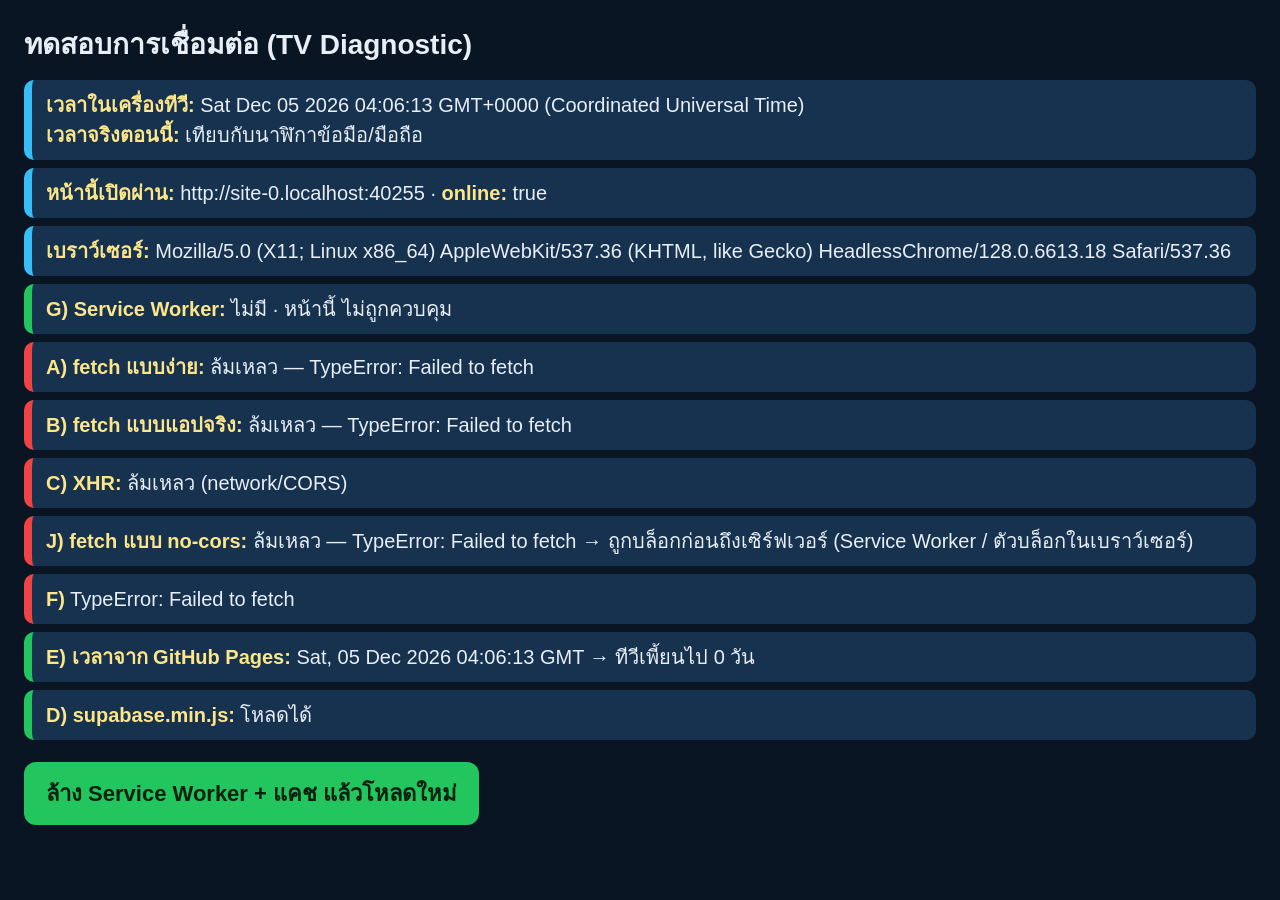
<file: diag.html>
<!DOCTYPE html>
<html lang="th"><head><meta charset="UTF-8"><meta name="viewport" content="width=device-width,initial-scale=1">
<title>TV Diagnostic</title>
<style>body{margin:0;padding:24px;background:#0a1524;color:#e8eef6;font:20px/1.5 sans-serif}h1{margin:0 0 14px;font-size:28px}
.r{padding:10px 14px;margin:8px 0;border-radius:10px;background:#16324f;word-break:break-all}.ok{border-left:8px solid #22c55e}.bad{border-left:8px solid #ef4444}.i{border-left:8px solid #38bdf8}b{color:#fde68a}</style></head>
<body><h1>ทดสอบการเชื่อมต่อ (TV Diagnostic)</h1><div id="o"></div>
<script>
var U='https://knzzmurumqrhwotyrooj.supabase.co/rest/v1/departments?select=id&limit=1';
var K='eyJhbGciOiJIUzI1NiIsInR5cCI6IkpXVCJ9.eyJpc3MiOiJzdXBhYmFzZSIsInJlZiI6ImtuenptdXJ1bXFyaHdvdHlyb29qIiwicm9sZSI6ImFub24iLCJpYXQiOjE3OTA3MTYzMzIsImV4cCI6MjEwNjI5MjMzMn0.-lGoef8S7TZ-IDpPyEVzNjWpVcPVjWk3x4pJ3iYk5IU';
var o=document.getElementById('o');
function add(c,t){var d=document.createElement('div');d.className='r '+c;d.innerHTML=t;o.appendChild(d)}
function esc(s){return String(s).replace(/[&<>]/g,function(c){return{'&':'&amp;','<':'&lt;','>':'&gt;'}[c]})}
var n=new Date();
add('i','<b>เวลาในเครื่องทีวี:</b> '+esc(n.toString())+'<br><b>เวลาจริงตอนนี้:</b> เทียบกับนาฬิกาข้อมือ/มือถือ');
add('i','<b>หน้านี้เปิดผ่าน:</b> '+esc(location.protocol+'//'+location.host)+' · <b>online:</b> '+navigator.onLine);
add('i','<b>เบราว์เซอร์:</b> '+esc(navigator.userAgent));
// A: fetch แบบง่าย ไม่มี header พิเศษ (ไม่มี preflight)
try{fetch(U+'&apikey='+K).then(function(r){return r.text().then(function(t){add(r.ok?'ok':'bad','<b>A) fetch แบบง่าย (ไม่มี header):</b> HTTP '+r.status+' '+esc(t.slice(0,120)))})}).catch(function(e){add('bad','<b>A) fetch แบบง่าย:</b> ล้มเหลว — '+esc(e))})}catch(e){add('bad','<b>A)</b> fetch ใช้ไม่ได้: '+esc(e))}
// B: fetch แบบที่ Supabase ใช้จริง (มี apikey/Authorization → เกิด CORS preflight)
try{fetch(U,{headers:{apikey:K,Authorization:'Bearer '+K}}).then(function(r){return r.text().then(function(t){add(r.ok?'ok':'bad','<b>B) fetch แบบแอปจริง (มี header):</b> HTTP '+r.status+' '+esc(t.slice(0,120)))})}).catch(function(e){add('bad','<b>B) fetch แบบแอปจริง:</b> ล้มเหลว — '+esc(e))})}catch(e){add('bad','<b>B)</b> '+esc(e))}
// C: XMLHttpRequest
try{var x=new XMLHttpRequest();x.open('GET',U);x.setRequestHeader('apikey',K);x.onload=function(){add(x.status<300?'ok':'bad','<b>C) XHR:</b> HTTP '+x.status+' '+esc(x.responseText.slice(0,120)))};x.onerror=function(){add('bad','<b>C) XHR:</b> ล้มเหลว (network/CORS)')};x.send()}catch(e){add('bad','<b>C)</b> '+esc(e))}

// E: เวลาจาก GitHub Pages (โดเมนเดียวกัน) / F: header Date จาก Supabase
fetch(location.pathname+'?_t='+Math.random(),{method:'HEAD',cache:'no-store'}).then(function(r){var h=r.headers.get('Date');add(h?'ok':'bad','<b>E) เวลาจาก GitHub Pages:</b> '+esc(h||'อ่านไม่ได้')+(h?' → ทีวีเพี้ยนไป '+Math.round((Date.parse(h)-Date.now())/86400000)+' วัน':''))}).catch(function(e){add('bad','<b>E)</b> '+esc(e))});
fetch(U,{headers:{apikey:K}}).then(function(r){var h=r.headers.get('Date');add(h?'ok':'bad','<b>F) header Date จาก Supabase:</b> '+esc(h||'อ่านไม่ได้ (เบราว์เซอร์ไม่ให้อ่านข้ามโดเมน)'))}).catch(function(e){add('bad','<b>F)</b> '+esc(e))});

// G: Service Worker ที่ค้างอยู่ (ตัวที่ดักการเรียกข้อมูลแล้วทำให้ล้มได้)
if(navigator.serviceWorker&&navigator.serviceWorker.getRegistrations){navigator.serviceWorker.getRegistrations().then(function(rs){add(rs.length?'bad':'ok','<b>G) Service Worker:</b> '+(rs.length?rs.map(function(r){return esc(r.scope+' → '+((r.active||r.waiting||r.installing||{}).scriptURL||'?'))}).join('<br>'):'ไม่มี')+' · หน้านี้'+(navigator.serviceWorker.controller?' <b>ถูกควบคุมโดย SW</b>':' ไม่ถูกควบคุม'))}).catch(function(e){add('bad','<b>G)</b> '+esc(e))})}else{add('i','<b>G) Service Worker:</b> เบราว์เซอร์ไม่รองรับ')}
// J: no-cors — แยกว่า "ไปไม่ถึงเซิร์ฟเวอร์" หรือ "ไปถึงแต่อ่านผลไม่ได้ (CORS)"
fetch(U+'&apikey='+K,{mode:'no-cors'}).then(function(r){add('ok','<b>J) fetch แบบ no-cors:</b> ไปถึงเซิร์ฟเวอร์ได้ (type='+esc(r.type)+') → ปัญหาอยู่ที่ CORS / การอ่านผลลัพธ์')}).catch(function(e){add('bad','<b>J) fetch แบบ no-cors:</b> ล้มเหลว — '+esc(e)+' → ถูกบล็อกก่อนถึงเซิร์ฟเวอร์ (Service Worker / ตัวบล็อกในเบราว์เซอร์)')});
// H: ปุ่มล้าง Service Worker + แคช
var hb=document.createElement('button');hb.textContent='ล้าง Service Worker + แคช แล้วโหลดใหม่';hb.style.cssText='font-size:22px;padding:14px 22px;margin-top:14px;border-radius:12px;border:0;background:#22c55e;color:#04210f;font-weight:700';
hb.onclick=function(){var ps=[];if(navigator.serviceWorker&&navigator.serviceWorker.getRegistrations)ps.push(navigator.serviceWorker.getRegistrations().then(function(rs){return Promise.all(rs.map(function(r){return r.unregister()}))}));if(window.caches&&caches.keys)ps.push(caches.keys().then(function(ks){return Promise.all(ks.map(function(k){return caches.delete(k)}))}));Promise.all(ps).then(function(){location.replace(location.pathname+'?clean='+Date.now())},function(){location.reload()})};
document.body.appendChild(hb);
// D: โหลด supabase.min.js
var s=document.createElement('script');s.src='supabase.min.js';s.onload=function(){add(window.supabase?'ok':'bad','<b>D) supabase.min.js:</b> '+(window.supabase?'โหลดได้':'โหลดแล้วแต่ไม่มี supabase'))};s.onerror=function(){add('bad','<b>D) supabase.min.js:</b> โหลดไม่ได้')};document.head.appendChild(s);
</script></body></html>
</file>
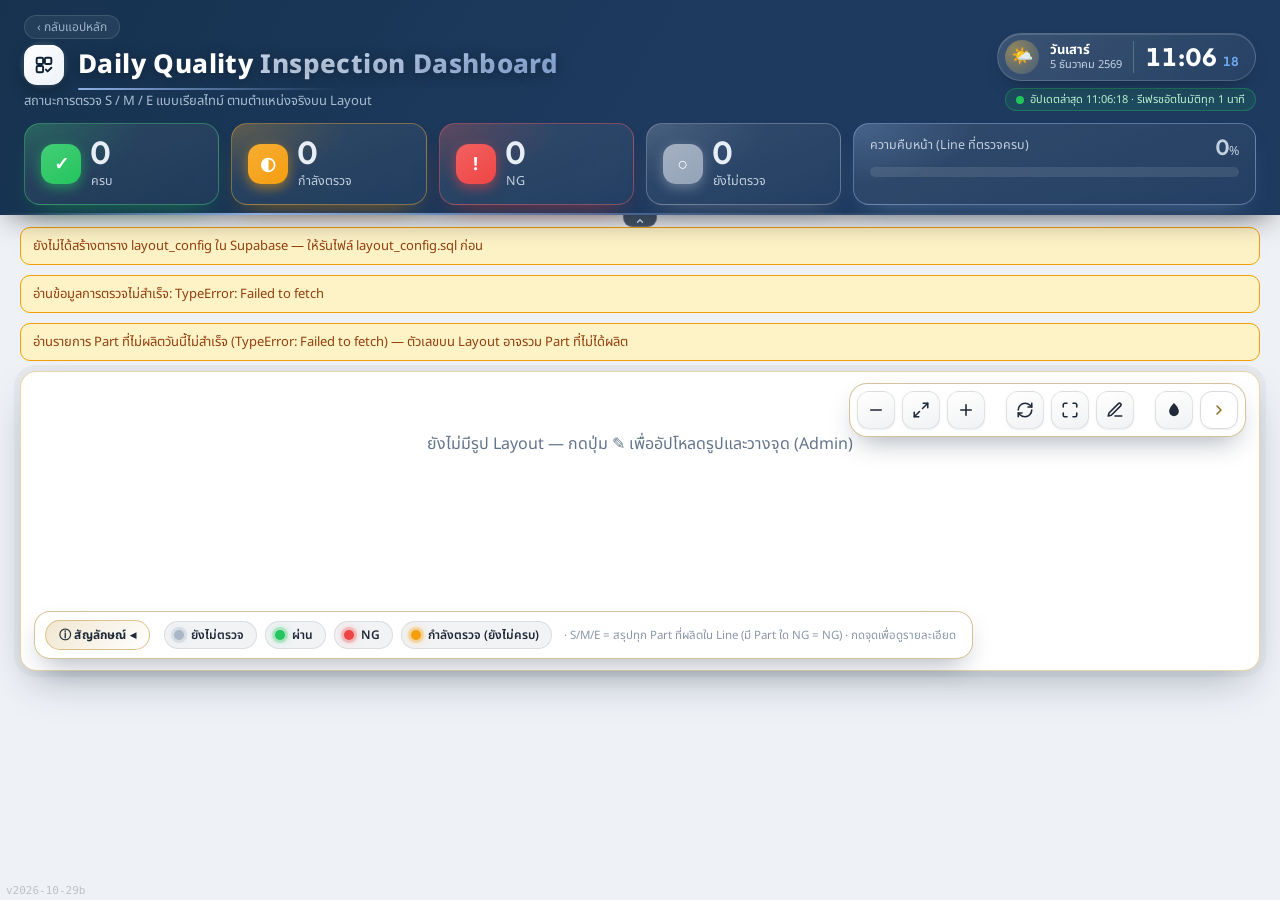
<file: layout.html>
<!DOCTYPE html>
<html lang="th">
<head>
<script>(function(){try{var t=localStorage.getItem('fc_theme'),p=localStorage.getItem('fc_palette'),d=document.documentElement;if(!t)t=matchMedia('(prefers-color-scheme: dark)').matches?'dark':'light';d.setAttribute('data-theme',t);if(p&&/^[a-z]+$/.test(p)&&p!=='default')d.setAttribute('data-palette',p)}catch(e){}})()</script>
<meta charset="UTF-8">
<meta name="viewport" content="width=device-width, initial-scale=1">
<title>Daily Quality Inspection Dashboard</title>
<link rel="icon" type="image/png" sizes="32x32" href="icon-32.png">
<link rel="manifest" href="manifest.json">
<link href="https://fonts.googleapis.com/css2?family=Noto+Sans+Thai:wght@400;500;600;700&family=Outfit:wght@500;600;700&display=swap" rel="stylesheet">
<script src="supabase.min.js?v=2026-10-29b"></script>
<script>window.supabase||document.write('<script src="https://cdn.jsdelivr.net/npm/@supabase/supabase-js@2.45.4/dist/umd/supabase.js"><\/script>')</script>
<script>window.supabase||document.write('<script src="https://unpkg.com/@supabase/supabase-js@2.45.4/dist/umd/supabase.js"><\/script>')</script>
<style>
:root{--navy:#16324f;--gold:#c9a24a;--ok:#22c55e;--ng:#ef4444;--part:#f59e0b;--fix:#06b6d4;--none:#cbd5e1;--text:#1f2937;--glass:rgba(255,255,255,.07);--line:rgba(255,255,255,.12)}
*{box-sizing:border-box}
html,body{height:100%}
body{margin:0;font-family:'Noto Sans Thai',Tahoma,sans-serif;color:#e8eef6;overflow-x:hidden;
 background:radial-gradient(1100px 520px at 8% -12%,#1f4573 0%,transparent 60%),radial-gradient(800px 460px at 100% 0,#3a2f10 0%,transparent 55%),#0a1524}
button,input,select{font:inherit;font-size:13px;color:inherit}
a.back{color:#9fb3c8;font-size:12px;text-decoration:none}a.back:hover{color:#fff}
/* ── Header (ยุบ/ขยายได้) ── */
.top{padding:12px 20px 0;border-bottom:1px solid var(--line);background:linear-gradient(180deg,rgba(255,255,255,.05),transparent)}
.top-full{display:flex;flex-direction:column;gap:12px}
.r1{display:flex;gap:16px;align-items:flex-end;justify-content:space-between;flex-wrap:wrap}
h1{margin:2px 0 0;font-size:24px;font-weight:700;letter-spacing:.2px}
h1::after{content:'';display:block;width:56px;height:3px;border-radius:3px;margin-top:6px;background:linear-gradient(90deg,var(--gold),transparent)}
.sub{color:#9fb3c8;font-size:12px;margin-top:4px}
.clock{text-align:right}
.c-time{font-size:38px;font-weight:700;line-height:1;font-variant-numeric:tabular-nums;letter-spacing:1px;background:linear-gradient(180deg,#fff,#d9c48a);-webkit-background-clip:text;background-clip:text;color:transparent}
.c-date{font-size:13px;color:#c5d3e2;margin-top:4px}
.live{display:inline-flex;align-items:center;gap:6px;font-size:11px;color:#9fb3c8;margin-top:3px}
.dot{width:8px;height:8px;border-radius:50%;background:var(--ok);box-shadow:0 0 0 0 rgba(34,197,94,.7);animation:live 1.8s infinite}
@keyframes live{70%{box-shadow:0 0 0 8px rgba(34,197,94,0)}100%{box-shadow:0 0 0 0 rgba(34,197,94,0)}}
.kpis{display:grid;grid-template-columns:repeat(auto-fit,minmax(130px,1fr));gap:10px}
.kpi{display:flex;align-items:center;gap:10px;padding:10px 12px;border-radius:14px;background:var(--glass);border:1px solid var(--line);border-left:4px solid var(--c,#64748b);backdrop-filter:blur(6px)}
.kpi .ic{width:34px;height:34px;border-radius:10px;display:grid;place-items:center;font-weight:700;font-size:16px;color:#fff;background:var(--c,#64748b);box-shadow:0 4px 12px color-mix(in srgb,var(--c,#64748b) 55%,transparent)}
.kpi b{display:block;font-size:26px;line-height:1;font-variant-numeric:tabular-nums}.kpi span{font-size:12px;color:#b6c4d4}
.kpi.ok{--c:var(--ok)}.kpi.part{--c:var(--part)}.kpi.ng{--c:var(--ng)}.kpi.none{--c:#94a3b8}.kpi.off{--c:#64748b}
.kpi.ng.hot{animation:hot 1.4s infinite}@keyframes hot{50%{box-shadow:0 0 0 4px rgba(239,68,68,.35)}}
.kpi.prog{grid-column:span 2;--c:var(--gold);flex-direction:column;align-items:stretch;gap:6px}
.prog .h{display:flex;justify-content:space-between;font-size:12px;color:#c5d3e2}.prog .h b{font-size:18px;display:inline}
.bar{height:8px;border-radius:8px;background:rgba(255,255,255,.12);overflow:hidden}
.bar i{display:block;height:100%;width:0;border-radius:8px;background:linear-gradient(90deg,#16a34a,#4ade80);transition:width .8s ease}
.handle{display:flex;justify-content:center;margin-top:8px}
.tg{cursor:pointer;border:1px solid var(--line);border-bottom:0;background:rgba(255,255,255,.08);border-radius:10px 10px 0 0;padding:2px 18px;font-size:11px;color:#c5d3e2}.tg:hover{background:rgba(255,255,255,.16)}
.top-mini{display:none;align-items:center;gap:14px;flex-wrap:wrap;padding-bottom:8px}
.top-mini strong{font-size:15px}.mini-k{display:flex;gap:12px;font-size:13px;flex:1}
.mini-k span{display:inline-flex;align-items:center;gap:5px;font-variant-numeric:tabular-nums}.mini-k em{width:9px;height:9px;border-radius:50%;display:inline-block}
.top-mini .c-time{font-size:20px}.top-mini .c-date{margin:0;font-size:12px}
body.collapsed .top-full{display:none}body.collapsed .top-mini{display:flex}body.collapsed .top{padding-top:8px}
body.collapsed .handle{margin-top:0}
/* ── Map ── */
main{padding:12px 20px 14px}
#warn .warn{background:rgba(245,158,11,.16);border:1px solid rgba(245,158,11,.5);border-radius:10px;padding:8px 12px;margin-bottom:10px;font-size:13px;color:#fde68a}
#wrap{position:relative}
#vp{overflow:auto;background:#fff;border:1px solid rgba(201,162,74,.45);border-radius:16px;text-align:center;min-height:300px;box-shadow:0 24px 60px rgba(0,0,0,.5),0 0 0 6px rgba(255,255,255,.04)}
#stage{position:relative;display:inline-block;vertical-align:top;text-align:left;touch-action:none;user-select:none}
#stage img{display:block;width:100%;height:auto}
.empty{padding:60px 20px;text-align:center;color:#6b7280}
.tools{position:absolute;top:12px;right:14px;display:flex;gap:6px;padding:6px;border-radius:14px;background:rgba(10,21,36,.72);border:1px solid var(--line);backdrop-filter:blur(8px);z-index:5}
.tools button{min-width:34px;height:34px;border-radius:10px;border:1px solid transparent;background:rgba(255,255,255,.08);cursor:pointer;font-weight:700}
.tools button:hover{background:rgba(255,255,255,.2)}.tools .sep{width:1px;background:var(--line);margin:3px 2px}
.tools .tb{display:flex;gap:6px}
.tools .tb-tg{display:grid;place-items:center;padding:0}
.tools .tb-tg svg{width:16px;height:16px;stroke:currentColor;fill:none;stroke-width:2.2;stroke-linecap:round;stroke-linejoin:round}
.tools .tb-tg .ic-open{display:none}
.tools.min{padding:5px}.tools.min .tb{display:none}.tools.min .tb-tg .ic-open{display:block}.tools.min .tb-tg .ic-close{display:none}
.tools .tb-tg{background:transparent;border-color:var(--line)}
.legend{position:absolute;left:14px;bottom:12px;display:flex;gap:12px;flex-wrap:wrap;padding:7px 14px;border-radius:12px;background:rgba(10,21,36,.74);border:1px solid var(--line);backdrop-filter:blur(8px);font-size:12px;color:#d5e0ec;z-index:5}
.legend{align-items:center}.legend .lgb{display:flex;gap:12px;flex-wrap:wrap;align-items:center}
#leg-tg{cursor:pointer;border:1px solid var(--line);background:rgba(255,255,255,.1);border-radius:9px;padding:3px 10px;font-size:12px;font-weight:600;white-space:nowrap}#leg-tg:hover{background:rgba(255,255,255,.2)}
.legend.min{padding:5px}.legend.min .lgb{display:none}
.legend span{display:inline-flex;align-items:center;gap:5px}.legend i{width:11px;height:11px;border-radius:50%;display:inline-block}
/* ── Markers ── */
.mk{position:absolute;transform:translate(-50%,-50%) scale(var(--sc,1));background:color-mix(in srgb,var(--bg,#fff) var(--bgo,100%),transparent);color:var(--tx,#1f2937);border:2.5px solid color-mix(in srgb,var(--bd,#16324f) var(--bdo,100%),transparent);border-radius:12px;padding:4px 8px 5px;box-shadow:0 6px 16px rgba(15,33,55,.3);text-align:center;min-width:70px;max-width:calc(130px*var(--fsr,1));cursor:pointer;transition:box-shadow .3s,filter .3s}
.mk::after{content:'';position:absolute;inset:-5px;border-radius:16px;border:2px solid var(--ring,transparent);opacity:0;pointer-events:none}
.mk.ok{--ring:var(--ok);box-shadow:0 0 0 3px rgba(34,197,94,.4),0 6px 16px rgba(15,33,55,.3)}
.mk.part{--ring:var(--part);box-shadow:0 0 0 3px rgba(245,158,11,.45),0 6px 16px rgba(15,33,55,.3)}
.mk.ng{--ring:var(--ng);box-shadow:0 0 0 3px rgba(239,68,68,.5),0 6px 16px rgba(15,33,55,.3)}
.mk.ok::after,.mk.part::after,.mk.ng::after{animation:ring 2.6s ease-out infinite}.mk.ng::after{animation-duration:1.2s}
@keyframes ring{0%{transform:scale(.97);opacity:.85}100%{transform:scale(1.4);opacity:0}}
.mk.off{opacity:.5;filter:grayscale(1)}
.mk:hover{filter:brightness(1.05);z-index:3}
.mk.sel{outline:3px dashed var(--gold);outline-offset:5px}.edit .mk{cursor:grab}
.mk .n{font-size:var(--fs,10.5px);font-weight:700;white-space:nowrap;overflow:hidden;text-overflow:ellipsis}
.mk .st{display:flex;gap:3px;justify-content:center;margin-top:3px}
.mk i{font-style:normal;font-size:10px;font-weight:700;width:19px;height:19px;line-height:19px;border-radius:50%;background:var(--none);color:#fff}
i.ok{background:var(--ok)}i.ng{background:var(--ng)}i.partial{background:var(--part)}i.off{background:var(--none);opacity:.6}
/* ── Edit bar ── */
.edit-bar{background:rgba(255,255,255,.07);border:1px dashed var(--gold);border-radius:12px;padding:10px;margin-bottom:10px}
.edit-bar .bar2{display:flex;gap:8px;flex-wrap:wrap;align-items:center}
.edit-bar input,.edit-bar select,.edit-bar button,.edit-bar .chip{background:rgba(255,255,255,.1);border:1px solid var(--line);border-radius:8px;padding:6px 10px;color:#fff}
.edit-bar select option,.edit-bar optgroup{color:#1f2937}
.edit-bar button{cursor:pointer;font-weight:600}.edit-bar .pri{background:var(--gold);color:#1f2937;border-color:var(--gold)}.edit-bar .dng{color:#fca5a5}
.edit-bar .hint{font-size:12px;color:#9fb3c8;margin-top:8px}
#info{margin-top:10px;font-size:13px;background:rgba(255,255,255,.08);border-radius:10px;padding:10px}
/* ── Toast & Login modal (แทน alert/prompt ของเบราว์เซอร์) ── */
.toasts{position:fixed;top:16px;left:50%;transform:translateX(-50%);display:flex;flex-direction:column;gap:10px;z-index:1000;width:min(92vw,440px);pointer-events:none}
.toast{pointer-events:auto;cursor:pointer;display:flex;gap:12px;align-items:flex-start;padding:12px 16px;border-radius:14px;background:rgba(10,21,36,.94);border:1px solid var(--line);border-left:4px solid var(--tc);box-shadow:0 14px 40px rgba(0,0,0,.5);backdrop-filter:blur(10px);opacity:0;transform:translateY(-14px) scale(.98);transition:all .3s cubic-bezier(.2,.9,.3,1.2)}
.toast.in{opacity:1;transform:none}
.toast .ti{flex:none;width:26px;height:26px;border-radius:50%;display:grid;place-items:center;font-weight:700;font-size:14px;color:#fff;background:var(--tc);box-shadow:0 0 0 4px color-mix(in srgb,var(--tc) 25%,transparent)}
.toast .tm{font-size:14px;line-height:1.45;white-space:pre-line;color:#eef3f9;padding-top:2px}
.toast.ok{--tc:var(--ok)}.toast.err{--tc:var(--ng)}.toast.warn{--tc:var(--part)}.toast.info{--tc:#38bdf8}

/* ═════ v2 — Header refresh ═════ */
:root{--num:'Outfit','Noto Sans Thai',sans-serif}
.top{position:sticky;top:0;z-index:40;padding:14px 24px 0;border-bottom:0;
 background:radial-gradient(620px 160px at 94% -40px,rgba(201,162,74,.28),transparent 70%),radial-gradient(700px 180px at 6% -60px,rgba(47,111,209,.32),transparent 70%),linear-gradient(180deg,rgba(15,33,55,.96),rgba(10,21,36,.92));
 -webkit-backdrop-filter:blur(14px);backdrop-filter:blur(14px);box-shadow:0 10px 30px -12px rgba(0,0,0,.7)}
.top::after{content:"";position:absolute;left:0;right:0;bottom:0;height:2px;background:linear-gradient(90deg,transparent,var(--gold) 20%,rgba(201,162,74,.15) 60%,transparent)}
.logo{width:40px;height:40px;border-radius:13px;display:grid;place-items:center;flex:none;color:#0f2137;background:linear-gradient(135deg,var(--tg-hi),var(--gold));box-shadow:0 6px 18px -4px color-mix(in srgb,var(--gold) 60%,transparent),inset 0 1px 0 rgba(255,255,255,.5)}
.logo svg{width:22px;height:22px;fill:none;stroke:currentColor;stroke-width:2.1;stroke-linecap:round;stroke-linejoin:round}
.ttl-row{display:flex;align-items:center;gap:14px;margin-top:6px}
h1{font-size:26px;margin:0;letter-spacing:.2px}h1::after{display:none}
.sub{margin:6px 0 0;font-size:13px;color:#a9bdd2}
a.back{display:inline-block;padding:2px 12px;border-radius:999px;border:1px solid var(--line);background:rgba(255,255,255,.06);transition:.18s}
a.back:hover{border-color:color-mix(in srgb,var(--gold) 70%,transparent);background:rgba(255,255,255,.12)}
.clock{padding:10px 18px 10px 20px;border-radius:18px;background:linear-gradient(160deg,rgba(255,255,255,.1),rgba(255,255,255,.03));border:1px solid var(--line);box-shadow:inset 0 1px 0 rgba(255,255,255,.12),0 10px 24px -12px rgba(0,0,0,.6)}
.c-time{font-family:var(--num);font-weight:600;font-size:40px;letter-spacing:1.5px}
.c-date{font-size:13px;color:#d3dde9}
.live{padding:2px 10px;border-radius:999px;background:rgba(34,197,94,.12);border:1px solid rgba(34,197,94,.3);color:#bdf0cf}
.kpis{gap:12px}
.kpi{position:relative;overflow:hidden;padding:12px 16px;border-radius:16px;border:1px solid color-mix(in srgb,var(--c,#64748b) 35%,var(--line));border-left-width:1px;
 background:radial-gradient(160px 80px at 0 0,color-mix(in srgb,var(--c,#64748b) 24%,transparent),transparent 75%),linear-gradient(160deg,rgba(255,255,255,.09),rgba(255,255,255,.03));box-shadow:0 12px 26px -16px color-mix(in srgb,var(--c,#64748b) 70%,#000)}
.kpi .ic{width:40px;height:40px;border-radius:13px;font-size:18px;background:linear-gradient(145deg,color-mix(in srgb,var(--c,#64748b) 85%,#fff),var(--c,#64748b))}
.kpi b{font-family:var(--num);font-size:32px;font-weight:600;letter-spacing:-.5px}
.kpi span{font-size:12.5px;color:#c3d0de}
.prog .h b{font-family:var(--num);font-size:22px}
.bar{height:10px;background:rgba(255,255,255,.1)}
.bar i{position:relative;background:linear-gradient(90deg,#16a34a,#4ade80);box-shadow:0 0 14px rgba(74,222,128,.5)}
.bar i::after{content:"";position:absolute;inset:0;background:linear-gradient(100deg,transparent 30%,rgba(255,255,255,.45) 50%,transparent 70%);background-size:200% 100%;animation:shine 2.8s linear infinite}
@keyframes shine{from{background-position:200% 0}to{background-position:-200% 0}}
.handle{margin-top:10px;position:relative;z-index:1}
.tg{border:1px solid color-mix(in srgb,var(--gold) 35%,transparent);border-radius:999px;padding:3px 18px;margin-bottom:-11px;font-size:11.5px;color:var(--tg-lt);background:linear-gradient(180deg,#1b3553,#10243b);box-shadow:0 6px 16px -6px rgba(0,0,0,.7);transition:.18s}
.tg:hover{border-color:color-mix(in srgb,var(--gold) 80%,transparent);color:#fff;transform:translateY(1px)}
.tg:focus-visible{outline:2px solid var(--tg-lt);outline-offset:2px}
.top-mini{padding:2px 0 8px;gap:16px}
.top-mini strong.mt{display:flex;align-items:center;gap:10px;font-size:16px}
.top-mini .logo{width:30px;height:30px;border-radius:10px}.top-mini .logo svg{width:17px;height:17px}
.mini-k{gap:8px}
.mini-k span{padding:4px 12px;border-radius:999px;background:rgba(255,255,255,.07);border:1px solid var(--line);font-size:13px;color:#d3dde9}
.mini-k b{font-family:var(--num);font-size:15px;color:#fff}
.mini-k em{width:9px;height:9px;box-shadow:0 0 8px currentColor}
.mini-k span:nth-child(1) em{color:var(--ok)}.mini-k span:nth-child(2) em{color:var(--part)}.mini-k span:nth-child(3) em{color:var(--ng)}
/* ── แถบสรุปสถานะ (ย่อ) — สีสด มีชีวิตชีวา ── */
.mini-k{gap:6px}
.mini-k span{--c:#94a3b8;white-space:nowrap;padding:2px 8px 2px 8px;gap:4px;font-size:11.5px;font-weight:600;color:#fff;
  border-color:color-mix(in srgb,var(--c) 60%,transparent);
  background:linear-gradient(135deg,color-mix(in srgb,var(--c) 42%,transparent),color-mix(in srgb,var(--c) 14%,transparent));
  box-shadow:0 6px 16px -8px color-mix(in srgb,var(--c) 85%,#000),inset 0 1px 0 rgba(255,255,255,.2)}
.mini-k span:nth-child(1){--c:var(--ok)}
.mini-k span:nth-child(2){--c:var(--part)}
.mini-k span:nth-child(3){--c:var(--ng)}
.mini-k span:nth-child(4){--c:#94a3b8}
.mini-k em{width:7px;height:7px;background:var(--c)!important;box-shadow:0 0 6px var(--c)}
.mini-k b{font-size:12.5px;font-weight:700;line-height:1.35;min-width:1.5ch;padding:0 6px;border-radius:999px;text-align:center;background:var(--c);color:#fff;text-shadow:0 1px 2px rgba(0,0,0,.35)}
.mini-k span:nth-child(2) em{animation:mkpulse 1.6s infinite}
.mini-k span.hot{animation:mkhot 1.2s infinite}
@keyframes mkpulse{0%{box-shadow:0 0 0 0 color-mix(in srgb,var(--c) 75%,transparent)}70%{box-shadow:0 0 0 8px transparent}100%{box-shadow:0 0 0 0 transparent}}
@keyframes mkhot{50%{box-shadow:0 0 0 3px color-mix(in srgb,var(--ng) 45%,transparent),0 6px 18px -6px var(--ng)}}
@media (prefers-reduced-motion:reduce){.mini-k em,.mini-k span.hot{animation:none!important}}
.top-mini .c-time{font-family:var(--num);font-size:24px;font-weight:600}
.top-mini .c-date{color:#c3d0de}
body.collapsed .top{padding-top:10px}
@media (max-width:640px){.top{padding:10px 14px 0}h1{font-size:19px}.c-time{font-size:30px}.logo{width:34px;height:34px}.clock{padding:8px 14px}}
@media (prefers-reduced-motion:reduce){.bar i::after,.dot,.kpi.ng.hot{animation:none}}

/* ═════ v3 — ธีม สว่าง/มืด + ชุดสี 10 ชุด (ใช้ค่าเดียวกับแอปหลัก: fc_theme / fc_palette) ═════ */
:root{--brand-navy-900:#0f2137;--brand-navy-800:#16324f;--brand-navy-700:#1e3a5f;--brand-gold:#b8903a;--accent:#2f6fd1;--accent-dim:hsla(213,62%,48%,.1)}
:root[data-theme="dark"]{--accent:#4b84d6;--accent-dim:hsla(213,62%,58%,.15)}
html[data-palette="ocean"] { --brand-navy-900: #0f2433; --brand-navy-800: #19374d; --brand-navy-700: #244760; --brand-navy-600: #3a6788; --brand-gold: #e0a030; --brand-gold-dim: hsla(38, 74%, 53%, 0.16); }
html[data-palette="ocean"][data-theme="light"] { --accent: #1f72ad; --accent-hover: #185886; --accent-dim: hsla(205, 70%, 40%, 0.1); --chip-active-bg: hsla(205, 70%, 46%, 0.1); --chip-active-bdr: #1f72ad; --text-heading: #244760; }
html[data-palette="ocean"][data-theme="dark"] { --accent: #5aa9e2; --accent-hover: #86c0ea; --accent-dim: hsla(205, 70%, 62%, 0.16); --chip-active-bg: hsla(205, 70%, 55%, 0.2); --chip-active-bdr: #49a0df; }
html[data-palette="emerald"] { --brand-navy-900: #103226; --brand-navy-800: #1b4b39; --brand-navy-700: #265f4a; --brand-navy-600: #3c866b; --brand-gold: #d4af4a; --brand-gold-dim: hsla(44, 62%, 56%, 0.16); }
html[data-palette="emerald"][data-theme="light"] { --accent: #27a577; --accent-hover: #1e805c; --accent-dim: hsla(158, 62%, 40%, 0.1); --chip-active-bg: hsla(158, 62%, 46%, 0.1); --chip-active-bdr: #27a577; --text-heading: #265f4a; }
html[data-palette="emerald"][data-theme="dark"] { --accent: #62daae; --accent-hover: #8be4c3; --accent-dim: hsla(158, 62%, 62%, 0.16); --chip-active-bg: hsla(158, 62%, 55%, 0.2); --chip-active-bdr: #51d6a6; }
html[data-palette="teal"] { --brand-navy-900: #103032; --brand-navy-800: #1b484b; --brand-navy-700: #265b5f; --brand-navy-600: #3c8186; --brand-gold: #f08a5d; --brand-gold-dim: hsla(18, 83%, 65%, 0.16); }
html[data-palette="teal"][data-theme="light"] { --accent: #21a2ab; --accent-hover: #197e85; --accent-dim: hsla(184, 68%, 40%, 0.1); --chip-active-bg: hsla(184, 68%, 46%, 0.1); --chip-active-bdr: #21a2ab; --text-heading: #265b5f; }
html[data-palette="teal"][data-theme="dark"] { --accent: #5cd7e0; --accent-hover: #87e2e8; --accent-dim: hsla(184, 68%, 62%, 0.16); --chip-active-bg: hsla(184, 68%, 55%, 0.2); --chip-active-bdr: #4bd3dd; }
html[data-palette="purple"] { --brand-navy-900: #1f1132; --brand-navy-800: #301c4a; --brand-navy-700: #3f275d; --brand-navy-600: #5c3e84; --brand-gold: #e0b04a; --brand-gold-dim: hsla(41, 71%, 58%, 0.16); }
html[data-palette="purple"][data-theme="light"] { --accent: #5f2e9e; --accent-hover: #49247b; --accent-dim: hsla(266, 55%, 40%, 0.1); --chip-active-bg: hsla(266, 55%, 46%, 0.1); --chip-active-bdr: #5f2e9e; --text-heading: #3f275d; }
html[data-palette="purple"][data-theme="dark"] { --accent: #9769d3; --accent-hover: #b290df; --accent-dim: hsla(266, 55%, 62%, 0.16); --chip-active-bg: hsla(266, 55%, 55%, 0.2); --chip-active-bdr: #8c59cf; }
html[data-palette="crimson"] { --brand-navy-900: #321016; --brand-navy-800: #4b1b23; --brand-navy-700: #5f262f; --brand-navy-600: #863c48; --brand-gold: #e0b04a; --brand-gold-dim: hsla(41, 71%, 58%, 0.16); }
html[data-palette="crimson"][data-theme="light"] { --accent: #a5273c; --accent-hover: #801e2e; --accent-dim: hsla(350, 62%, 40%, 0.1); --chip-active-bg: hsla(350, 62%, 46%, 0.1); --chip-active-bdr: #a5273c; --text-heading: #5f262f; }
html[data-palette="crimson"][data-theme="dark"] { --accent: #da6276; --accent-hover: #e48b9a; --accent-dim: hsla(350, 62%, 62%, 0.16); --chip-active-bg: hsla(350, 62%, 55%, 0.2); --chip-active-bdr: #d65168; }
html[data-palette="orange"] { --brand-navy-900: #331c0f; --brand-navy-800: #4d2c19; --brand-navy-700: #603a24; --brand-navy-600: #88573a; --brand-gold: #f4c04e; --brand-gold-dim: hsla(41, 88%, 63%, 0.16); }
html[data-palette="orange"][data-theme="light"] { --accent: #b65116; --accent-hover: #8d3f11; --accent-dim: hsla(22, 78%, 40%, 0.1); --chip-active-bg: hsla(22, 78%, 46%, 0.1); --chip-active-bdr: #b65116; --text-heading: #603a24; }
html[data-palette="orange"][data-theme="dark"] { --accent: #ea8a53; --accent-hover: #efa980; --accent-dim: hsla(22, 78%, 62%, 0.16); --chip-active-bg: hsla(22, 78%, 55%, 0.2); --chip-active-bdr: #e77e40; }
html[data-palette="rose"] { --brand-navy-900: #311220; --brand-navy-800: #491d32; --brand-navy-700: #5c2941; --brand-navy-600: #82405f; --brand-gold: #e8b27a; --brand-gold-dim: hsla(31, 71%, 69%, 0.16); }
html[data-palette="rose"][data-theme="light"] { --accent: #a32962; --accent-hover: #7e204c; --accent-dim: hsla(332, 60%, 40%, 0.1); --chip-active-bg: hsla(332, 60%, 46%, 0.1); --chip-active-bdr: #a32962; --text-heading: #5c2941; }
html[data-palette="rose"][data-theme="dark"] { --accent: #d8649a; --accent-hover: #e28db5; --accent-dim: hsla(332, 60%, 62%, 0.16); --chip-active-bg: hsla(332, 60%, 55%, 0.2); --chip-active-bdr: #d45490; }
html[data-palette="graphite"] { --brand-navy-900: #1d2025; --brand-navy-800: #2d3239; --brand-navy-700: #3c4149; --brand-navy-600: #585f69; --brand-gold: #d4af5a; --brand-gold-dim: hsla(42, 59%, 59%, 0.16); }
html[data-palette="graphite"][data-theme="light"] { --accent: #456487; --accent-hover: #364d68; --accent-dim: hsla(212, 32%, 40%, 0.1); --chip-active-bg: hsla(212, 32%, 46%, 0.1); --chip-active-bdr: #456487; --text-heading: #3c4149; }
html[data-palette="graphite"][data-theme="dark"] { --accent: #7f9cbd; --accent-hover: #a1b6ce; --accent-dim: hsla(212, 32%, 62%, 0.16); --chip-active-bg: hsla(212, 32%, 55%, 0.2); --chip-active-bdr: #7292b6; }
html[data-palette="coffee"] { --brand-navy-900: #2c2016; --brand-navy-800: #423224; --brand-navy-700: #544130; --brand-navy-600: #785f4a; --brand-gold: #e0b060; --brand-gold-dim: hsla(38, 67%, 63%, 0.16); }
html[data-palette="coffee"][data-theme="light"] { --accent: #a1622b; --accent-hover: #7d4c21; --accent-dim: hsla(28, 58%, 40%, 0.1); --chip-active-bg: hsla(28, 58%, 46%, 0.1); --chip-active-bdr: #a1622b; --text-heading: #544130; }
html[data-palette="coffee"][data-theme="dark"] { --accent: #d69a66; --accent-hover: #e1b58e; --accent-dim: hsla(28, 58%, 62%, 0.16); --chip-active-bg: hsla(28, 58%, 55%, 0.2); --chip-active-bdr: #d29056; }
/* ── 🆕 ซิลเวอร์ (silver) — เงินเมทัลลิก: Header/Sidebar เทาสตีลสว่างมีประกายแสง ไฮไลต์สีเงิน ── */
html[data-palette="silver"] { --brand-navy-900: #2a313b; --brand-navy-800: #3a4351; --brand-navy-700: #4f5b6b; --brand-navy-600: #6e7b8e; --brand-gold: #d3dae4; --brand-gold-dim: hsla(214, 24%, 80%, 0.18); }
html[data-palette="silver"][data-theme="light"] { --accent: #5a6b82; --accent-hover: #46556a; --accent-dim: hsla(214, 19%, 42%, 0.1); --chip-active-bg: hsla(214, 19%, 46%, 0.1); --chip-active-bdr: #5a6b82; --text-heading: #3a4351; }
html[data-palette="silver"][data-theme="dark"] { --accent: #b4c0d0; --accent-hover: #cdd6e2; --accent-dim: hsla(214, 22%, 72%, 0.16); --chip-active-bg: hsla(214, 22%, 68%, 0.2); --chip-active-bdr: #a5b3c6; }
html[data-palette="clean"]{--brand-navy-900:#20252b;--brand-navy-800:#2c3239;--brand-navy-700:#3b424b;--brand-navy-600:#5d6671;--brand-gold:#8b95a1;--brand-gold-dim:hsla(214,10%,56%,.16)}
html[data-palette="clean"][data-theme="light"]{--accent:#4a5868;--accent-hover:#36424f;--accent-dim:hsla(212,14%,38%,.09);--chip-active-bg:hsla(212,14%,40%,.09);--chip-active-bdr:#4a5868;--text-heading:#26303b}
html[data-palette="clean"][data-theme="dark"]{--accent:#aab6c4;--accent-hover:#c4cdd8;--accent-dim:hsla(212,16%,66%,.16);--chip-active-bg:hsla(212,16%,62%,.2);--chip-active-bdr:#9aa8b8;--brand-gold:#b8c1cc}
html[data-palette]{--gold:var(--brand-gold)}
body{background:radial-gradient(1100px 520px at 8% -12%,color-mix(in srgb,var(--accent) 40%,#0a1524) 0%,transparent 60%),radial-gradient(800px 460px at 100% 0,color-mix(in srgb,var(--gold) 28%,#0a1524) 0%,transparent 55%),#0a1524}
.top{background:radial-gradient(620px 160px at 94% -40px,color-mix(in srgb,var(--gold) 28%,transparent),transparent 70%),radial-gradient(700px 180px at 6% -60px,color-mix(in srgb,var(--accent) 32%,transparent),transparent 70%),linear-gradient(180deg,color-mix(in srgb,var(--brand-navy-900) 96%,transparent),color-mix(in srgb,var(--brand-navy-900) 92%,transparent))}

/* ── โหมดสว่าง: แถบหัวคงเป็นสีกรมท่า (เหมือนทุกหน้า) ส่วนเนื้อหาด้านล่างเป็นโทนสว่าง ── */
html[data-theme="light"]{color-scheme:light;--none:#aab7c7}
html[data-theme="light"] body{color:#1f2937;background:radial-gradient(1100px 520px at 8% -12%,color-mix(in srgb,var(--accent) 14%,transparent),transparent 60%),radial-gradient(800px 460px at 100% 0,color-mix(in srgb,var(--gold) 16%,transparent),transparent 55%),#eef1f6}
html[data-theme="light"] .top{color:#e8eef6;--glass:rgba(255,255,255,.07);--line:rgba(255,255,255,.12)}
html[data-theme="light"] #warn .warn{background:#fef3c7;border-color:#f59e0b;color:#92400e}
html[data-theme="light"] .empty{color:#64748b}
html[data-theme="light"] #vp{box-shadow:0 18px 44px -14px rgba(15,33,55,.35),0 0 0 6px rgba(15,33,55,.04)}
html[data-theme="light"] .tools,html[data-theme="light"] .legend{background:rgba(255,255,255,.9);border-color:rgba(15,33,55,.16);color:#1f2937;box-shadow:0 8px 24px -8px rgba(15,33,55,.35)}
html[data-theme="light"] .legend{color:#334155}
html[data-theme="light"] .tools button,html[data-theme="light"] #leg-tg{background:rgba(15,33,55,.07);color:#1f2937;border-color:transparent}
html[data-theme="light"] .tools button:hover,html[data-theme="light"] #leg-tg:hover{background:rgba(15,33,55,.15)}
html[data-theme="light"] .tools .tb-tg{background:transparent;border-color:rgba(15,33,55,.16)}
html[data-theme="light"] .tools .sep{background:rgba(15,33,55,.18)}
html[data-theme="light"] #leg-tg{border:1px solid rgba(15,33,55,.16)}
html[data-theme="light"] .edit-bar{background:rgba(255,255,255,.75);border-color:var(--gold)}
html[data-theme="light"] .edit-bar input,html[data-theme="light"] .edit-bar select,html[data-theme="light"] .edit-bar button,html[data-theme="light"] .edit-bar .chip{background:#fff;color:#1f2937;border-color:rgba(15,33,55,.2)}
html[data-theme="light"] .edit-bar .pri{background:var(--gold);color:#1f2937;border-color:var(--gold)}
html[data-theme="light"] .edit-bar .dng{color:#dc2626}
html[data-theme="light"] .edit-bar .hint{color:#64748b}
html[data-theme="light"] #info{background:#fff;border:1px solid rgba(15,33,55,.12);color:#1f2937;box-shadow:0 8px 22px -12px rgba(15,33,55,.3)}
html[data-theme="light"] .toast{background:rgba(255,255,255,.97);border-color:rgba(15,33,55,.14);box-shadow:0 14px 40px rgba(15,33,55,.25)}
html[data-theme="light"] .toast .tm{color:#1f2937}

/* ── ปุ่มธีม + เมนูเลือกโหมด/ชุดสี ── */
.tools #btn-theme[aria-expanded="true"]{background:var(--accent);color:#fff}
.tpop{position:absolute;top:64px;right:14px;z-index:7;width:min(310px,calc(100% - 28px));padding:16px;border-radius:18px;display:none;
 background:rgba(10,21,36,.95);border:1px solid var(--line);color:#e8eef6;-webkit-backdrop-filter:blur(14px);backdrop-filter:blur(14px);box-shadow:0 24px 60px rgba(0,0,0,.55)}
.tpop.show{display:block;animation:tpin .2s cubic-bezier(.2,.9,.3,1.2)}
@keyframes tpin{from{opacity:0;transform:translateY(-8px) scale(.97)}}
.tp-h{font-size:11.5px;font-weight:700;letter-spacing:.4px;color:#9fb3c8;margin:0 0 8px}
.tp-h:not(:first-child){margin-top:16px}
.tp-seg{display:grid;grid-template-columns:1fr 1fr;gap:4px;padding:4px;border-radius:12px;background:rgba(255,255,255,.07);border:1px solid var(--line)}
.tp-seg button{display:flex;align-items:center;justify-content:center;gap:7px;height:36px;border:0;border-radius:9px;background:transparent;color:inherit;font-weight:600;cursor:pointer;transition:background .15s,color .15s}
.tp-seg button svg{width:16px;height:16px;fill:none;stroke:currentColor;stroke-width:2.1;stroke-linecap:round;stroke-linejoin:round}
.tp-seg button:hover{background:rgba(255,255,255,.1)}
.tp-seg button[aria-pressed="true"]{background:var(--accent);color:#fff;box-shadow:0 4px 12px -4px color-mix(in srgb,var(--accent) 70%,#000)}
.tp-grid{display:grid;grid-template-columns:repeat(5,1fr);gap:10px 6px;justify-items:center}
.tp-sw{position:relative;width:40px;height:40px;padding:0;border-radius:50%;cursor:pointer;border:2px solid transparent;background:linear-gradient(135deg,var(--c0) 50%,var(--c1) 50%);box-shadow:0 3px 8px rgba(0,0,0,.35);transition:transform .15s,box-shadow .15s}
.tp-sw::before{content:"";position:absolute;inset:11px;border-radius:50%;background:var(--c2);box-shadow:0 0 0 2px rgba(255,255,255,.55)}
.tp-sw:hover{transform:scale(1.1)}
.tp-sw:focus-visible{outline:2px solid #ecc972;outline-offset:3px}
.tp-sw[aria-pressed="true"]{border-color:#fff;box-shadow:0 0 0 3px var(--accent),0 6px 14px rgba(0,0,0,.4)}
.tp-sw[aria-pressed="true"]::after{content:"";position:absolute;left:50%;top:50%;width:11px;height:6px;margin:-5px 0 0 -6px;border-left:3px solid #1f2937;border-bottom:3px solid #1f2937;transform:rotate(-45deg);z-index:1}
.tp-name{margin-top:12px;font-size:13px;font-weight:700}
.tp-note{margin-top:4px;font-size:11.5px;line-height:1.5;color:#9fb3c8}
html[data-theme="light"] .tpop{background:rgba(255,255,255,.97);border-color:rgba(15,33,55,.16);color:#1f2937;box-shadow:0 24px 60px -10px rgba(15,33,55,.4)}
html[data-theme="light"] .tp-h,html[data-theme="light"] .tp-note{color:#64748b}
html[data-theme="light"] .tp-seg{background:rgba(15,33,55,.06);border-color:rgba(15,33,55,.12)}
html[data-theme="light"] .tp-seg button:hover{background:rgba(15,33,55,.1)}
html[data-theme="light"] .tp-seg button[aria-pressed="true"]{color:#fff}
@media (prefers-reduced-motion:reduce){.tpop.show{animation:none}.tp-sw{transition:none}}
/* ปุ่มย่อ/ขยายแถบด้านบน: แท็บเล็กเล็ก แนบขอบล่างของ Header (สีเดียวกัน ไม่มีเงา/ขอบเด่น) เหลือแค่ลูกศร */
.tg{display:inline-grid;place-items:center;width:34px;height:12px;padding:0;margin-bottom:-12px;line-height:1;cursor:pointer;
 background:color-mix(in srgb,var(--brand-navy-900) 94%,transparent);
 border:1px solid color-mix(in srgb,var(--gold) 28%,transparent);border-top:0;border-radius:0 0 9px 9px;
 box-shadow:none;color:color-mix(in srgb,var(--gold) 70%,#fff 30%);opacity:.8;transform:none;transition:opacity .15s,color .15s}
.tg svg{width:10px;height:10px;display:block;fill:none;stroke:currentColor;stroke-width:3;stroke-linecap:round;stroke-linejoin:round}
.tg:hover{opacity:1;color:#fff;transform:none;border-color:color-mix(in srgb,var(--gold) 55%,transparent);border-top:0}
.tg:focus-visible{outline:2px solid var(--tg-lt);outline-offset:1px}
/* ═════ Admin Login — redesign (world-class · theme/palette aware) ═════ */
.lg{--lg-a:color-mix(in srgb,var(--accent) 58%,#0b1626);--lg-b:color-mix(in srgb,var(--accent) 92%,#0b1626);--lg-glow:color-mix(in srgb,var(--accent) 55%,transparent);position:fixed;inset:0;display:none;align-items:center;justify-content:center;padding:20px;overflow-y:auto;z-index:900;background:radial-gradient(760px 460px at 50% 28%,color-mix(in srgb,var(--accent) 24%,transparent),transparent 70%),rgba(4,10,20,.7);-webkit-backdrop-filter:blur(10px) saturate(1.2);backdrop-filter:blur(10px) saturate(1.2)}
.lg.show{display:flex;animation:lgfade .25s ease-out}
@keyframes lgfade{from{opacity:0}}
.lgc{position:relative;isolation:isolate;overflow:hidden;width:min(100%,420px);margin:auto;padding:38px 32px 24px;border-radius:28px;text-align:center;color:#e8eef6;background:linear-gradient(180deg,rgba(25,40,64,.97),rgba(11,21,37,.98));border:1px solid rgba(255,255,255,.1);box-shadow:0 50px 120px -30px rgba(0,0,0,.8),0 1px 0 rgba(255,255,255,.12) inset;animation:lgpop .4s cubic-bezier(.2,.9,.25,1.15)}
@keyframes lgpop{from{opacity:0;transform:translateY(18px) scale(.94)}}
.lgc.shake{animation:lgshake .42s}
@keyframes lgshake{20%,60%{transform:translateX(-8px)}40%,80%{transform:translateX(8px)}}
.lgc::before{content:'';position:absolute;z-index:-1;left:50%;top:-130px;width:380px;height:300px;margin-left:-190px;border-radius:50%;background:radial-gradient(closest-side,var(--lg-glow),transparent);filter:blur(24px);opacity:.7;animation:lgdrift 7s ease-in-out infinite alternate;pointer-events:none}
.lgc::after{content:'';position:absolute;z-index:-1;left:12%;right:12%;top:0;height:1px;background:linear-gradient(90deg,transparent,color-mix(in srgb,var(--accent) 80%,#fff),transparent);opacity:.9;pointer-events:none}
@keyframes lgdrift{to{transform:translate(40px,18px) scale(1.12)}}
.lgi{position:relative;width:68px;height:68px;margin:0 auto 20px;border-radius:22px;display:grid;place-items:center;color:#fff;background:linear-gradient(145deg,var(--lg-b),var(--lg-a));box-shadow:0 14px 34px -8px var(--lg-glow),0 0 0 1px rgba(255,255,255,.18) inset,0 1px 0 rgba(255,255,255,.35) inset;animation:lgfloat 4s ease-in-out infinite}
.lgi svg{width:32px;height:32px;fill:none;stroke:currentColor;stroke-width:1.8;stroke-linecap:round;stroke-linejoin:round}
.lgi::after{content:'';position:absolute;inset:-1px;border-radius:inherit;border:2px solid var(--lg-glow);animation:lgring 2.8s ease-out infinite;pointer-events:none}
@keyframes lgfloat{50%{transform:translateY(-4px)}}
@keyframes lgring{from{transform:scale(1);opacity:.9}to{transform:scale(1.55);opacity:0}}
.lgc h3{margin:0;font-size:22px;font-weight:700;letter-spacing:.2px;color:#fff}
.lgc p{margin:6px 0 26px;font-size:13.5px;color:#9db0c6}
.lgf{text-align:left;margin-bottom:14px}
.lgc label{display:block;margin:0 0 7px 2px;font-size:12.5px;font-weight:600;color:#b6c6d9}
.lgw{position:relative}
.lgw>svg.ico{position:absolute;left:15px;top:50%;width:19px;height:19px;margin-top:-9.5px;fill:none;stroke:currentColor;stroke-width:1.9;stroke-linecap:round;stroke-linejoin:round;color:#7f93ab;pointer-events:none;transition:color .2s}
.lgc input{width:100%;height:50px;padding:0 46px;border-radius:15px;border:1px solid rgba(255,255,255,.13);background:rgba(255,255,255,.05);color:#fff;font-size:15px;outline:none;transition:border-color .2s,box-shadow .2s,background .2s}
.lgc input::placeholder{color:#6b8099}
.lgc input:hover{border-color:rgba(255,255,255,.24)}
.lgc input:focus{border-color:color-mix(in srgb,var(--accent) 85%,#fff);background:rgba(255,255,255,.08);box-shadow:0 0 0 4px color-mix(in srgb,var(--accent) 24%,transparent)}
.lgw:focus-within>svg.ico{color:color-mix(in srgb,var(--accent) 85%,#fff)}
.lgeye{position:absolute;right:8px;top:50%;width:34px;height:34px;margin-top:-17px;display:grid;place-items:center;border:0;border-radius:10px;background:transparent;color:#7f93ab;cursor:pointer;transition:background .2s,color .2s}
.lgeye:hover{background:rgba(255,255,255,.09);color:#fff}
.lgeye svg{width:19px;height:19px;fill:none;stroke:currentColor;stroke-width:1.9;stroke-linecap:round;stroke-linejoin:round}
.lgeye .ec{display:none}.lgeye.on .ec{display:block}.lgeye.on .eo{display:none}
#lg-err{min-height:22px;margin:2px 0 10px;font-size:13px;font-weight:500;color:#fca5a5}
.lga{display:flex;flex-direction:column;gap:6px}
.lga button{font-family:inherit;cursor:pointer;transition:transform .15s,box-shadow .2s,filter .2s,background .2s,color .2s}
.lga .go{position:relative;overflow:hidden;height:52px;border:0;border-radius:15px;display:flex;align-items:center;justify-content:center;gap:8px;font-size:15.5px;font-weight:700;letter-spacing:.3px;color:#fff;background:linear-gradient(135deg,var(--lg-b),var(--lg-a));box-shadow:0 14px 30px -10px var(--lg-glow),0 1px 0 rgba(255,255,255,.3) inset}
.lga .go::after{content:'→';font-size:18px;line-height:1;transition:transform .2s}
.lga .go::before{content:'';position:absolute;top:0;left:-70%;width:50%;height:100%;background:linear-gradient(100deg,transparent,rgba(255,255,255,.28),transparent);transform:skewX(-20deg);transition:left .6s;pointer-events:none}
.lga .go:hover{transform:translateY(-1px);filter:brightness(1.08)}
.lga .go:hover::before{left:130%}
.lga .go:hover::after{transform:translateX(4px)}
.lga .go:active{transform:scale(.99)}
.lga .go:disabled{cursor:wait;filter:saturate(.7);transform:none}
.lga .go:disabled::after{content:'';width:16px;height:16px;border:2px solid rgba(255,255,255,.35);border-top-color:#fff;border-radius:50%;animation:lgspin .7s linear infinite}
@keyframes lgspin{to{transform:rotate(1turn)}}
#lg-x{height:44px;border:0;border-radius:12px;background:transparent;color:#8fa3ba;font-size:14px;font-weight:600}
#lg-x:hover{color:#fff;background:rgba(255,255,255,.07)}
.lga button:focus-visible,.lgeye:focus-visible{outline:2px solid color-mix(in srgb,var(--accent) 80%,#fff);outline-offset:2px}
html[data-theme="light"] .lg{--lg-a:color-mix(in srgb,var(--accent) 80%,#0b1626);--lg-b:var(--accent);background:radial-gradient(760px 460px at 50% 28%,color-mix(in srgb,var(--accent) 22%,transparent),transparent 70%),rgba(15,33,55,.45)}
html[data-theme="light"] .lgc{color:#1f2937;background:linear-gradient(180deg,#fff,#f5f8fc);border-color:rgba(15,33,55,.08);box-shadow:0 50px 110px -30px rgba(15,33,55,.5),0 1px 0 #fff inset}
html[data-theme="light"] .lgc::before{opacity:.4}
html[data-theme="light"] .lgc h3{color:#0f2137}
html[data-theme="light"] .lgc p{color:#64748b}
html[data-theme="light"] .lgc label{color:#475569}
html[data-theme="light"] .lgw>svg.ico,html[data-theme="light"] .lgeye{color:#94a3b8}
html[data-theme="light"] .lgw:focus-within>svg.ico{color:var(--accent)}
html[data-theme="light"] .lgc input{background:#f2f5fa;color:#0f2137;border-color:rgba(15,33,55,.14)}
html[data-theme="light"] .lgc input::placeholder{color:#94a3b8}
html[data-theme="light"] .lgc input:hover{border-color:rgba(15,33,55,.28)}
html[data-theme="light"] .lgc input:focus{background:#fff;border-color:var(--accent);box-shadow:0 0 0 4px color-mix(in srgb,var(--accent) 18%,transparent)}
html[data-theme="light"] .lgeye:hover{background:rgba(15,33,55,.07);color:#0f2137}
html[data-theme="light"] #lg-err{color:#dc2626}
html[data-theme="light"] #lg-x{color:#64748b}
html[data-theme="light"] #lg-x:hover{color:#0f2137;background:rgba(15,33,55,.06)}
@media (max-width:480px){.lgc{padding:30px 22px 18px;border-radius:24px}}
@media (prefers-reduced-motion:reduce){.lgc,.lgc::before,.lgi,.lgi::after,.lg.show{animation:none!important}}

/* ── 🆕 นาฬิกา วันที่-เวลา (รูปแบบเดียวกับ Dashboard หลัก) — ใช้บนหัวสีกรมท่า ── */
.lsc-clock{--lsc-a:#6fa8ee;display:inline-flex;align-items:center;gap:11px;padding:6px 16px 6px 7px;border-radius:999px;position:relative;overflow:hidden;flex:none;color:#fff;
  background:linear-gradient(135deg,rgba(255,255,255,.13),rgba(255,255,255,.04));border:1px solid rgba(255,255,255,.16);box-shadow:inset 0 1px 0 rgba(255,255,255,.14),0 8px 20px -12px rgba(0,0,0,.6)}
.lsc-clock::after{content:"";position:absolute;inset:0;pointer-events:none;background:linear-gradient(110deg,transparent 35%,rgba(255,255,255,.14) 50%,transparent 65%);transform:translateX(-120%);animation:lscShine 6s ease-in-out infinite}
.lsc-sky{width:34px;height:34px;border-radius:50%;display:grid;place-items:center;font-size:18px;line-height:1;flex:none;background:radial-gradient(circle at 30% 30%,rgba(245,197,66,.45),rgba(255,255,255,.08));animation:lscFloat 3.6s ease-in-out infinite}
.lsc-sky.night{background:radial-gradient(circle at 30% 30%,rgba(111,168,238,.5),rgba(255,255,255,.08))}
.lsc-date-col{display:flex;flex-direction:column;line-height:1.2;text-align:left}
.lsc-day{font-size:13px;font-weight:700;color:#fff}
.lsc-date{font-size:11px;color:#c5d3e2}
.lsc-time{display:inline-flex;align-items:baseline;gap:3px;font-family:'Outfit','Noto Sans Thai',sans-serif;font-variant-numeric:tabular-nums;font-size:25px;font-weight:700;letter-spacing:1px;color:#fff;padding-left:12px;border-left:1px solid rgba(255,255,255,.2)}
.lsc-time small{font-size:13px;font-weight:600;color:var(--lsc-a);min-width:1.4em;letter-spacing:0}
.lsc-colon{font-style:normal;animation:lscBlink 1s steps(1) infinite}
.lsc-live{width:8px;height:8px;border-radius:50%;background:#22c55e;flex:none;box-shadow:0 0 0 0 rgba(34,197,94,.7);animation:lscLive 1.8s infinite}
.lsc-ss-tick{display:inline-block;animation:lscTick .35s ease-out}
.lsc-clock--sm{gap:8px;padding:3px 12px 3px 4px}
.lsc-clock--sm .lsc-sky{width:26px;height:26px;font-size:14px}
.lsc-clock--sm .lsc-day{font-size:12px}.lsc-clock--sm .lsc-date{font-size:10px}
.lsc-clock--sm .lsc-time{font-size:19px;padding-left:9px}.lsc-clock--sm .lsc-time small{font-size:11px}
@keyframes lscBlink{50%{opacity:.15}}
@keyframes lscFloat{50%{transform:translateY(-2px) rotate(-4deg)}}
@keyframes lscTick{from{transform:translateY(-4px);opacity:.3}to{transform:none;opacity:1}}
@keyframes lscShine{0%,70%{transform:translateX(-120%)}100%{transform:translateX(120%)}}
@keyframes lscLive{0%{box-shadow:0 0 0 0 rgba(34,197,94,.7)}70%{box-shadow:0 0 0 7px rgba(34,197,94,0)}100%{box-shadow:0 0 0 0 rgba(34,197,94,0)}}
@media (max-width:640px){.lsc-time{font-size:21px;padding-left:8px}.lsc-clock{gap:8px;padding-right:12px}}
@media (max-width:560px){.lsc-date-col .lsc-date{display:none}}
@media (prefers-reduced-motion:reduce){.lsc-clock::after,.lsc-sky,.lsc-colon,.lsc-live,.lsc-ss-tick{animation:none}}
.clock.lsc-wrap{padding:0;background:none;border:0;box-shadow:none;display:flex;flex-direction:column;align-items:flex-end;gap:4px}
/* 🆕 Silver — แถบหัวเมทัลลิกเหมือนหน้าหลัก */
html[data-palette="silver"][data-theme] .top{background:linear-gradient(115deg,rgba(255,255,255,0) 28%,rgba(255,255,255,.2) 46%,rgba(255,255,255,0) 62%),linear-gradient(120deg,#44505f,#5f6c7e 55%,#4a5666);box-shadow:0 10px 30px -12px rgba(30,40,55,.55),inset 0 1px 0 rgba(255,255,255,.3)}
/* ── โลโก้ + ชื่อหน้า Dashboard: ไฮไลต์สองโทน / แสงวิ่ง / โลโก้ขยับมีชีวิต (เพิ่มเติม ไม่แก้ของเดิม) ── */
.top .logo{position:relative;isolation:isolate;transition:transform .25s cubic-bezier(.34,1.56,.64,1)}
.top .logo::before{content:"";position:absolute;inset:-6px;border-radius:inherit;z-index:-1;background:radial-gradient(circle,color-mix(in srgb,var(--gold) 60%,transparent),transparent 70%);animation:dqBreath 3.4s ease-in-out infinite}
.top .logo::after{content:"";position:absolute;inset:0;border-radius:inherit;pointer-events:none;background:linear-gradient(115deg,transparent 35%,rgba(255,255,255,.7) 50%,transparent 65%);background-size:250% 100%;background-position:160% 0;animation:dqSheen 5.5s ease-in-out 1.2s infinite}
.top .logo:hover{transform:rotate(-6deg) scale(1.08)}
.top .logo .lq{transform-box:fill-box;transform-origin:center;animation:dqPop .5s cubic-bezier(.34,1.56,.64,1) both}
.top .logo .lq:nth-of-type(2){animation-delay:.1s}.top .logo .lq:nth-of-type(3){animation-delay:.2s}
.top .logo .lck{stroke-dasharray:1;stroke-dashoffset:1;animation:dqTick .6s .55s ease-out forwards}
.top h1,.top #ttl2{font-weight:800;letter-spacing:.015em;text-shadow:0 2px 14px rgba(0,0,0,.35)}
.top .tw1{color:#fff}
.top .tw2{background:linear-gradient(100deg,var(--tg-hi) 10%,var(--gold) 50%,var(--tg-pale) 90%);background-size:220% 100%;-webkit-background-clip:text;background-clip:text;-webkit-text-fill-color:transparent;color:var(--tg-lt);animation:dqShine 6s ease-in-out infinite}
.top .ttl-row h1,.top .top-mini .mt{position:relative}
.top .ttl-row h1::after{display:block!important;content:"";position:absolute;left:0;bottom:-5px;height:2px;width:0;border-radius:2px;background:linear-gradient(90deg,var(--gold),transparent);animation:dqLine 1.1s .5s cubic-bezier(.2,.8,.2,1) forwards}
@keyframes dqBreath{0%,100%{opacity:.35;transform:scale(.95)}50%{opacity:.9;transform:scale(1.12)}}
@keyframes dqSheen{0%,55%{background-position:160% 0}100%{background-position:-60% 0}}
@keyframes dqPop{from{opacity:0;transform:scale(.4)}to{opacity:1;transform:scale(1)}}
@keyframes dqTick{to{stroke-dashoffset:0}}
@keyframes dqShine{0%,100%{background-position:0 0}50%{background-position:100% 0}}
@keyframes dqLine{to{width:min(100%,260px)}}
@media (prefers-reduced-motion:reduce){.top .logo::before,.top .logo::after,.top .logo .lq,.top .tw2{animation:none}.top .logo .lck{animation-duration:.01s;animation-delay:0s}.top .ttl-row h1::after{animation-duration:.01s;animation-delay:0s}}
/* ── แถบเครื่องมือแผนที่ + กล่องสัญลักษณ์: กระจกฝ้า / ไอคอนเส้นคม / ไฮไลต์ทอง (เพิ่มเติม ไม่แก้ของเดิม) ── */
.tools{padding:7px;gap:7px;border-radius:18px;border:1px solid color-mix(in srgb,var(--gold) 38%,var(--line));
  background:linear-gradient(180deg,rgba(255,255,255,.1),rgba(255,255,255,.02)),rgba(10,21,36,.74);
  box-shadow:inset 0 1px 0 rgba(255,255,255,.18),0 12px 28px -10px rgba(0,0,0,.6)}
.tools .tb{gap:7px;align-items:center}
.tools button{position:relative;min-width:38px;height:38px;border-radius:12px;display:inline-grid;place-items:center;padding:0;color:inherit;
  border:1px solid rgba(255,255,255,.1);background:linear-gradient(160deg,rgba(255,255,255,.16),rgba(255,255,255,.05));
  box-shadow:inset 0 1px 0 rgba(255,255,255,.16);transition:transform .18s ease,box-shadow .18s ease,background .18s ease,color .18s ease,border-color .18s ease}
.tools button .tbi{width:18px;height:18px;fill:none;stroke:currentColor;stroke-width:2.1;stroke-linecap:round;stroke-linejoin:round;transition:transform .35s cubic-bezier(.34,1.56,.64,1)}
.tools button:hover{transform:translateY(-2px);color:#0f2137;border-color:transparent;
  background:linear-gradient(135deg,var(--tg-hi),var(--gold));box-shadow:0 8px 18px -6px color-mix(in srgb,var(--gold) 75%,transparent),0 0 0 3px color-mix(in srgb,var(--gold) 20%,transparent)}
.tools button:active{transform:translateY(0) scale(.94)}
.tools button:focus-visible{outline:2px solid var(--tg-lt);outline-offset:2px}
.tools #z-in:hover .tbi{transform:scale(1.25) rotate(90deg)}.tools #z-out:hover .tbi{transform:scaleX(1.3)}
.tools #z-fit:hover .tbi{transform:scale(1.18)}.tools #btn-refresh:hover .tbi{transform:rotate(180deg)}
.tools #btn-full:hover .tbi{transform:scale(1.2)}.tools #btn-edit:hover .tbi{transform:rotate(-12deg) scale(1.12)}
.tools #btn-theme:hover svg{transform:translateY(-1px) scale(1.15)}
.tools #btn-theme svg{width:18px;height:18px;fill:currentColor;transition:transform .3s cubic-bezier(.34,1.56,.64,1)}
.tools .sep{margin:5px 3px;border-radius:2px;background:linear-gradient(180deg,transparent,rgba(255,255,255,.28),transparent)}
.tools .tb-tg{border-color:color-mix(in srgb,var(--gold) 45%,var(--line));color:var(--gold)}
.tools .tb-tg:hover{color:#0f2137}
.tools #btn-theme[aria-expanded="true"]{background:linear-gradient(135deg,var(--accent),color-mix(in srgb,var(--accent) 70%,#000));color:#fff;box-shadow:0 0 0 3px color-mix(in srgb,var(--accent) 30%,transparent)}
.legend{padding:8px 16px 8px 10px;gap:14px;border-radius:16px;border:1px solid color-mix(in srgb,var(--gold) 34%,var(--line));
  background:linear-gradient(180deg,rgba(255,255,255,.09),rgba(255,255,255,.02)),rgba(10,21,36,.76);
  box-shadow:inset 0 1px 0 rgba(255,255,255,.16),0 12px 28px -10px rgba(0,0,0,.6)}
.legend .lgb{gap:8px}
#leg-tg{padding:5px 13px;border-radius:999px;font-weight:700;letter-spacing:.2px;color:inherit;
  border:1px solid color-mix(in srgb,var(--gold) 50%,transparent);background:linear-gradient(135deg,color-mix(in srgb,var(--gold) 28%,transparent),rgba(255,255,255,.06));
  transition:transform .18s ease,box-shadow .18s ease,background .18s ease,color .18s ease}
#leg-tg:hover{transform:translateY(-1px);color:#0f2137;background:linear-gradient(135deg,var(--tg-hi),var(--gold));box-shadow:0 6px 14px -5px color-mix(in srgb,var(--gold) 70%,transparent)}
.legend .lgb>span:not(:last-child){gap:7px;padding:4px 12px 4px 9px;border-radius:999px;font-weight:600;
  background:rgba(255,255,255,.07);border:1px solid rgba(255,255,255,.1);transition:transform .15s ease,background .15s ease}
.legend .lgb>span:not(:last-child):hover{transform:translateY(-1px);background:rgba(255,255,255,.14)}
.legend .lgb>span:not(:last-child) i{width:10px;height:10px;box-shadow:0 0 0 3px var(--lg-r,transparent),0 0 10px var(--lg-g,transparent)}
.legend .lgb>span:nth-child(1){--lg-r:rgba(148,163,184,.22);--lg-g:rgba(148,163,184,.35)}
.legend .lgb>span:nth-child(2){--lg-r:rgba(34,197,94,.22);--lg-g:rgba(34,197,94,.7)}
.legend .lgb>span:nth-child(3){--lg-r:rgba(239,68,68,.22);--lg-g:rgba(239,68,68,.7)}
.legend .lgb>span:nth-child(4){--lg-r:rgba(245,158,11,.24);--lg-g:rgba(245,158,11,.75)}
.legend .lgb>span:nth-child(4) i{animation:lgDot 1.6s ease-in-out infinite}
.legend .lgb>span:last-child{font-size:11.5px;color:#a9bdd2;padding-left:4px}
@keyframes lgDot{0%,100%{transform:scale(1)}50%{transform:scale(1.25)}}
html[data-theme="light"] .tools,html[data-theme="light"] .legend{background:linear-gradient(180deg,#fff,rgba(255,255,255,.88));border-color:color-mix(in srgb,var(--gold) 45%,rgba(15,33,55,.14));box-shadow:inset 0 1px 0 #fff,0 12px 28px -10px rgba(15,33,55,.4)}
html[data-theme="light"] .tools button{background:linear-gradient(160deg,#fff,rgba(15,33,55,.06));border:1px solid rgba(15,33,55,.1);color:#1f2937;box-shadow:0 1px 2px rgba(15,33,55,.08)}
html[data-theme="light"] .tools button:hover{color:#0f2137;border-color:transparent;background:linear-gradient(135deg,var(--tg-hi),var(--gold))}
html[data-theme="light"] .tools .sep{background:linear-gradient(180deg,transparent,rgba(15,33,55,.25),transparent)}
html[data-theme="light"] .tools .tb-tg{color:#8a6a1f;background:transparent}
html[data-theme="light"] .legend .lgb>span:not(:last-child){background:rgba(15,33,55,.05);border-color:rgba(15,33,55,.1);color:#1f2937}
html[data-theme="light"] .legend .lgb>span:not(:last-child):hover{background:rgba(15,33,55,.1)}
html[data-theme="light"] .legend .lgb>span:last-child{color:#64748b}
html[data-theme="light"] #leg-tg{color:#1f2937;border:1px solid color-mix(in srgb,var(--gold) 60%,transparent);background:linear-gradient(135deg,color-mix(in srgb,var(--gold) 26%,#fff),#fff)}
html[data-theme="light"] #leg-tg:hover{color:#0f2137;background:linear-gradient(135deg,var(--tg-hi),var(--gold))}
/* ── โหมดย่อ (เหลือแต่ปุ่มหัว): ไม่ใส่สี/ไม่เรืองแสง เพื่อไม่รบกวนสายตาตอนดู S/M/E ── */
.tools.min,.legend.min,html[data-theme="light"] .tools.min,html[data-theme="light"] .legend.min{border-color:var(--line);box-shadow:0 6px 16px -8px rgba(0,0,0,.45)}
html[data-theme="light"] .tools.min,html[data-theme="light"] .legend.min{border-color:rgba(15,33,55,.16);box-shadow:0 6px 16px -8px rgba(15,33,55,.3)}
.tools.min,.legend.min{background:rgba(10,21,36,.74)}
html[data-theme="light"] .tools.min,html[data-theme="light"] .legend.min{background:rgba(255,255,255,.9)}
.tools.min .tb-tg,.legend.min #leg-tg{color:inherit;background:rgba(255,255,255,.08);border:1px solid var(--line);box-shadow:none}
html[data-theme="light"] .tools.min .tb-tg,html[data-theme="light"] .legend.min #leg-tg{color:#1f2937;background:rgba(15,33,55,.07);border:1px solid rgba(15,33,55,.16)}
.tools.min .tb-tg:hover,.legend.min #leg-tg:hover{transform:none;color:inherit;background:rgba(255,255,255,.2);box-shadow:none}
html[data-theme="light"] .tools.min .tb-tg:hover,html[data-theme="light"] .legend.min #leg-tg:hover{color:#1f2937;background:rgba(15,33,55,.15)}
.tools.min .tb-tg:focus-visible{outline-color:currentColor}
/* ── แถบหัว: ให้เปลี่ยนตามชุดสีที่เลือกชัดเจน (ไล่เฉด navy-900 → 800 → 700 แทนสีเข้มเกือบดำ) ── */
.top{background:radial-gradient(620px 170px at 94% -40px,color-mix(in srgb,var(--gold) 34%,transparent),transparent 70%),radial-gradient(760px 190px at 6% -60px,color-mix(in srgb,var(--accent) 48%,transparent),transparent 70%),linear-gradient(120deg,var(--brand-navy-900),var(--brand-navy-800) 55%,var(--brand-navy-700))}
@media (prefers-reduced-motion:reduce){.legend .lgb>span:nth-child(4) i{animation:none}.tools button,.tools button .tbi,#leg-tg{transition:none}}
html{--tg-hi:color-mix(in srgb,var(--gold) 45%,#fff);--tg-lt:color-mix(in srgb,var(--gold) 62%,#fff);--tg-pale:color-mix(in srgb,var(--gold) 30%,#fff)}
/* ── แถบหัว Dashboard: สว่างขึ้น เห็นสีชุดสีชัด ── */
.top{background:radial-gradient(720px 200px at 92% -50px,color-mix(in srgb,var(--brand-navy-600,var(--brand-navy-700)) 55%,transparent),transparent 72%),linear-gradient(120deg,var(--brand-navy-800),var(--brand-navy-700) 52%,color-mix(in srgb,var(--brand-navy-600,var(--brand-navy-700)) 85%,var(--brand-navy-700)))}
/* Header: เปลี่ยนโทนเหลืองทองเป็นฟ้าอ่อน (ตัวแปรสีมีผลเฉพาะใน .top) */
.top{--brand-gold:color-mix(in srgb,var(--accent) 55%,#fff);--gold:var(--brand-gold);--tg-hi:color-mix(in srgb,var(--gold) 45%,#fff);--tg-lt:color-mix(in srgb,var(--gold) 62%,#fff);--tg-pale:color-mix(in srgb,var(--gold) 30%,#fff)}
.top::after{background:linear-gradient(90deg,transparent,var(--gold) 20%,color-mix(in srgb,var(--gold) 15%,transparent) 60%,transparent)}
/* โลโก้ใน header: สีขาวคงที่ ไม่เปลี่ยนตาม Theme */
.top .logo{background:linear-gradient(135deg,#fff,#e8eef6);box-shadow:0 6px 18px -4px rgba(0,0,0,.45),inset 0 1px 0 #fff}
.top .logo::before{background:radial-gradient(circle,rgba(255,255,255,.5),transparent 70%)}
/* โหมดทีวี (lite): ปิดเอฟเฟกต์ที่กินแรม — ไม่กระทบหน้าตาเมื่อเปิดบนคอมพิวเตอร์ */
html.lite *,html.lite *::before,html.lite *::after{animation:none!important;-webkit-backdrop-filter:none!important;backdrop-filter:none!important}
/* เปิดกลับเฉพาะวงแหวนกะพริบรอบจุด OK/กำลังตรวจ/NG (เบา — ใช้แค่ transform + opacity) */
html.lite .mk.ok::after,html.lite .mk.part::after{animation:ring 2.6s ease-out infinite!important}
html.lite .mk.ng::after{animation:ring 1.2s ease-out infinite!important}
</style>
</head>
<body>
<header class="top">
  <div class="top-full">
    <div class="r1">
      <div><a class="back" href="index.html">‹ กลับแอปหลัก</a><div class="ttl-row"><span class="logo" aria-hidden="true"><svg viewBox="0 0 24 24"><rect class="lq" x="4" y="4" width="7" height="7" rx="1.5"/><rect class="lq" x="13" y="4" width="7" height="7" rx="1.5"/><rect class="lq" x="4" y="13" width="7" height="7" rx="1.5"/><path class="lck" pathLength="1" d="m14 17 2 2 4-4"/></svg></span><h1 id="ttl"><span class="tw1">Daily Quality</span> <span class="tw2">Inspection Dashboard</span></h1></div><div class="sub">สถานะการตรวจ S / M / E แบบเรียลไทม์ ตามตำแหน่งจริงบน Layout</div></div>
      <div class="clock lsc-wrap"><div class="lsc-clock" role="timer" aria-live="off" title="วันที่และเวลาปัจจุบัน"><span class="lsc-sky" aria-hidden="true"></span><span class="lsc-date-col"><span class="lsc-day"></span><span class="lsc-date"></span></span><span class="lsc-time"><span class="lsc-hm">--<i class="lsc-colon">:</i>--</span><small class="lsc-ss">00</small></span></div><div class="live"><span class="dot"></span><span id="upd">กำลังโหลด...</span></div></div>
    </div>
    <div class="kpis">
      <div class="kpi ok"><div class="ic">✓</div><div><b id="k-ok">0</b><span>ครบ</span></div></div>
      <div class="kpi part"><div class="ic">◐</div><div><b id="k-part">0</b><span>กำลังตรวจ</span></div></div>
      <div class="kpi ng" id="kc-ng"><div class="ic">!</div><div><b id="k-ng">0</b><span>NG</span></div></div>
      <div class="kpi none"><div class="ic">○</div><div><b id="k-none">0</b><span>ยังไม่ตรวจ</span></div></div>
      <div class="kpi off" id="kc-off" style="display:none"><div class="ic">⏸</div><div><b id="k-off">0</b><span>ไม่ผลิตวันนี้</span></div></div>
      <div class="kpi prog"><div class="h"><span>ความคืบหน้า (Line ที่ตรวจครบ)</span><span><b id="k-pct">0</b>%</span></div><div class="bar"><i id="k-bar"></i></div></div>
    </div>
  </div>
  <div class="top-mini">
    <strong class="mt"><span class="logo" aria-hidden="true"><svg viewBox="0 0 24 24"><rect class="lq" x="4" y="4" width="7" height="7" rx="1.5"/><rect class="lq" x="13" y="4" width="7" height="7" rx="1.5"/><rect class="lq" x="4" y="13" width="7" height="7" rx="1.5"/><path class="lck" pathLength="1" d="m14 17 2 2 4-4"/></svg></span><span id="ttl2"><span class="tw1">Daily Quality</span> <span class="tw2">Inspection Dashboard</span></span></strong>
    <div class="mini-k"><span><em style="background:var(--ok)"></em>ครบ <b id="m-ok">0</b></span><span><em style="background:var(--part)"></em>กำลังตรวจ <b id="m-part">0</b></span><span><em style="background:var(--ng)"></em>NG <b id="m-ng">0</b></span><span><em style="background:#94a3b8"></em>ยังไม่ตรวจ <b id="m-none">0</b></span></div>
    <div style="text-align:right"><div class="lsc-clock lsc-clock--sm" role="timer" aria-live="off" title="วันที่และเวลาปัจจุบัน"><span class="lsc-sky" aria-hidden="true"></span><span class="lsc-date-col"><span class="lsc-day"></span><span class="lsc-date"></span></span><span class="lsc-time"><span class="lsc-hm">--<i class="lsc-colon">:</i>--</span><small class="lsc-ss">00</small></span></div></div>
  </div>
  <div class="handle"><button class="tg" id="btn-collapse" type="button" title="ย่อแถบด้านบน" aria-label="ย่อแถบด้านบน" aria-expanded="true"><svg viewBox="0 0 24 24" aria-hidden="true"><polyline points="6 15 12 9 18 15"/></svg></button></div>
</header>
<main>
  <div id="warn"></div>
  <div class="edit-bar" id="editbar" style="display:none">
    <div class="bar2">
      <label class="chip" style="cursor:pointer">🖼️ อัปโหลดรูป Layout<input type="file" id="e-img" accept="image/*" hidden></label>
      <select id="e-part"></select>
      <button id="e-add" type="button">➕ เพิ่มจุด</button>
      <button id="e-del" type="button" class="dng">🗑️ ลบจุดที่เลือก</button>
      <button id="e-save" type="button" class="pri">💾 บันทึก</button>
      <button id="e-exit" type="button">ออกจากโหมดแก้ไข</button>
    </div>
    <div class="bar2" id="stbar" style="display:none;margin-top:8px">
      <span class="chip">🎨 จุดที่เลือก</span>
      <label>ขนาด <input type="range" id="st-s" min="0.6" max="3" step="0.1" style="width:120px;padding:0"> <b id="st-sv"></b></label>
      <label>สีพื้นหลัง <input type="color" id="st-bg" style="padding:0;width:42px;height:30px"></label>
      <label>โปร่งใส <input type="range" id="st-bo" min="0" max="100" step="5" style="width:110px;padding:0"> <b id="st-bov"></b></label>
      <label>สีเส้น <input type="color" id="st-bd" style="padding:0;width:42px;height:30px"></label>
      <label>เส้นโปร่งใส <input type="range" id="st-bdo" min="0" max="100" step="5" style="width:110px;padding:0"> <b id="st-bdov"></b></label>
      <label>ตัวอักษร <input type="range" id="st-fs" min="8" max="24" step="0.5" style="width:110px;padding:0"> <b id="st-fsv"></b></label>
      <button id="st-all" type="button">ใช้กับทุกจุด</button><button id="st-reset" type="button">รีเซ็ต</button>
    </div>
    <div class="hint">1 จุด = 1 Line (รวมทุก Model/Part ใน Line นั้น) · ลากจุดไปวางตามตำแหน่งจริง · กดจุดเพื่อเลือก/ลบ · อย่าลืมกด "บันทึก"</div>
  </div>
  <div id="wrap">
    <div class="tools" id="tools">
      <div class="tb" id="tools-body">
      <button id="z-out" type="button" title="ซูมออก" aria-label="ซูมออก"><svg class="tbi" viewBox="0 0 24 24" aria-hidden="true"><line x1="5" y1="12" x2="19" y2="12"/></svg></button><button id="z-fit" type="button" title="ปรับให้พอดีจอ" aria-label="ปรับให้พอดีจอ"><svg class="tbi" viewBox="0 0 24 24" aria-hidden="true"><polyline points="15 3 21 3 21 9"/><polyline points="9 21 3 21 3 15"/><line x1="21" y1="3" x2="14" y2="10"/><line x1="3" y1="21" x2="10" y2="14"/></svg></button><button id="z-in" type="button" title="ซูมเข้า" aria-label="ซูมเข้า"><svg class="tbi" viewBox="0 0 24 24" aria-hidden="true"><line x1="12" y1="5" x2="12" y2="19"/><line x1="5" y1="12" x2="19" y2="12"/></svg></button><span class="sep"></span>
      <button id="btn-refresh" type="button" title="รีเฟรช" aria-label="รีเฟรช"><svg class="tbi" viewBox="0 0 24 24" aria-hidden="true"><path d="M3 12a9 9 0 0 1 9-9 9.75 9.75 0 0 1 6.74 2.74L21 8"/><path d="M21 3v5h-5"/><path d="M21 12a9 9 0 0 1-9 9 9.75 9.75 0 0 1-6.74-2.74L3 16"/><path d="M8 16H3v5"/></svg></button><button id="btn-full" type="button" title="เต็มหน้าจอ" aria-label="เต็มหน้าจอ"><svg class="tbi" viewBox="0 0 24 24" aria-hidden="true"><path d="M8 3H5a2 2 0 0 0-2 2v3"/><path d="M21 8V5a2 2 0 0 0-2-2h-3"/><path d="M3 16v3a2 2 0 0 0 2 2h3"/><path d="M16 21h3a2 2 0 0 0 2-2v-3"/></svg></button><button id="btn-edit" type="button" title="แก้ไข Layout (Admin)" aria-label="แก้ไข Layout (Admin)"><svg class="tbi" viewBox="0 0 24 24" aria-hidden="true"><path d="M12 20h9"/><path d="M16.5 3.5a2.12 2.12 0 0 1 3 3L7 19l-4 1 1-4Z"/></svg></button><span class="sep"></span><button id="btn-theme" type="button" title="เปลี่ยนธีม / ชุดสี" aria-label="เปลี่ยนธีม / ชุดสี" aria-haspopup="dialog" aria-expanded="false" aria-controls="tpop"><svg viewBox="0 0 24 24"><path d="M12 2.7s6.5 6.4 6.5 11a6.5 6.5 0 0 1-13 0c0-4.6 6.5-11 6.5-11z"/></svg></button>
      </div>
      <button id="tools-tg" class="tb-tg" type="button" title="ย่อแถบเครื่องมือ" aria-label="ย่อ/ขยายแถบเครื่องมือ" aria-expanded="true">
        <svg class="ic-close" viewBox="0 0 24 24"><polyline points="9 6 15 12 9 18"/></svg>
        <svg class="ic-open" viewBox="0 0 24 24"><line x1="4" y1="7" x2="20" y2="7"/><line x1="4" y1="17" x2="20" y2="17"/><circle cx="9" cy="7" r="2.4" fill="currentColor"/><circle cx="15" cy="17" r="2.4" fill="currentColor"/></svg>
      </button>
    </div>
    <div class="tpop" id="tpop" role="dialog" aria-label="เปลี่ยนธีมและชุดสี">
      <div class="tp-h">โหมดการแสดงผล</div>
      <div class="tp-seg"><button type="button" data-mode="light" aria-pressed="false"><svg viewBox="0 0 24 24"><circle cx="12" cy="12" r="4"/><path d="M12 2v2M12 20v2M4.9 4.9l1.4 1.4M17.7 17.7l1.4 1.4M2 12h2M20 12h2M4.9 19.1l1.4-1.4M17.7 6.3l1.4-1.4"/></svg>สว่าง</button><button type="button" data-mode="dark" aria-pressed="false"><svg viewBox="0 0 24 24"><path d="M12 3a6 6 0 0 0 9 9 9 9 0 1 1-9-9Z"/></svg>มืด</button></div>
      <div class="tp-h">ชุดสี</div>
      <div class="tp-grid" id="tp-grid"></div>
      <div class="tp-name" id="tp-name"></div>
      <div class="tp-note">ใช้กับเครื่องนี้ · ชุดสีกลางของทุกเครื่องตั้งที่ Admin Panel › สีธีมระบบ</div>
    </div>
    <div id="vp"><div id="stage"></div></div>
    <div class="legend" id="legend"><button id="leg-tg" type="button" title="ย่อ/ขยายสัญลักษณ์">ⓘ สัญลักษณ์ ◂</button><div class="lgb"><span><i style="background:var(--none)"></i>ยังไม่ตรวจ</span><span><i style="background:var(--ok)"></i>ผ่าน</span><span><i style="background:var(--ng)"></i>NG</span><span><i style="background:var(--part)"></i>กำลังตรวจ (ยังไม่ครบ)</span><span style="opacity:.75">· S/M/E = สรุปทุก Part ที่ผลิตใน Line (มี Part ใด NG = NG) · กดจุดเพื่อดูรายละเอียด</span></div></div>
  </div>
  <div id="info" style="display:none"></div>
</main>
<div class="toasts" id="toasts"></div>
<div class="lg" id="lg" role="dialog" aria-modal="true" aria-labelledby="lg-t"><div class="lgc" id="lgc">
  <div class="lgi" aria-hidden="true"><svg viewBox="0 0 24 24"><path d="M12 3 4.5 6v5.5c0 4.6 3.1 8.1 7.5 9.5 4.4-1.4 7.5-4.9 7.5-9.5V6z"/><rect x="9" y="11" width="6" height="4.5" rx="1"/><path d="M10 11V9.6a2 2 0 0 1 4 0V11"/></svg></div>
  <h3 id="lg-t">เข้าสู่โหมดแก้ไข Layout</h3><p>สำหรับผู้ดูแลระบบ (Admin) เท่านั้น</p>
  <div class="lgf"><label for="lg-u">ชื่อผู้ใช้</label><div class="lgw"><svg class="ico" viewBox="0 0 24 24" aria-hidden="true"><circle cx="12" cy="8" r="4"/><path d="M4 20c0-4 3.6-6 8-6s8 2 8 6"/></svg><input id="lg-u" autocomplete="username" placeholder="กรอกชื่อผู้ใช้" spellcheck="false" autocapitalize="off"></div></div>
  <div class="lgf"><label for="lg-p">รหัสผ่าน</label><div class="lgw"><svg class="ico" viewBox="0 0 24 24" aria-hidden="true"><rect x="5" y="11" width="14" height="9" rx="2"/><path d="M8 11V8a4 4 0 0 1 8 0v3"/></svg><input id="lg-p" type="password" autocomplete="current-password" placeholder="กรอกรหัสผ่าน"><button type="button" class="lgeye" id="lg-eye" tabindex="-1" aria-label="แสดง/ซ่อนรหัสผ่าน" onclick="var p=document.getElementById('lg-p'),s=p.type==='password';p.type=s?'text':'password';this.classList.toggle('on',s);p.focus()"><svg class="eo" viewBox="0 0 24 24" aria-hidden="true"><path d="M2 12s3.6-7 10-7 10 7 10 7-3.6 7-10 7S2 12 2 12z"/><circle cx="12" cy="12" r="3"/></svg><svg class="ec" viewBox="0 0 24 24" aria-hidden="true"><path d="M3 3l18 18"/><path d="M10.6 5.1A10.7 10.7 0 0 1 12 5c6.4 0 10 7 10 7a17 17 0 0 1-3.2 4.1M6.3 6.4C3.8 8.1 2 12 2 12s3.6 7 10 7c1.7 0 3.2-.4 4.5-1"/><path d="M9.9 9.9a3 3 0 0 0 4.2 4.2"/></svg></button></div></div>
  <div id="lg-err" role="alert"></div>
  <div class="lga"><button id="lg-ok" type="button" class="go">เข้าสู่ระบบ</button><button id="lg-x" type="button">ยกเลิก</button></div>
</div></div>
<script>
const SB_URL='https://knzzmurumqrhwotyrooj.supabase.co', SB_KEY='eyJhbGciOiJIUzI1NiIsInR5cCI6IkpXVCJ9.eyJpc3MiOiJzdXBhYmFzZSIsInJlZiI6ImtuenptdXJ1bXFyaHdvdHlyb29qIiwicm9sZSI6ImFub24iLCJpYXQiOjE3OTA3MTYzMzIsImV4cCI6MjEwNjI5MjMzMn0.-lGoef8S7TZ-IDpPyEVzNjWpVcPVjWk3x4pJ3iYk5IU';
if(typeof supabase==='undefined'){
  document.body.insertAdjacentHTML('afterbegin','<div style="position:fixed;inset:0;z-index:9999;display:flex;align-items:center;justify-content:center;flex-direction:column;background:#0a1524;color:#fff;font-size:28px;text-align:center;padding:40px;font-family:sans-serif">โหลดระบบไม่สำเร็จ (supabase-js)<small style="font-size:18px;margin-top:14px;color:#9fb3c8">กำลังลองใหม่ใน 30 วินาที...</small></div>');
  setTimeout(function(){location.reload()},30000);
  throw new Error('supabase-js not loaded');
}
const sb=supabase.createClient(SB_URL,SB_KEY);
const $=id=>document.getElementById(id);
const esc=s=>String(s??'').replace(/[&<>"']/g,c=>({'&':'&amp;','<':'&lt;','>':'&gt;','"':'&quot;',"'":'&#39;'}[c]));
const IS_TV=/Tizen|SMART-TV|SmartTV|WebOS|NetCast|HbbTV/i.test(navigator.userAgent);
if(IS_TV)document.documentElement.classList.add('lite');
const STAGES=['S','M','E'];
let cfg={title:'Layout ฝ่ายผลิต',image:'',markers:[]}, parts={}, groups={}, status={}, edit=false, creds=null, sel=null, tableOk=true, skips=new Set(), skipErr='', statusErr='';
let zoom=1, ratio=0;
// แจ้งเตือนแบบ Toast (แทน alert) — กดเพื่อปิด หรือหายเองใน ~4 วินาที
function toast(msg,type='ok',ms=4000){
  const t=document.createElement('div');t.className='toast '+type;
  t.innerHTML='<div class="ti">'+({ok:'✓',err:'✕',warn:'!',info:'i'}[type]||'i')+'</div><div class="tm">'+esc(msg)+'</div>';
  $('toasts').appendChild(t);requestAnimationFrame(()=>t.classList.add('in'));
  const kill=()=>{t.classList.remove('in');setTimeout(()=>t.remove(),300)};t.onclick=kill;setTimeout(kill,ms);
}
// หน้าต่างเข้าสู่ระบบ Admin (แทน prompt — ช่องรหัสผ่านถูกซ่อน, แจ้งผิดพลาดในหน้าต่างเดียวกัน)
function adminLogin(){
  return new Promise(res=>{
    const m=$('lg'),u=$('lg-u'),p=$('lg-p'),err=$('lg-err'),ok=$('lg-ok');
    u.value='';p.value='';p.type='password';$('lg-eye').classList.remove('on');err.textContent='';m.classList.add('show');setTimeout(()=>u.focus(),60);
    const close=v=>{m.classList.remove('show');res(v)};
    const bad=t=>{err.textContent=t;const c=$('lgc');c.classList.remove('shake');void c.offsetWidth;c.classList.add('shake')};
    const go=async()=>{
      const un=u.value.trim();if(!un||!p.value){bad('กรุณากรอกชื่อผู้ใช้และรหัสผ่าน');return}
      ok.disabled=true;ok.textContent='กำลังตรวจสอบ...';err.textContent='';
      const {data,error}=await sb.rpc('verify_admin_login',{p_username:un,p_password:p.value});
      ok.disabled=false;ok.textContent='เข้าสู่ระบบ';
      if(error||!data){bad('ชื่อผู้ใช้หรือรหัสผ่านไม่ถูกต้อง');p.value='';p.focus();return}
      close({u:un,p:p.value});
    };
    ok.onclick=go;$('lg-x').onclick=()=>close(null);
    m.onmousedown=e=>{if(e.target===m)close(null)};
    m.onkeydown=e=>{if(e.key==='Enter')go();else if(e.key==='Escape')close(null)};
  });
}
// Dashboard นี้ดูเฉพาะ "วันนี้" เสมอ (ไม่มีตัวเลือกวันที่) — คำนวณใหม่ทุกครั้งที่รีเฟรช จอ TV ที่เปิดค้างข้ามเที่ยงคืนจึงขึ้นวันใหม่เอง
// ⏱ ใช้เวลาจริงจากเซิร์ฟเวอร์ (Date header ของ Supabase) แทนนาฬิกาทีวี — ทีวีที่เวลาเพี้ยน/รีเซ็ตเป็นปี 1970 ก็ใช้งานได้
let skew=0,timeOk=false,timeBad=false;
const bkk=()=>new Date(Date.now()+skew+25200000); // ฟิลด์ UTC ของค่านี้ = เวลาไทย (UTC+7)
const today=()=>bkk().toISOString().slice(0,10);
async function syncTime(){
  // 1) เวลาจาก GitHub Pages (โดเมนเดียวกับหน้านี้ → เบราว์เซอร์ยอมให้อ่าน header Date แน่นอน)
  // 2) สำรอง: header Date จาก Supabase (บางเบราว์เซอร์ไม่ยอมให้อ่านข้ามโดเมน)
  const urls=[location.pathname+'?_t='+Math.random(),SB_URL+'/rest/v1/departments?select=id&limit=1&apikey='+SB_KEY];
  for(let i=0;i<urls.length&&!timeOk;i++){
    try{
      const r=await fetch(urls[i],{method:i?'GET':'HEAD',cache:'no-store'});
      const d=r.headers.get('Date'),t=d?Date.parse(d):NaN;
      if(!isNaN(t)&&t>1.7e12){skew=t-Date.now();timeOk=true}
    }catch(e){}
  }
  timeBad=!timeOk&&new Date().getFullYear()<2024; // ซิงก์ไม่ได้ และนาฬิกาเครื่องก็ผิดชัดเจน
}

// ── นาฬิกา วันที่-เวลา (เดินทุกวินาที) — รูปแบบเดียวกับ Dashboard หลัก ──
function lscStart(){
  const clocks=[...document.querySelectorAll('.lsc-clock')].map(el=>({d:el.querySelector('.lsc-day'),dt:el.querySelector('.lsc-date'),hm:el.querySelector('.lsc-hm'),ss:el.querySelector('.lsc-ss'),sky:el.querySelector('.lsc-sky'),last:''}));
  if(!clocks.length)return;
  const p2=n=>String(n).padStart(2,'0');
  function tick(){
    const n=bkk(),h=n.getUTCHours();
    const day=n.toLocaleDateString('th-TH',{weekday:'long',timeZone:'UTC'});
    const date=n.toLocaleDateString('th-TH',{day:'numeric',month:'long',year:'numeric',timeZone:'UTC'});
    const sky=h<5?['🌙','ดึก',1]:h<12?['🌤️','เช้า',0]:h<17?['☀️','บ่าย',0]:h<19?['🌇','เย็น',0]:['🌙','ค่ำ',1];
    clocks.forEach(c=>{
      c.d.textContent=day;c.dt.textContent=date;
      c.hm.innerHTML=p2(h)+'<i class="lsc-colon">:</i>'+p2(n.getUTCMinutes());
      c.ss.textContent=p2(n.getUTCSeconds());c.ss.classList.remove('lsc-ss-tick');void c.ss.offsetWidth;c.ss.classList.add('lsc-ss-tick');
      if(sky[0]+sky[1]!==c.last){c.last=sky[0]+sky[1];c.sky.textContent=sky[0];c.sky.title='ช่วง'+sky[1];c.sky.classList.toggle('night',!!sky[2]);}
    });
  }
  tick();setInterval(tick,1000);
}
lscStart();

// ── ปรับขนาดรูปให้พอดีพื้นที่จอ แล้วคูณระดับซูม — จุดบน Layout ใช้ % จึงตามรูปเสมอ ──
function fit(){
  const vp=$('vp'),st=$('stage');if(!ratio){st.style.width='100%';return}
  const top=vp.getBoundingClientRect().top+window.scrollY,h=Math.max(300,window.innerHeight-top-22);
  vp.style.maxHeight=h+'px';
  const base=Math.min(vp.clientWidth-2,(h-2)*ratio);
  st.style.width=Math.round(base*zoom)+'px';
}
const setZoom=z=>{zoom=Math.min(4,Math.max(1,z));fit()};
$('z-in').onclick=()=>setZoom(zoom+.5);$('z-out').onclick=()=>setZoom(zoom-.5);$('z-fit').onclick=()=>setZoom(1);
window.addEventListener('resize',fit);
// ── ยุบ/ขยายแถบด้านบน (จำค่าไว้ในเครื่อง) ──
function setCollapsed(c){document.body.classList.toggle('collapsed',c);(function(b,l){b.innerHTML=c?'<svg viewBox="0 0 24 24" aria-hidden="true"><polyline points="6 9 12 15 18 9"/></svg>':'<svg viewBox="0 0 24 24" aria-hidden="true"><polyline points="6 15 12 9 18 15"/></svg>';b.title=l;b.setAttribute('aria-label',l);b.setAttribute('aria-expanded',String(!c))})($('btn-collapse'),c?'ขยายแถบด้านบน':'ย่อแถบด้านบน');try{localStorage.setItem('lay_collapsed',c?'1':'0')}catch(e){}fit()}
$('btn-collapse').onclick=()=>setCollapsed(!document.body.classList.contains('collapsed'));
try{if(localStorage.getItem('lay_collapsed')==='1')setCollapsed(true)}catch(e){}
function setLegend(min){$('legend').classList.toggle('min',min);$('leg-tg').textContent=min?'ⓘ สัญลักษณ์ ▸':'ⓘ สัญลักษณ์ ◂';try{localStorage.setItem('lay_legend_min',min?'1':'0')}catch(e){}}
$('leg-tg').onclick=()=>setLegend(!$('legend').classList.contains('min'));
// ย่อ/ขยายแถบเครื่องมือซูม (จำค่าไว้ในเครื่อง)
function setTools(min){const t=$('tools');t.classList.toggle('min',min);const b=$('tools-tg');b.title=min?'ขยายแถบเครื่องมือ':'ย่อแถบเครื่องมือ';b.setAttribute('aria-expanded',String(!min));try{localStorage.setItem('lay_tools_min',min?'1':'0')}catch(e){}}
$('tools-tg').onclick=()=>setTools(!$('tools').classList.contains('min'));
try{if(localStorage.getItem('lay_tools_min')==='1')setTools(true)}catch(e){}
try{if(localStorage.getItem('lay_legend_min')==='1')setLegend(true)}catch(e){}
$('btn-full').onclick=()=>{if(document.fullscreenElement)document.exitFullscreen();else document.documentElement.requestFullscreen&&document.documentElement.requestFullscreen()};
document.addEventListener('fullscreenchange',()=>setTimeout(fit,150));

// ดึงข้อมูลทีละ 1,000 แถว (Supabase จำกัดแถวต่อครั้ง) — ต้อง order ให้คงที่
async function fetchAll(mk){const out=[];for(let a=0;;a+=1000){const {data,error}=await mk().range(a,a+999);if(error)return{data:out,error};out.push(...(data||[]));if(!data||data.length<1000)break}return{data:out,error:null}}
let masterBad=false,masterBusy=false; // masterBad = โหลดรายการ Line/Part/Layout ไม่สำเร็จ → ลองใหม่เองทุก 30 วินาที
async function loadMaster(){
  tableOk=true;
  let [j,l,d]=await Promise.all([fetchAll(()=>sb.from('jigs').select('id,name,line_id').order('id')),fetchAll(()=>sb.from('lines').select('id,name,dept_id').order('id')),fetchAll(()=>sb.from('departments').select('id,name,section').order('id'))]);
  if(d.error) d=await fetchAll(()=>sb.from('departments').select('id,name').order('id'));
  const dep={},ln={};(d.data||[]).forEach(x=>dep[x.id]=x);(l.data||[]).forEach(x=>ln[x.id]=x);
  groups={};(d.data||[]).forEach(x=>groups[x.id]={name:x.name,section:x.section||'',parts:[]});
  parts={};(j.data||[]).forEach(p=>{const m=ln[p.line_id],q=m&&dep[m.dept_id];parts[p.id]={name:p.name,model:m?m.name:'',line:q?q.name:'',section:q&&q.section||'',deptId:q?q.id:''};if(q&&groups[q.id])groups[q.id].parts.push(p.id)});
  const c=await sb.from('layout_config').select('data').eq('id','main').maybeSingle();
  if(c.error){tableOk=false}else if(c.data&&c.data.data){cfg=Object.assign(cfg,c.data.data);cfg.markers=cfg.markers||[]}
  masterBad=!!(j.error||l.error||d.error||c.error);
  // จุดเดิมที่ผูกกับ Part (เวอร์ชันก่อน) → แปลงเป็นจุดของ Line ที่ Part นั้นอยู่ (1 Line เหลือ 1 จุด)
  const seen=new Set();
  cfg.markers=cfg.markers.map(m=>m.lineId?m:{id:m.id,lineId:(parts[m.jigId]||{}).deptId,x:m.x,y:m.y}).filter(m=>m.lineId&&groups[m.lineId]&&!seen.has(m.lineId)&&seen.add(m.lineId));
}
function stageStates(rec){
  const items=rec.items||[];
  return STAGES.map((_,p)=>{
    const st=items.map(i=>(i.pieces&&i.pieces[p]&&i.pieces[p].status)||'');
    const done=st.filter(Boolean).length;
    if(!items.length||!done) return 'none';
    if(st.includes('ng')) return 'ng';
    if(done<items.length) return 'partial';
    return 'ok'; // ชิ้นที่แก้ไขแล้วนับเป็น "ผ่าน" (ไม่แยกสถานะ แก้ไขแล้ว)
  });
}
async function loadStatus(){
  status={};skips=new Set();skipErr='';statusErr='';
  const date=today();
  // Part ที่มาร์ค "ไม่ได้ผลิต" วันนี้ (ตาราง jig_skips เดียวกับแอปหลัก) → ตัดออกจากการสรุปสถานะบน Layout
  const sk=await sb.from('jig_skips').select('jig_id').eq('skip_date',date);
  if(sk.error)skipErr=sk.error.message;else(sk.data||[]).forEach(r=>skips.add(r.jig_id));
  const {data,error}=await fetchAll(()=>sb.from('history').select('id,jig_id,ts,items').eq('insp_date',date).order('ts',{ascending:true}).order('id',{ascending:true}));
  if(error){statusErr=error.message;return}
  (data||[]).forEach(r=>{status[r.jig_id]=stageStates(r)}); // เรียงเก่า→ใหม่ ตัวสุดท้ายของ Part เดียวกันจะทับ = ชุดล่าสุดของวัน
}
// สรุปสถานะทั้ง Line ต่อ 1 ช่วง: มี Part ใด NG = NG · ทุก Part ผ่าน = ผ่าน · ตรวจบางส่วน = ยังไม่ครบ · ไม่มีใครตรวจ = ยังไม่ตรวจ
function aggStage(v){
  if(v.includes('ng'))return 'ng';
  if(!v.length||v.every(x=>x==='none'))return 'none';
  if(v.every(x=>x==='ok'))return 'ok';
  return 'partial';
}
const activeParts=deptId=>((groups[deptId]&&groups[deptId].parts)||[]).filter(id=>!skips.has(id));
function lineStates(deptId){
  const g=groups[deptId],act=activeParts(deptId);
  if(g&&g.parts.length&&!act.length)return ['off','off','off']; // ทุก Part ใน Line ไม่ผลิตวันนี้
  const rows=act.map(id=>status[id]||['none','none','none']);
  return STAGES.map((_,i)=>aggStage(rows.map(r=>r[i])));
}
const overall=s=>s&&s.every(x=>x==='off')?'off':!s||s.every(x=>x==='none')?'none':s.includes('ng')?'ng':s.every(x=>x==='ok')?'ok':'part';
const DEF={s:1,bg:'#ffffff',bd:'#16324f',bo:100,bdo:100,fs:10.5};
const lum=h=>{const n=parseInt(h.slice(1),16);return .299*(n>>16)+.587*((n>>8)&255)+.114*(n&255)};
const mkCss=m=>{const bg=m.bg||DEF.bg;return 'left:'+m.x+'%;top:'+m.y+'%;--sc:'+(m.s||1)+';--bg:'+bg+';--bgo:'+(m.bo==null?DEF.bo:m.bo)+'%;--bdo:'+(m.bdo==null?DEF.bdo:m.bdo)+'%;--fs:'+(m.fs||DEF.fs)+'px;--fsr:'+((m.fs||DEF.fs)/DEF.fs)+';--bd:'+(m.bd||DEF.bd)+';--tx:'+(lum(bg)>150?'#1f2937':'#fff')};
function syncStyleBar(){
  const m=cfg.markers.find(x=>x.id===sel);$('stbar').style.display=(edit&&m)?'':'none';if(!m)return;
  $('st-s').value=m.s||1;$('st-sv').textContent=(m.s||1)+'x';$('st-bg').value=m.bg||DEF.bg;$('st-bd').value=m.bd||DEF.bd;
  const bo=m.bo==null?DEF.bo:m.bo;$('st-bo').value=bo;$('st-bov').textContent=bo+'%';
  const bdo=m.bdo==null?DEF.bdo:m.bdo;$('st-bdo').value=bdo;$('st-bdov').textContent=bdo+'%';
  const fs=m.fs||DEF.fs;$('st-fs').value=fs;$('st-fsv').textContent=fs+'px';
}
function applyStyle(patch,all){
  const m=cfg.markers.find(x=>x.id===sel);if(!m)return;
  (all?cfg.markers:[m]).forEach(t=>Object.assign(t,patch));
  document.querySelectorAll('.mk').forEach(el=>{const t=cfg.markers.find(x=>x.id===el.dataset.id);if(t)el.style.cssText=mkCss(t)});
  syncStyleBar();
}
// ตัวเลขนับขึ้น/ลงแบบนุ่มนวลเมื่อค่าเปลี่ยน
function setNum(id,v){
  const el=$(id);if(!el)return;const from=+el.textContent||0;if(from===v){el.textContent=v;return}
  const t0=performance.now();(function f(t){const k=Math.min(1,(t-t0)/500);el.textContent=Math.round(from+(v-from)*k);if(k<1)requestAnimationFrame(f)})(t0);
}
function syncStage(mh){
  const st=$('stage'),k=cfg.image.length+':'+cfg.image.slice(-40);let im=st.querySelector('img');
  if(!im||im.dataset.k!==k){st.innerHTML='';im=new Image();im.draggable=false;im.dataset.k=k;im.src=cfg.image;st.appendChild(im)}
  else st.querySelectorAll('.mk').forEach(e=>e.remove());
  im.insertAdjacentHTML('afterend',mh);
}
function render(){
    $('warn').innerHTML=(timeBad?'<div class="warn">⚠ นาฬิกาของทีวีผิดและซิงก์เวลาจากเซิร์ฟเวอร์ไม่ได้ — ข้อมูล "วันนี้" อาจไม่ถูกต้อง กรุณาตั้งเวลาทีวีหรือแจ้ง IT</div>':'')+(tableOk?'':'<div class="warn">ยังไม่ได้สร้างตาราง layout_config ใน Supabase — ให้รันไฟล์ layout_config.sql ก่อน</div>')
    +(statusErr?'<div class="warn">อ่านข้อมูลการตรวจไม่สำเร็จ: '+esc(statusErr)+'</div>':'')
    +(skipErr?'<div class="warn">อ่านรายการ Part ที่ไม่ผลิตวันนี้ไม่สำเร็จ ('+esc(skipErr)+') — ตัวเลขบน Layout อาจรวม Part ที่ไม่ได้ผลิต</div>':'');
  const st=$('stage');st.className=edit?'edit':'';
  if(!cfg.image){st.innerHTML='<div class="empty">ยังไม่มีรูป Layout — กดปุ่ม ✎ เพื่ออัปโหลดรูปและวางจุด (Admin)</div>'}
  else{const mh=cfg.markers.map(m=>{
    const g=groups[m.lineId]||{name:m.lineId},s=lineStates(m.lineId),o=overall(s);
    return '<div class="mk '+o+(sel===m.id?' sel':'')+'" data-id="'+m.id+'" style="'+mkCss(m)+'"><div class="n">'+esc(g.name)+'</div><div class="st">'+STAGES.map((l,i)=>'<i class="'+s[i]+'">'+l+'</i>').join('')+'</div></div>'}).join('');syncStage(mh)}
  syncStyleBar();
  const im=st.querySelector('img');if(im){const f=()=>{ratio=im.naturalWidth/im.naturalHeight;fit()};im.complete&&im.naturalWidth?f():im.onload=f}
  const c={ok:0,part:0,ng:0,none:0,off:0};cfg.markers.forEach(m=>c[overall(lineStates(m.lineId))]++);
  ['ok','part','ng','none','off'].forEach(k=>{setNum('k-'+k,c[k]);if($('m-'+k))setNum('m-'+k,c[k])});
  $('kc-off').style.display=c.off?'':'none';$('kc-ng').classList.toggle('hot',c.ng>0);
  const tot=c.ok+c.part+c.ng+c.none,pct=tot?Math.round(c.ok/tot*100):0;
  setNum('k-pct',pct);$('k-bar').style.width=pct+'%';
  const used=new Set(cfg.markers.map(m=>m.lineId)),by={};
  Object.entries(groups).filter(([id])=>!used.has(id)).forEach(([id,g])=>{(by[g.section||'ไม่ระบุแผนก']=by[g.section||'ไม่ระบุแผนก']||[]).push([id,g.name+' ('+g.parts.length+' Part)'])});
  $('e-part').innerHTML='<option value="">เลือก Line ที่จะวาง...</option>'+Object.entries(by).map(([k,a])=>'<optgroup label="แผนก: '+esc(k)+'">'+a.map(([id,n])=>'<option value="'+esc(id)+'">'+esc(n)+'</option>').join('')+'</optgroup>').join('');
}
// ── คลิก/ลากจุด ──
$('stage').addEventListener('pointerdown',e=>{
  const el=e.target.closest('.mk');if(!el||!edit)return;
  sel=el.dataset.id;syncStyleBar();
  document.querySelectorAll('.mk').forEach(x=>x.classList.toggle('sel',x===el));
  const m=cfg.markers.find(x=>x.id===sel),r=$('stage').getBoundingClientRect();
  el.setPointerCapture(e.pointerId);
  const mv=ev=>{m.x=+Math.min(100,Math.max(0,(ev.clientX-r.left)/r.width*100)).toFixed(2);m.y=+Math.min(100,Math.max(0,(ev.clientY-r.top)/r.height*100)).toFixed(2);el.style.left=m.x+'%';el.style.top=m.y+'%'};
  const up=()=>{el.removeEventListener('pointermove',mv);el.removeEventListener('pointerup',up)};
  el.addEventListener('pointermove',mv);el.addEventListener('pointerup',up);
});
// โหมดดูปกติ: กดจุด → เปิดหน้ารายละเอียดของ Line ในแท็บใหม่ (ไม่กินพื้นที่ Layout)
$('stage').addEventListener('click',e=>{
  if(edit)return;const el=e.target.closest('.mk');if(!el)return;
  const m=cfg.markers.find(x=>x.id===el.dataset.id);if(!m)return;
  const u='line.html?line='+encodeURIComponent(m.lineId)+'&date='+today();
  window.open(u,'_blank');
});
// ── โหมดแก้ไข (ต้องล็อกอิน Admin) ──
async function enterEdit(){
  if(!creds){creds=await adminLogin();if(!creds)return}
  edit=true;$('editbar').style.display='';render();fit();
}
$('btn-edit').onclick=enterEdit;
$('e-exit').onclick=()=>{edit=false;$('info').style.display='none';$('editbar').style.display='none';render();fit()};
$('e-add').onclick=()=>{
  const id=$('e-part').value;if(!id){toast('กรุณาเลือก Line ที่จะวางก่อน','warn');return}
  if(!cfg.image){toast('กรุณาอัปโหลดรูป Layout ก่อน','warn');return}
  const last=cfg.markers[cfg.markers.length-1],m={id:'m'+Date.now(),lineId:id,x:50,y:50};if(last)Object.assign(m,{s:last.s,bg:last.bg,bd:last.bd,bo:last.bo,bdo:last.bdo,fs:last.fs});
  cfg.markers.push(m);sel=m.id;render();
};
$('st-s').oninput=e=>applyStyle({s:+e.target.value});
$('st-bg').oninput=e=>applyStyle({bg:e.target.value});
$('st-bd').oninput=e=>applyStyle({bd:e.target.value});
$('st-bo').oninput=e=>applyStyle({bo:+e.target.value});
$('st-bdo').oninput=e=>applyStyle({bdo:+e.target.value});
$('st-fs').oninput=e=>applyStyle({fs:+e.target.value});
$('st-all').onclick=()=>{const m=cfg.markers.find(x=>x.id===sel);if(m)applyStyle({s:m.s||1,bg:m.bg||DEF.bg,bd:m.bd||DEF.bd,bo:m.bo==null?DEF.bo:m.bo,bdo:m.bdo==null?DEF.bdo:m.bdo,fs:m.fs||DEF.fs},true)};
$('st-reset').onclick=()=>applyStyle({s:1,bg:DEF.bg,bd:DEF.bd,bo:DEF.bo,bdo:DEF.bdo,fs:DEF.fs});
$('e-del').onclick=()=>{if(!sel)return;cfg.markers=cfg.markers.filter(m=>m.id!==sel);sel=null;render()};
// ปรับรูปอัตโนมัติ: เริ่มจาก 3000px แบบไม่สูญเสียคุณภาพ (PNG) ถ้าไฟล์ใหญ่เกินงบค่อยใช้ WebP 92% แล้วลดขนาดทีละขั้น
function optimizeImage(img){
  const BUDGET=1600000;let out=null;
  for(const maxD of [3000,2400,2000,1600,1200]){
    const k=Math.min(1,maxD/Math.max(img.width,img.height)),c=document.createElement('canvas');
    c.width=Math.round(img.width*k);c.height=Math.round(img.height*k);
    const x=c.getContext('2d');x.fillStyle='#fff';x.fillRect(0,0,c.width,c.height);x.imageSmoothingQuality='high';x.drawImage(img,0,0,c.width,c.height);
    let u=c.toDataURL('image/png');
    if(u.length>BUDGET){u=c.toDataURL('image/webp',.92);if(!u.startsWith('data:image/webp'))u=c.toDataURL('image/jpeg',.92)}
    out={url:u,w:c.width,h:c.height};
    if(u.length<=BUDGET)break;
  }
  return out;
}
$('e-img').onchange=e=>{
  const f=e.target.files[0];if(!f)return;
  const img=new Image();
  img.onload=()=>{const r=optimizeImage(img);cfg.image=r.url;ratio=0;zoom=1;render();$('info').style.display='';$('info').textContent='ปรับรูปอัตโนมัติแล้ว: '+r.w+'×'+r.h+' px · ขนาดไฟล์ประมาณ '+Math.round(r.url.length*0.75/1024)+' KB (อย่าลืมกดบันทึก)'};
  img.src=URL.createObjectURL(f);e.target.value='';
};
$('e-save').onclick=async()=>{
  const btn=$('e-save');btn.disabled=true;const old=btn.textContent;btn.textContent='กำลังบันทึก...';
  const {data:ok,error}=await sb.rpc('save_layout_config',{p_username:creds.u,p_password:creds.p,p_data:cfg});
  btn.disabled=false;btn.textContent=old;
  if(error){toast('บันทึกไม่สำเร็จ: '+error.message+(/could not find|does not exist/i.test(error.message)?'\nให้รันไฟล์ layout_config.sql ใน Supabase ก่อน':''),'err',7000);return}
  if(!ok){creds=null;toast('รหัสผ่าน Admin ไม่ถูกต้อง กรุณาเข้าสู่ระบบอีกครั้ง','err');return}
  toast('บันทึก Layout เรียบร้อย','ok');
};
async function refresh(){
  await loadStatus();render();
  $('upd').textContent='อัปเดตล่าสุด '+bkk().toLocaleTimeString('th-TH',{hour:'2-digit',minute:'2-digit',second:'2-digit',hour12:false,timeZone:'UTC'})+' · รีเฟรชอัตโนมัติทุก 1 นาที';
}
$('btn-refresh').onclick=refresh;
setInterval(syncTime,1800000);
[5000,20000,60000].forEach(ms=>setTimeout(async()=>{if(!timeOk){await syncTime();if(timeOk&&!edit)refresh()}},ms));
setInterval(async()=>{if(edit||!masterBad||masterBusy)return;masterBusy=true;try{await loadMaster();await refresh()}catch(e){}masterBusy=false},30000);
setInterval(()=>{if(!edit)refresh()},60000); // รีเฟรชอัตโนมัติทุก 1 นาที (เหมาะกับจอ TV)
(async()=>{await syncTime();await loadMaster();await refresh();if(new URLSearchParams(location.search).get('edit')==='1')enterEdit()})();
</script>
<script>
/* ── เมนูธีม (สว่าง/มืด + 10 ชุดสี) — ใช้คีย์เดียวกับแอปหลัก: fc_theme / fc_palette ── */
(function(){
  var PALETTES = [{"id": "default", "name": "กรมท่า–ทอง (ค่าเริ่มต้น)", "c": ["#1e3a5f", "#2f6fd1", "#b8903a"], "bar": "#16324f"}, {"id": "ocean", "name": "ฟ้าคราม", "c": ["#244760", "#1f72ad", "#e0a030"], "bar": "#19374d"}, {"id": "emerald", "name": "เขียวมรกต", "c": ["#265f4a", "#27a577", "#d4af4a"], "bar": "#1b4b39"}, {"id": "teal", "name": "ฟ้าอมเขียว", "c": ["#265b5f", "#21a2ab", "#f08a5d"], "bar": "#1b484b"}, {"id": "purple", "name": "ม่วงราชวงศ์", "c": ["#3f275d", "#5f2e9e", "#e0b04a"], "bar": "#301c4a"}, {"id": "crimson", "name": "แดงเลือดหมู", "c": ["#5f262f", "#a5273c", "#e0b04a"], "bar": "#4b1b23"}, {"id": "orange", "name": "ส้มพระอาทิตย์", "c": ["#603a24", "#b65116", "#f4c04e"], "bar": "#4d2c19"}, {"id": "rose", "name": "ชมพูกุหลาบ", "c": ["#5c2941", "#a32962", "#e8b27a"], "bar": "#491d32"}, {"id": "graphite", "name": "เทากราไฟต์", "c": ["#3c4149", "#456487", "#d4af5a"], "bar": "#2d3239"}, {"id": "coffee", "name": "น้ำตาลกาแฟ", "c": ["#544130", "#a1622b", "#e0b060"], "bar": "#423224"}, {"id": "clean", "name": "ขาวเทาคลีน", "c": ["#e3e7ec", "#7b8794", "#ffffff"], "bar": "#f4f6f8"}, {"id": "silver", "name": "ซิลเวอร์", "c": ["#4f5b6b", "#c9d1dc", "#f4f6f9"], "bar": "#3a4351"}];
  var root = document.documentElement, btn = document.getElementById('btn-theme'), pop = document.getElementById('tpop');
  if (!btn || !pop) return;
  var grid = document.getElementById('tp-grid'), nameEl = document.getElementById('tp-name');
  function curMode(){ return root.getAttribute('data-theme') === 'light' ? 'light' : 'dark'; }
  function curPal(){ var a = root.getAttribute('data-palette'); return PALETTES.some(function(p){ return p.id === a; }) ? a : 'default'; }
  function store(k, v){ try { localStorage.setItem(k, v); } catch (e) {} }
  function meta(bar){ var m = document.querySelector('meta[name="theme-color"]'); if (m) m.setAttribute('content', bar); }
  function sync(){
    var m = curMode(), p = curPal();
    Array.prototype.forEach.call(pop.querySelectorAll('[data-mode]'), function(b){ b.setAttribute('aria-pressed', String(b.getAttribute('data-mode') === m)); });
    Array.prototype.forEach.call(grid.querySelectorAll('[data-pal]'), function(b){ b.setAttribute('aria-pressed', String(b.getAttribute('data-pal') === p)); });
    var cur = PALETTES.filter(function(x){ return x.id === p; })[0] || PALETTES[0];
    nameEl.textContent = cur.name;
  }
  grid.innerHTML = PALETTES.map(function(p){
    return '<button type="button" class="tp-sw" data-pal="' + p.id + '" title="' + p.name + '" aria-label="' + p.name + '" aria-pressed="false" style="--c0:' + p.c[0] + ';--c1:' + p.c[1] + ';--c2:' + p.c[2] + '"></button>';
  }).join('');
  function setMode(m){ root.setAttribute('data-theme', m); store('fc_theme', m); sync(); }
  function setPal(id){
    var p = PALETTES.filter(function(x){ return x.id === id; })[0] || PALETTES[0];
    if (p.id === 'default') root.removeAttribute('data-palette'); else root.setAttribute('data-palette', p.id);
    store('fc_palette', p.id); meta(p.bar); sync();
  }
  function open(){ pop.classList.add('show'); btn.setAttribute('aria-expanded', 'true'); sync(); }
  function close(ret){ pop.classList.remove('show'); btn.setAttribute('aria-expanded', 'false'); if (ret) btn.focus(); }
  btn.addEventListener('click', function(e){ e.stopPropagation(); pop.classList.contains('show') ? close() : open(); });
  pop.addEventListener('click', function(e){
    e.stopPropagation();
    var m = e.target.closest('[data-mode]'); if (m) { setMode(m.getAttribute('data-mode')); return; }
    var s = e.target.closest('[data-pal]'); if (s) setPal(s.getAttribute('data-pal'));
  });
  document.addEventListener('click', function(){ if (pop.classList.contains('show')) close(); });
  document.addEventListener('keydown', function(e){ if (e.key === 'Escape' && pop.classList.contains('show')) { e.stopPropagation(); close(true); } }, true);
  /* ซิงก์เมื่อแท็บ/หน้าอื่นเปลี่ยนธีม */
  window.addEventListener('storage', function(e){
    if (e.key === 'fc_theme' && e.newValue) root.setAttribute('data-theme', e.newValue);
    if (e.key === 'fc_palette') { if (!e.newValue || e.newValue === 'default') root.removeAttribute('data-palette'); else if (/^[a-z]+$/.test(e.newValue)) root.setAttribute('data-palette', e.newValue); }
    sync();
  });
  sync();
})();
</script>
<script>/* ไฮไลต์ป้าย NG เมื่อมีรายการ NG > 0 */
(function(){var n=document.getElementById('m-ng');if(!n)return;var p=n.parentNode;function f(){p.classList.toggle('hot',(parseInt(n.textContent,10)||0)>0)}new MutationObserver(f).observe(n,{childList:true,characterData:true,subtree:true});f()})();
</script>
<script>
// 🎨 ซิงก์ชุดสีกับ "ค่ากลางของระบบ" (theme_palette ที่ Admin กด "บันทึกให้ทุกเครื่อง") + ตามการเปลี่ยนสีจากแท็บอื่นแบบสด
(function(){
  var root=document.documentElement;
  function setPal(id){ if(!id||id==='default')root.removeAttribute('data-palette'); else if(/^[a-z]+$/.test(id))root.setAttribute('data-palette',id); }
  window.addEventListener('storage',function(e){ if(e.key==='fc_palette')setPal(e.newValue); });
  try{
    fetch('https://knzzmurumqrhwotyrooj.supabase.co/rest/v1/app_settings?select=value&key=eq.theme_palette',{headers:{apikey:'eyJhbGciOiJIUzI1NiIsInR5cCI6IkpXVCJ9.eyJpc3MiOiJzdXBhYmFzZSIsInJlZiI6ImtuenptdXJ1bXFyaHdvdHlyb29qIiwicm9sZSI6ImFub24iLCJpYXQiOjE3OTA3MTYzMzIsImV4cCI6MjEwNjI5MjMzMn0.-lGoef8S7TZ-IDpPyEVzNjWpVcPVjWk3x4pJ3iYk5IU',Authorization:'Bearer eyJhbGciOiJIUzI1NiIsInR5cCI6IkpXVCJ9.eyJpc3MiOiJzdXBhYmFzZSIsInJlZiI6ImtuenptdXJ1bXFyaHdvdHlyb29qIiwicm9sZSI6ImFub24iLCJpYXQiOjE3OTA3MTYzMzIsImV4cCI6MjEwNjI5MjMzMn0.-lGoef8S7TZ-IDpPyEVzNjWpVcPVjWk3x4pJ3iYk5IU'}})
      .then(function(r){return r.ok?r.json():[];})
      .then(function(rows){ var v=rows&&rows[0]&&rows[0].value; if(v){ setPal(v); try{localStorage.setItem('fc_palette',v);}catch(e){} } })
      .catch(function(){});
  }catch(e){}
})();
</script>
<div id="verstamp" style="position:fixed;left:6px;bottom:4px;z-index:50;font:11px/1 monospace;opacity:.45;pointer-events:none;color:#888">v2026-10-29b</div>
</body>
</html>
</file>
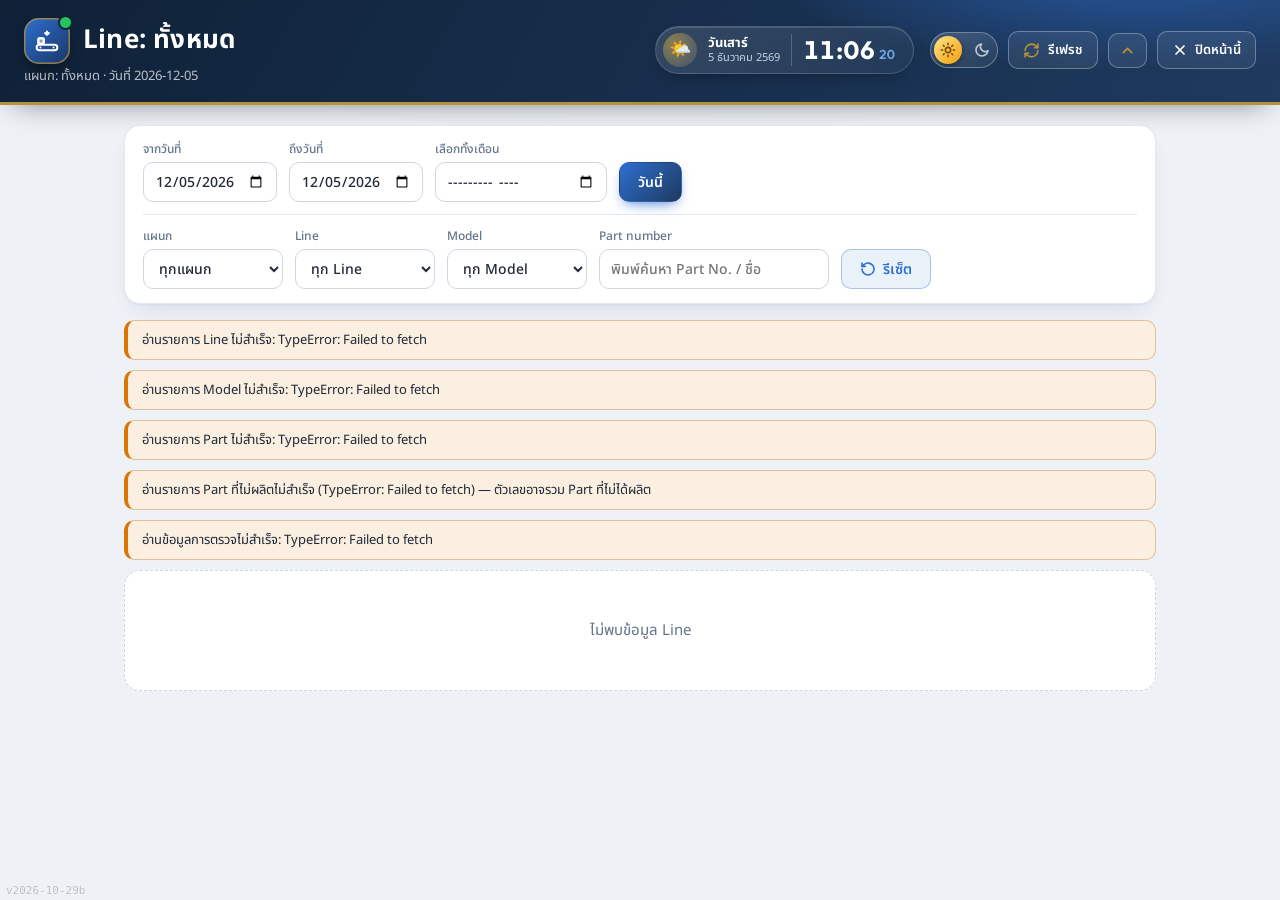
<file: line.html>
<!DOCTYPE html>
<html lang="th">
<head>
<script>(function(){try{var t=localStorage.getItem('fc_theme'),p=localStorage.getItem('fc_palette'),d=document.documentElement;if(!t)t=matchMedia('(prefers-color-scheme: dark)').matches?'dark':'light';d.setAttribute('data-theme',t);if(p&&/^[a-z]+$/.test(p)&&p!=='default')d.setAttribute('data-palette',p)}catch(e){}})()</script>
<meta charset="UTF-8">
<meta name="viewport" content="width=device-width, initial-scale=1">
<title>รายละเอียด Line | Daily Quality Inspection</title>
<link rel="icon" type="image/png" sizes="32x32" href="icon-32.png">
<link rel="manifest" href="manifest.json">
<link href="https://fonts.googleapis.com/css2?family=Noto+Sans+Thai:wght@400;500;600;700&family=Outfit:wght@500;600;700&display=swap" rel="stylesheet">
<script src="supabase.min.js?v=2026-10-29b"></script>
<script>window.supabase||document.write('<script src="https://cdn.jsdelivr.net/npm/@supabase/supabase-js@2.45.4/dist/umd/supabase.js"><\/script>')</script>
<script>window.supabase||document.write('<script src="https://unpkg.com/@supabase/supabase-js@2.45.4/dist/umd/supabase.js"><\/script>')</script>
<style>
:root{--brand-navy-900:#0f2137;--brand-navy-800:#16324f;--brand-navy-700:#1e3a5f;--brand-gold:#b8903a;--accent:#2f6fd1;--accent-dim:hsla(213,62%,48%,.1);
--ok:#16a34a;--ng:#dc2626;--part:#d97706;--fix:#0891b2;--none:#cbd5e1;--ok-t:#166534;--part-t:#92400e;--ng-t:#991b1b;
--bg:#eef2f7;--card:#fff;--text:#1f2937;--ink:#0f2137;--muted:#64748b;--line:#e3e8ef;--soft:#f1f4f9;--inp:#fff;--inp-bd:#cfd6e0;
--sh:0 1px 2px rgba(15,33,55,.05),0 10px 26px -12px rgba(15,33,55,.16);--num:'Outfit','Noto Sans Thai',sans-serif}
:root[data-theme=dark]{--accent:#4b84d6;--accent-dim:hsla(213,62%,58%,.15);--bg:#0a1320;--card:#111d2e;--text:#dfe7f2;--ink:#f1f5fb;--muted:#8fa1b7;--line:#21324a;--soft:#172740;--inp:#0d1827;--inp-bd:#2b405c;--none:#3a4c66;--ok-t:#6ee7a0;--part-t:#fbbf24;--ng-t:#fca5a5;--sh:0 1px 2px rgba(0,0,0,.4),0 12px 28px -12px rgba(0,0,0,.65)}
html[data-palette="ocean"] { --brand-navy-900: #0f2433; --brand-navy-800: #19374d; --brand-navy-700: #244760; --brand-navy-600: #3a6788; --brand-gold: #e0a030; --brand-gold-dim: hsla(38, 74%, 53%, 0.16); }
html[data-palette="ocean"][data-theme="light"] { --accent: #1f72ad; --accent-hover: #185886; --accent-dim: hsla(205, 70%, 40%, 0.1); --chip-active-bg: hsla(205, 70%, 46%, 0.1); --chip-active-bdr: #1f72ad; --text-heading: #244760; }
html[data-palette="ocean"][data-theme="dark"] { --accent: #5aa9e2; --accent-hover: #86c0ea; --accent-dim: hsla(205, 70%, 62%, 0.16); --chip-active-bg: hsla(205, 70%, 55%, 0.2); --chip-active-bdr: #49a0df; }
html[data-palette="emerald"] { --brand-navy-900: #103226; --brand-navy-800: #1b4b39; --brand-navy-700: #265f4a; --brand-navy-600: #3c866b; --brand-gold: #d4af4a; --brand-gold-dim: hsla(44, 62%, 56%, 0.16); }
html[data-palette="emerald"][data-theme="light"] { --accent: #27a577; --accent-hover: #1e805c; --accent-dim: hsla(158, 62%, 40%, 0.1); --chip-active-bg: hsla(158, 62%, 46%, 0.1); --chip-active-bdr: #27a577; --text-heading: #265f4a; }
html[data-palette="emerald"][data-theme="dark"] { --accent: #62daae; --accent-hover: #8be4c3; --accent-dim: hsla(158, 62%, 62%, 0.16); --chip-active-bg: hsla(158, 62%, 55%, 0.2); --chip-active-bdr: #51d6a6; }
html[data-palette="teal"] { --brand-navy-900: #103032; --brand-navy-800: #1b484b; --brand-navy-700: #265b5f; --brand-navy-600: #3c8186; --brand-gold: #f08a5d; --brand-gold-dim: hsla(18, 83%, 65%, 0.16); }
html[data-palette="teal"][data-theme="light"] { --accent: #21a2ab; --accent-hover: #197e85; --accent-dim: hsla(184, 68%, 40%, 0.1); --chip-active-bg: hsla(184, 68%, 46%, 0.1); --chip-active-bdr: #21a2ab; --text-heading: #265b5f; }
html[data-palette="teal"][data-theme="dark"] { --accent: #5cd7e0; --accent-hover: #87e2e8; --accent-dim: hsla(184, 68%, 62%, 0.16); --chip-active-bg: hsla(184, 68%, 55%, 0.2); --chip-active-bdr: #4bd3dd; }
html[data-palette="purple"] { --brand-navy-900: #1f1132; --brand-navy-800: #301c4a; --brand-navy-700: #3f275d; --brand-navy-600: #5c3e84; --brand-gold: #e0b04a; --brand-gold-dim: hsla(41, 71%, 58%, 0.16); }
html[data-palette="purple"][data-theme="light"] { --accent: #5f2e9e; --accent-hover: #49247b; --accent-dim: hsla(266, 55%, 40%, 0.1); --chip-active-bg: hsla(266, 55%, 46%, 0.1); --chip-active-bdr: #5f2e9e; --text-heading: #3f275d; }
html[data-palette="purple"][data-theme="dark"] { --accent: #9769d3; --accent-hover: #b290df; --accent-dim: hsla(266, 55%, 62%, 0.16); --chip-active-bg: hsla(266, 55%, 55%, 0.2); --chip-active-bdr: #8c59cf; }
html[data-palette="crimson"] { --brand-navy-900: #321016; --brand-navy-800: #4b1b23; --brand-navy-700: #5f262f; --brand-navy-600: #863c48; --brand-gold: #e0b04a; --brand-gold-dim: hsla(41, 71%, 58%, 0.16); }
html[data-palette="crimson"][data-theme="light"] { --accent: #a5273c; --accent-hover: #801e2e; --accent-dim: hsla(350, 62%, 40%, 0.1); --chip-active-bg: hsla(350, 62%, 46%, 0.1); --chip-active-bdr: #a5273c; --text-heading: #5f262f; }
html[data-palette="crimson"][data-theme="dark"] { --accent: #da6276; --accent-hover: #e48b9a; --accent-dim: hsla(350, 62%, 62%, 0.16); --chip-active-bg: hsla(350, 62%, 55%, 0.2); --chip-active-bdr: #d65168; }
html[data-palette="orange"] { --brand-navy-900: #331c0f; --brand-navy-800: #4d2c19; --brand-navy-700: #603a24; --brand-navy-600: #88573a; --brand-gold: #f4c04e; --brand-gold-dim: hsla(41, 88%, 63%, 0.16); }
html[data-palette="orange"][data-theme="light"] { --accent: #b65116; --accent-hover: #8d3f11; --accent-dim: hsla(22, 78%, 40%, 0.1); --chip-active-bg: hsla(22, 78%, 46%, 0.1); --chip-active-bdr: #b65116; --text-heading: #603a24; }
html[data-palette="orange"][data-theme="dark"] { --accent: #ea8a53; --accent-hover: #efa980; --accent-dim: hsla(22, 78%, 62%, 0.16); --chip-active-bg: hsla(22, 78%, 55%, 0.2); --chip-active-bdr: #e77e40; }
html[data-palette="rose"] { --brand-navy-900: #311220; --brand-navy-800: #491d32; --brand-navy-700: #5c2941; --brand-navy-600: #82405f; --brand-gold: #e8b27a; --brand-gold-dim: hsla(31, 71%, 69%, 0.16); }
html[data-palette="rose"][data-theme="light"] { --accent: #a32962; --accent-hover: #7e204c; --accent-dim: hsla(332, 60%, 40%, 0.1); --chip-active-bg: hsla(332, 60%, 46%, 0.1); --chip-active-bdr: #a32962; --text-heading: #5c2941; }
html[data-palette="rose"][data-theme="dark"] { --accent: #d8649a; --accent-hover: #e28db5; --accent-dim: hsla(332, 60%, 62%, 0.16); --chip-active-bg: hsla(332, 60%, 55%, 0.2); --chip-active-bdr: #d45490; }
html[data-palette="graphite"] { --brand-navy-900: #1d2025; --brand-navy-800: #2d3239; --brand-navy-700: #3c4149; --brand-navy-600: #585f69; --brand-gold: #d4af5a; --brand-gold-dim: hsla(42, 59%, 59%, 0.16); }
html[data-palette="graphite"][data-theme="light"] { --accent: #456487; --accent-hover: #364d68; --accent-dim: hsla(212, 32%, 40%, 0.1); --chip-active-bg: hsla(212, 32%, 46%, 0.1); --chip-active-bdr: #456487; --text-heading: #3c4149; }
html[data-palette="graphite"][data-theme="dark"] { --accent: #7f9cbd; --accent-hover: #a1b6ce; --accent-dim: hsla(212, 32%, 62%, 0.16); --chip-active-bg: hsla(212, 32%, 55%, 0.2); --chip-active-bdr: #7292b6; }
html[data-palette="coffee"] { --brand-navy-900: #2c2016; --brand-navy-800: #423224; --brand-navy-700: #544130; --brand-navy-600: #785f4a; --brand-gold: #e0b060; --brand-gold-dim: hsla(38, 67%, 63%, 0.16); }
html[data-palette="coffee"][data-theme="light"] { --accent: #a1622b; --accent-hover: #7d4c21; --accent-dim: hsla(28, 58%, 40%, 0.1); --chip-active-bg: hsla(28, 58%, 46%, 0.1); --chip-active-bdr: #a1622b; --text-heading: #544130; }
html[data-palette="coffee"][data-theme="dark"] { --accent: #d69a66; --accent-hover: #e1b58e; --accent-dim: hsla(28, 58%, 62%, 0.16); --chip-active-bg: hsla(28, 58%, 55%, 0.2); --chip-active-bdr: #d29056; }
html[data-palette="silver"] { --brand-navy-900: #2a313b; --brand-navy-800: #3a4351; --brand-navy-700: #4f5b6b; --brand-navy-600: #6e7b8e; --brand-gold: #d3dae4; --brand-gold-dim: hsla(214, 24%, 80%, 0.18); }
html[data-palette="silver"][data-theme="light"] { --accent: #5a6b82; --accent-hover: #46556a; --accent-dim: hsla(214, 19%, 42%, 0.1); --chip-active-bg: hsla(214, 19%, 46%, 0.1); --chip-active-bdr: #5a6b82; --text-heading: #3a4351; }
html[data-palette="silver"][data-theme="dark"] { --accent: #b4c0d0; --accent-hover: #cdd6e2; --accent-dim: hsla(214, 22%, 72%, 0.16); --chip-active-bg: hsla(214, 22%, 68%, 0.2); --chip-active-bdr: #a5b3c6; }
html[data-palette="clean"]{--brand-navy-900:#20252b;--brand-navy-800:#2c3239;--brand-navy-700:#3b424b;--brand-navy-600:#5d6671;--brand-gold:#8b95a1;--brand-gold-dim:hsla(214,10%,56%,.16)}
html[data-palette="clean"][data-theme="light"]{--accent:#4a5868;--accent-hover:#36424f;--accent-dim:hsla(212,14%,38%,.09);--chip-active-bg:hsla(212,14%,40%,.09);--chip-active-bdr:#4a5868;--text-heading:#26303b}
html[data-palette="clean"][data-theme="dark"]{--accent:#aab6c4;--accent-hover:#c4cdd8;--accent-dim:hsla(212,16%,66%,.16);--chip-active-bg:hsla(212,16%,62%,.2);--chip-active-bdr:#9aa8b8;--brand-gold:#b8c1cc}
html[data-palette]{--gold:var(--brand-gold)}
*{box-sizing:border-box}
html{color-scheme:light}html[data-theme=dark]{color-scheme:dark}
body{margin:0;min-height:100vh;font-family:'Noto Sans Thai',Tahoma,sans-serif;background:radial-gradient(1000px 360px at 50% -120px,var(--accent-dim),transparent 72%) no-repeat,var(--bg);color:var(--text);-webkit-font-smoothing:antialiased}
:focus-visible{outline:2px solid var(--brand-gold);outline-offset:2px}
header{background:radial-gradient(520px 150px at 88% -35%,color-mix(in srgb,var(--accent) 60%,transparent),transparent 70%),linear-gradient(120deg,var(--brand-navy-900),var(--brand-navy-700));color:#fff;padding:14px 24px 16px;border-bottom:3px solid var(--brand-gold);display:flex;gap:14px;flex-wrap:wrap;align-items:center;justify-content:space-between;box-shadow:0 10px 30px -14px rgba(0,0,0,.55)}
header h1{margin:4px 0 2px;font-size:26px;font-weight:700;letter-spacing:.2px;line-height:1.2}
header small{color:rgba(255,255,255,.72);display:block;font-size:13px}
.bar a.back{display:inline-flex;align-items:center;gap:7px;padding:8px 14px;border-radius:10px;border:1px solid rgba(255,255,255,.3);background:rgba(255,255,255,.07);color:#fff;font-size:13px;font-weight:600;text-decoration:none;cursor:pointer;transition:background .15s,border-color .15s,transform .15s}
.bar a.back svg{flex:none;transition:transform .25s}
.bar a.back:hover{background:var(--ng);border-color:var(--ng)}.bar a.back:hover svg{transform:rotate(90deg)}
header.hd-min .bar a.back{padding:5px 12px}
.bar{display:flex;gap:10px;flex-wrap:wrap;align-items:center}
.bar button{background:rgba(255,255,255,.07);color:#fff;border:1px solid rgba(255,255,255,.3);border-radius:10px;padding:8px 14px;font:inherit;font-size:13px;font-weight:600;cursor:pointer;display:inline-flex;align-items:center;gap:8px;transition:background .15s,border-color .15s}
.bar button:hover{background:rgba(255,255,255,.16);border-color:rgba(255,255,255,.6)}
.bar button svg{color:var(--brand-gold);flex:none;transition:transform .35s}
.bar button:hover svg{transform:rotate(90deg)}
.bar button.busy svg{animation:spin .8s linear infinite}
@keyframes spin{to{transform:rotate(360deg)}}
.bar #btn-hd{padding:8px 10px}.bar #btn-hd svg{transition:transform .25s}.bar #btn-hd:hover svg{transform:none}
header.hd-min{padding:8px 24px;position:sticky;top:0;z-index:20}
header.hd-min>div:first-child{display:flex;align-items:center;gap:14px;flex-wrap:wrap}
header.hd-min h1{font-size:18px;margin:0}header.hd-min small{font-size:13px;margin:0;padding-left:14px;border-left:1px solid rgba(255,255,255,.25)}
header.hd-min .bar{gap:8px}header.hd-min .bar button{padding:5px 12px}header.hd-min .bar #btn-hd{padding:5px 9px}
header.hd-min #btn-hd svg{transform:rotate(180deg)}
@keyframes ping{0%{box-shadow:0 0 0 0 rgba(34,197,94,.7)}70%,100%{box-shadow:0 0 0 8px rgba(34,197,94,0)}}
main{padding:20px 24px 56px;max-width:1080px;margin:0 auto}
.card{background:var(--card);border:1px solid var(--line);border-radius:16px;padding:18px 20px;margin-bottom:16px;box-shadow:var(--sh)}
h2{font-size:15px;font-weight:700;color:var(--ink);margin:0 0 12px;display:flex;align-items:center;gap:9px}
h2::before{content:"";width:4px;height:16px;border-radius:3px;background:linear-gradient(var(--accent),var(--brand-gold));flex:none}
/* ตัวกรอง */
.filt{padding:14px 18px}
.frow{display:flex;gap:12px;flex-wrap:wrap;align-items:flex-end}.frow+.frow{margin-top:12px;padding-top:12px;border-top:1px solid var(--line)}
.filt label{display:flex;flex-direction:column;gap:4px;font-size:12px;color:var(--muted);font-weight:500}
.filt input,.filt select,.filt button{font:inherit;font-size:14px;height:40px;padding:0 11px;border-radius:10px;border:1px solid var(--inp-bd);background:var(--inp);color:var(--text);transition:border-color .15s,box-shadow .15s,transform .15s,filter .15s}
.filt select{min-width:140px;max-width:230px}.filt input[type=search]{min-width:230px}
.filt input:focus,.filt select:focus{border-color:var(--accent);outline:0;box-shadow:0 0 0 3px var(--accent-dim)}
.filt button{font-weight:600;cursor:pointer;padding:0 18px}
#btn-today{background:linear-gradient(135deg,var(--accent),var(--brand-navy-700));border-color:transparent;color:#fff;box-shadow:0 6px 14px -6px var(--accent)}#btn-today:hover{filter:brightness(1.12);transform:translateY(-1px)}
#btn-reset{display:inline-flex;align-items:center;gap:7px;color:var(--accent);background:var(--accent-dim);border-color:color-mix(in srgb,var(--accent) 35%,transparent)}
#btn-reset svg{flex:none;transition:transform .5s}
#btn-reset:hover{background:var(--accent);border-color:var(--accent);color:var(--card);transform:translateY(-1px);box-shadow:0 6px 14px -6px var(--accent)}
#btn-reset:hover svg{transform:rotate(-360deg)}
#btn-reset:active{transform:translateY(0)}
/* สรุปรวม */
.hero-top{display:flex;align-items:center;gap:22px;margin-bottom:18px;flex-wrap:wrap}
.hero-info{flex:1;min-width:230px}.hero-info h2{margin-bottom:10px}
.ring{--c:var(--accent);position:relative;width:104px;height:104px;border-radius:50%;flex:none;background:conic-gradient(var(--c) calc(var(--p)*1%),var(--soft) 0);display:grid;place-content:center;text-align:center}
.ring::before{content:"";position:absolute;inset:9px;border-radius:50%;background:var(--card)}
.ring>*{position:relative}
.ring b{font-family:var(--num);font-size:30px;font-weight:700;line-height:1;color:var(--ink)}.ring b small{font-size:15px;font-weight:600;margin-left:1px}
.ring span{font-size:11px;color:var(--muted);margin-top:3px}
.ring.ok{--c:var(--ok)}.ring.ng{--c:var(--ng)}
.kpis{display:flex;gap:8px;flex-wrap:wrap}
.kp{display:inline-flex;align-items:center;gap:8px;padding:5px 13px 5px 6px;border-radius:999px;font-size:12.5px;font-weight:600;background:var(--soft);color:var(--muted)}
.kp b{min-width:26px;height:26px;padding:0 7px;border-radius:999px;display:grid;place-items:center;font-family:var(--num);font-size:13px;color:#fff;background:var(--none)}
.kp.ok b{background:var(--ok)}.kp.partial b{background:var(--part)}.kp.ng b{background:var(--ng)}
.kp.ok{color:var(--ok-t)}.kp.partial{color:var(--part-t)}.kp.ng{color:var(--ng-t)}.kp.z{opacity:.45}
/* S / M / E */
.sum{display:grid;grid-template-columns:repeat(3,1fr);gap:14px}
.sbox{position:relative;overflow:hidden;border-radius:16px;padding:16px 18px;color:#fff;background:var(--none);display:grid;grid-template-columns:auto 1fr;grid-template-areas:"b st" "sg sg";gap:12px 16px;align-items:center;transition:transform .18s,box-shadow .18s}
.sbox:hover{transform:translateY(-2px);box-shadow:0 14px 26px -12px rgba(0,0,0,.4)}
.sbox::before{content:"";position:absolute;right:-34px;top:-44px;width:140px;height:140px;border-radius:50%;background:rgba(255,255,255,.13);pointer-events:none}
.sbox::after{position:absolute;right:16px;top:10px;font-size:20px;font-weight:700;opacity:.92}
.sbox.ok::after{content:"✓"}.sbox.partial::after{content:"◐"}.sbox.ng::after{content:"!"}
.sbox b{grid-area:b;width:62px;height:62px;border-radius:18px;background:rgba(255,255,255,.2);display:grid;place-items:center;font-family:var(--num);font-size:36px;font-weight:700;line-height:1}
.sbox .st{grid-area:st;min-width:0}
.sbox .st span{display:block;font-size:18px;font-weight:700;line-height:1.25}
.sbox .st em{display:block;font-style:normal;font-size:13px;opacity:.92;margin-top:2px;font-variant-numeric:tabular-nums}
.seg{grid-area:sg;display:flex;gap:5px;height:9px}.seg i{flex:1;border-radius:5px;background:rgba(255,255,255,.22)}
.seg i.ok{background:#fff}.seg i.partial{background:rgba(255,255,255,.55)}.seg i.ng{background:rgba(15,23,42,.6)}
.sbox.ok{background:linear-gradient(135deg,#15803d,#22c55e)}
.sbox.partial{background:linear-gradient(135deg,#c2680a,#f59e0b)}
.sbox.ng{background:linear-gradient(135deg,#b91c1c,#ef4444);animation:ring 2.4s ease-out infinite}
@keyframes ring{0%{box-shadow:0 0 0 0 rgba(220,38,38,.45)}70%,100%{box-shadow:0 0 0 12px rgba(220,38,38,0)}}
.sbox.none{background:var(--soft);border:1.5px dashed var(--inp-bd);color:var(--muted)}.sbox.none::before{display:none}.sbox.none b{background:var(--card)}.sbox.none .seg i{background:var(--line)}
.sbox.off{display:flex;gap:14px;background:var(--soft);color:var(--muted)}.sbox.off::before,.sbox.off::after{display:none}.sbox.off b{width:auto;height:auto;background:none;font-size:30px}.sbox.off span{font-size:16px;font-weight:600}
.sum .sbox.off{grid-column:1/-1}
/* หัวข้อวัน / Line / Model */
.dayh{display:flex;align-items:center;gap:12px;font-size:16px;font-weight:700;color:var(--ink);margin:26px 2px 12px}
.dayh::after{content:"";flex:1;height:1px;background:var(--line)}
.lnh{font-size:14px;font-weight:700;color:var(--ink);border-left:4px solid var(--brand-gold);background:var(--soft);padding:8px 12px;margin:18px 0 4px;border-radius:0 10px 10px 0}.lnh small{color:var(--muted);font-weight:400}
.model{display:flex;width:fit-content;align-items:center;gap:8px;font-size:12.5px;font-weight:700;color:var(--accent);background:var(--accent-dim);padding:4px 13px;border-radius:999px;margin:18px 0 0}
/* แถว Part */
.row{position:relative;display:flex;align-items:center;gap:12px;flex-wrap:wrap;padding:12px 14px 12px 18px;margin-top:8px;background:var(--card);border:1px solid var(--line);border-radius:12px;font-size:14px;transition:transform .15s,box-shadow .15s,border-color .15s}
.row:hover{transform:translateY(-1px);box-shadow:var(--sh);border-color:color-mix(in srgb,var(--accent) 40%,var(--line))}
.row::before{content:"";position:absolute;left:0;top:-1px;bottom:-1px;width:5px;border-radius:12px 0 0 12px;background:var(--none)}
.row.s-ok::before{background:var(--ok)}.row.s-ng::before{background:var(--ng)}.row.s-partial::before{background:var(--part)}
.row.s-ng{background:color-mix(in srgb,var(--ng) 8%,var(--card));border-color:color-mix(in srgb,var(--ng) 35%,var(--line))}
.rst{flex:none;width:34px;height:34px;border-radius:50%;display:grid;place-items:center;font-weight:700;font-size:16px;background:var(--soft);color:var(--muted)}
.s-ok .rst{background:color-mix(in srgb,var(--ok) 16%,var(--card));color:var(--ok-t)}
.s-partial .rst{background:color-mix(in srgb,var(--part) 16%,var(--card));color:var(--part-t)}
.s-ng .rst{background:var(--ng);color:#fff}
.row .nm{flex:1;min-width:200px;font-size:15px;font-weight:600;color:var(--ink)}
.row small{display:block;color:var(--muted);font-size:12px;font-weight:400;margin-top:3px}
.row small.pn{display:inline-block;color:var(--accent);background:var(--accent-dim);padding:1px 9px;border-radius:6px;font-weight:700;font-size:12.5px;letter-spacing:.02em}
.pills{display:flex;gap:6px;flex-wrap:wrap}
.pill{display:inline-flex;align-items:center;gap:6px;font-size:12px;font-weight:700;padding:5px 11px;border-radius:999px;background:var(--soft);color:var(--muted);white-space:nowrap}
.pill::before{content:"";width:7px;height:7px;border-radius:50%;background:currentColor;opacity:.75}
.pill.ok{background:color-mix(in srgb,var(--ok) 15%,var(--card));color:var(--ok-t)}
.pill.partial{background:color-mix(in srgb,var(--part) 16%,var(--card));color:var(--part-t)}
.pill.ng{background:var(--ng);color:#fff}
.skip{color:var(--muted);font-size:13px}
.warn{background:color-mix(in srgb,var(--part) 12%,var(--card));border:1px solid color-mix(in srgb,var(--part) 35%,var(--line));border-left:4px solid var(--part);border-radius:10px;padding:9px 14px;margin-bottom:10px;font-size:13px}
.empty{padding:48px 20px;text-align:center;color:var(--muted);font-size:15px;background:var(--card);border:1.5px dashed var(--inp-bd);border-radius:16px}
/* จุดตรวจ */
.chk{margin:6px 0 4px 18px}
.chk .tg{font:inherit;font-size:12px;font-weight:600;color:var(--ink);background:var(--soft);border:1px solid transparent;border-radius:999px;padding:5px 13px;cursor:pointer;transition:border-color .15s}
.chk .tg:hover{border-color:var(--accent)}.chk .tg.hasng{background:color-mix(in srgb,var(--ng) 14%,var(--card));color:var(--ng-t)}
.stg{font-size:12px;color:var(--muted);margin:8px 0 4px}
.tw{overflow-x:auto;margin-top:4px;border:1px solid var(--line);border-radius:10px}
table.ct{border-collapse:collapse;width:100%;font-size:13px;font-variant-numeric:tabular-nums}
.ct th,.ct td{padding:8px 10px;border-bottom:1px solid var(--line);text-align:center;white-space:nowrap}
.ct tbody tr:last-child td{border-bottom:0}.ct tbody tr:hover{background:var(--soft)}
.ct th{font-size:12px;color:var(--muted);font-weight:600;background:var(--soft)}
.ct td.l,.ct th.l{text-align:left;white-space:normal}
.ct td.no{color:var(--muted);width:34px}
.ct .nt{display:block;font-size:11px;color:var(--ng-t);margin-top:2px}
.ct .sp{color:var(--muted);font-size:12px}
.pc.ok{color:var(--ok-t);font-weight:600}.pc.fixed{color:var(--fix);font-weight:600}.pc.ng{color:var(--ng-t);font-weight:700;background:color-mix(in srgb,var(--ng) 14%,var(--card))}.pc.none{color:var(--muted);opacity:.6}
.lsc-clock{--lsc-a:#6fa8ee;display:inline-flex;align-items:center;gap:11px;padding:6px 16px 6px 7px;border-radius:999px;position:relative;overflow:hidden;flex:none;color:#fff;
  background:linear-gradient(135deg,rgba(255,255,255,.13),rgba(255,255,255,.04));border:1px solid rgba(255,255,255,.16);box-shadow:inset 0 1px 0 rgba(255,255,255,.14),0 8px 20px -12px rgba(0,0,0,.6)}
.lsc-clock::after{content:"";position:absolute;inset:0;pointer-events:none;background:linear-gradient(110deg,transparent 35%,rgba(255,255,255,.14) 50%,transparent 65%);transform:translateX(-120%);animation:lscShine 6s ease-in-out infinite}
.lsc-sky{width:34px;height:34px;border-radius:50%;display:grid;place-items:center;font-size:18px;line-height:1;flex:none;background:radial-gradient(circle at 30% 30%,rgba(245,197,66,.45),rgba(255,255,255,.08));animation:lscFloat 3.6s ease-in-out infinite}
.lsc-sky.night{background:radial-gradient(circle at 30% 30%,rgba(111,168,238,.5),rgba(255,255,255,.08))}
.lsc-date-col{display:flex;flex-direction:column;line-height:1.2;text-align:left}
.lsc-day{font-size:13px;font-weight:700;color:#fff}
.lsc-date{font-size:11px;color:#c5d3e2}
.lsc-time{display:inline-flex;align-items:baseline;gap:3px;font-family:'Outfit','Noto Sans Thai',sans-serif;font-variant-numeric:tabular-nums;font-size:25px;font-weight:700;letter-spacing:1px;color:#fff;padding-left:12px;border-left:1px solid rgba(255,255,255,.2)}
.lsc-time small{font-size:13px;font-weight:600;color:var(--lsc-a);min-width:1.4em;letter-spacing:0}
.lsc-colon{font-style:normal;animation:lscBlink 1s steps(1) infinite}
.lsc-live{width:8px;height:8px;border-radius:50%;background:#22c55e;flex:none;box-shadow:0 0 0 0 rgba(34,197,94,.7);animation:lscLive 1.8s infinite}
.lsc-ss-tick{display:inline-block;animation:lscTick .35s ease-out}
.lsc-clock--sm{gap:8px;padding:3px 12px 3px 4px}
.lsc-clock--sm .lsc-sky{width:26px;height:26px;font-size:14px}
.lsc-clock--sm .lsc-day{font-size:12px}.lsc-clock--sm .lsc-date{font-size:10px}
.lsc-clock--sm .lsc-time{font-size:19px;padding-left:9px}.lsc-clock--sm .lsc-time small{font-size:11px}
@keyframes lscBlink{50%{opacity:.15}}
@keyframes lscFloat{50%{transform:translateY(-2px) rotate(-4deg)}}
@keyframes lscTick{from{transform:translateY(-4px);opacity:.3}to{transform:none;opacity:1}}
@keyframes lscShine{0%,70%{transform:translateX(-120%)}100%{transform:translateX(120%)}}
@keyframes lscLive{0%{box-shadow:0 0 0 0 rgba(34,197,94,.7)}70%{box-shadow:0 0 0 7px rgba(34,197,94,0)}100%{box-shadow:0 0 0 0 rgba(34,197,94,0)}}
@media (max-width:640px){.lsc-time{font-size:21px;padding-left:8px}.lsc-clock{gap:8px;padding-right:12px}}
@media (max-width:560px){.lsc-date-col .lsc-date{display:none}}
@media (prefers-reduced-motion:reduce){.lsc-clock::after,.lsc-sky,.lsc-colon,.lsc-live,.lsc-ss-tick{animation:none}}
header.hd-min .lsc-clock{gap:8px;padding:3px 12px 3px 4px}header.hd-min .lsc-sky{width:26px;height:26px;font-size:14px}header.hd-min .lsc-day{font-size:12px}header.hd-min .lsc-date{font-size:10px}header.hd-min .lsc-time{font-size:19px;padding-left:9px}header.hd-min .lsc-time small{font-size:11px}
.bar .lsc-clock{margin-right:6px}
.ttl-ic{position:relative;flex:none;width:46px;height:46px;border-radius:15px;display:grid;place-items:center;color:#fff;background:linear-gradient(135deg,var(--accent),color-mix(in srgb,var(--accent) 50%,#000));box-shadow:inset 0 0 0 1.5px color-mix(in srgb,var(--brand-gold) 75%,transparent),0 8px 18px -8px rgba(0,0,0,.7);animation:lscFloat 3.6s ease-in-out infinite}
.ttl-ic::after{content:"";position:absolute;top:-3px;right:-3px;width:11px;height:11px;border-radius:50%;background:#22c55e;border:2px solid var(--brand-navy-900);animation:ping 2s infinite}
.ttl-ic .bx{animation:belt 2.6s linear infinite}.ttl-ic .b2{animation-delay:-1.3s}
.ttl-ic .arw{animation:arw 1.6s ease-in-out infinite}
@keyframes belt{0%{transform:translateX(-3px);opacity:0}15%{opacity:1}80%{opacity:1}100%{transform:translateX(12px);opacity:0}}
@keyframes arw{50%{transform:translateY(1.5px);opacity:.55}}
@keyframes lscFloat{50%{transform:translateY(-2px) rotate(-4deg)}}
header h1{display:flex;align-items:center;gap:13px}
header.hd-min .ttl-ic{width:30px;height:30px;border-radius:10px}header.hd-min .ttl-ic svg{width:19px;height:19px}header.hd-min .ttl-ic::after{width:9px;height:9px;top:-2px;right:-2px}
/* ปุ่มสลับโหมด สว่าง/มืด (สวิตช์ ☀ / ☾) */
.bar #btn-mode{position:relative;width:68px;height:36px;padding:0;gap:0;justify-content:space-between;overflow:hidden;border-radius:999px;background:linear-gradient(135deg,rgba(255,255,255,.18),rgba(255,255,255,.05))}
.bar #btn-mode svg{position:relative;z-index:1;width:16px;height:16px;margin:0 9px;color:rgba(255,255,255,.7);transition:color .25s,transform .35s}
.bar #btn-mode .kn{position:absolute;top:3px;left:3px;width:28px;height:28px;border-radius:50%;background:linear-gradient(135deg,#fde68a,#f59e0b);box-shadow:0 3px 8px -2px rgba(0,0,0,.55);transition:transform .35s cubic-bezier(.4,1.5,.5,1),background .3s}
html:not([data-theme=dark]) .bar #btn-mode .sun{color:#7c4a03}
html[data-theme=dark] .bar #btn-mode .moon{color:#1e1b4b}
html[data-theme=dark] .bar #btn-mode .kn{transform:translateX(32px);background:linear-gradient(135deg,#c7d2fe,#818cf8)}
.bar #btn-mode:hover svg{transform:none}.bar #btn-mode:hover .sun{transform:rotate(45deg)}.bar #btn-mode:hover .moon{transform:rotate(-18deg)}
header.hd-min .bar #btn-mode{width:56px;height:30px;padding:0}
header.hd-min #btn-mode svg{width:14px;height:14px;margin:0 7px}
header.hd-min #btn-mode .kn{width:22px;height:22px}
html[data-theme=dark] header.hd-min #btn-mode .kn{transform:translateX(26px)}
/* โหลด + เข้าฉาก */
.sk{border-radius:12px;background:linear-gradient(90deg,var(--soft) 25%,color-mix(in srgb,var(--soft),var(--card) 55%) 50%,var(--soft) 75%);background-size:200% 100%;animation:shim 1.3s infinite}
.sk+.sum,.sk+.sk{margin-top:12px}
@keyframes shim{to{background-position:-200% 0}}
@keyframes rise{from{opacity:0;transform:translateY(12px)}to{opacity:1;transform:none}}
.fresh .card{animation:rise .45s both}.fresh .sbox{animation:rise .5s both}.fresh .sbox:nth-child(2){animation-delay:.08s}.fresh .sbox:nth-child(3){animation-delay:.16s}
.fresh .sbox.ng{animation:rise .5s both,ring 2.4s ease-out .6s infinite}
.fresh .row{animation:rise .4s both}
@media(max-width:640px){
  header{padding:12px 14px}header h1{font-size:21px}main{padding:12px 10px 36px}
  .card{padding:14px 12px}.sum{gap:8px}
  .hero-top{gap:14px}.ring{width:88px;height:88px}.ring::before{inset:8px}.ring b{font-size:25px}
  .sbox{grid-template-columns:1fr;grid-template-areas:"b" "st" "sg";text-align:center;padding:12px 8px;gap:6px;justify-items:center}
  .sbox b{width:46px;height:46px;border-radius:14px;font-size:28px}.sbox .st span{font-size:14px}.sbox .st em{font-size:11px}.seg{justify-content:center;width:100%}.sbox::after{right:8px;top:6px;font-size:16px}
  .filt label{flex:1 1 140px}.filt select,.filt input[type=search]{min-width:0;max-width:none;width:100%}
  .row{padding-left:16px}.chk{margin-left:8px}
}
/* ===== รายละเอียดราย Part — premium look (เพิ่มเติมเท่านั้น ไม่แก้ของเดิม) ===== */
.card.parts>h2{display:flex;align-items:center;gap:10px;font-size:17px;letter-spacing:.01em}
.card.parts>h2::after{content:"";flex:1;height:1px;background:linear-gradient(90deg,var(--line),transparent)}
.lngrp{margin-top:6px}
.lngrp+.lngrp{margin-top:26px}
.lnh{display:flex;align-items:center;gap:10px;flex-wrap:wrap;position:relative;overflow:hidden;
  padding:11px 16px 11px 14px;margin:18px 0 6px;border:1px solid var(--line);border-left:0;border-radius:14px;
  background:linear-gradient(100deg,color-mix(in srgb,var(--brand-gold) 16%,var(--card)),var(--soft) 55%,var(--card));
  box-shadow:0 1px 2px rgba(15,33,55,.05)}
.lnh::before{content:"";position:absolute;left:0;top:0;bottom:0;width:5px;background:linear-gradient(180deg,var(--brand-gold),color-mix(in srgb,var(--brand-gold) 45%,transparent))}
.lnh-ic{display:grid;place-items:center;flex:none;width:32px;height:32px;margin-left:6px;border-radius:10px;color:#fff;
  background:linear-gradient(145deg,var(--brand-navy-700),var(--brand-navy-900));box-shadow:0 3px 8px rgba(15,33,55,.28)}
.lnh-ic svg{color:var(--brand-gold)}
.lnh-t{font-size:16px;font-weight:800;letter-spacing:.01em;color:var(--ink)}
.lnh small{margin:0;font-size:12px}
.lnh-st{display:flex;flex-direction:column;align-items:flex-end;gap:5px;margin-left:auto;min-width:112px;font-size:12px;font-weight:600;color:var(--muted)}
.lnh-st b{font-size:15px;font-weight:800;color:var(--ink)}
.lnh-st i{display:block;width:100%;height:6px;border-radius:99px;background:color-mix(in srgb,var(--muted) 22%,transparent);position:relative;overflow:hidden}
.lnh-st i::after{content:"";position:absolute;inset:0 auto 0 0;width:var(--p);border-radius:99px;
  background:linear-gradient(90deg,var(--part),var(--ok));transition:width .8s cubic-bezier(.2,.8,.2,1)}
.lnh-st.full b{color:var(--ok-t)}
.model{gap:9px;margin:16px 0 2px 2px;padding:5px 6px 5px 14px;font-size:12.5px;letter-spacing:.02em;
  border:1px solid color-mix(in srgb,var(--accent) 28%,transparent);
  background:linear-gradient(135deg,var(--accent-dim),transparent)}
.model::before{content:"";width:7px;height:7px;border-radius:50%;background:var(--accent);box-shadow:0 0 0 3px var(--accent-dim)}
.model em{font-style:normal;font-size:11px;font-weight:700;padding:2px 9px;border-radius:99px;color:var(--muted);background:var(--card);border:1px solid var(--line)}
.row{padding:14px 16px 14px 20px;margin-top:10px;border-radius:14px;box-shadow:0 1px 2px rgba(15,33,55,.04);
  background:linear-gradient(180deg,var(--card),color-mix(in srgb,var(--soft) 55%,var(--card)))}
.row::before{width:6px;border-radius:14px 0 0 14px}
.row:hover{transform:translateY(-2px);box-shadow:0 10px 26px -10px rgba(15,33,55,.28);border-color:color-mix(in srgb,var(--accent) 55%,var(--line))}
.row.s-ok{background:linear-gradient(100deg,color-mix(in srgb,var(--ok) 9%,var(--card)),var(--card) 55%)}
.row.s-partial{background:linear-gradient(100deg,color-mix(in srgb,var(--part) 11%,var(--card)),var(--card) 55%)}
.row.s-ok::before{background:linear-gradient(180deg,var(--ok),color-mix(in srgb,var(--ok) 60%,#065f46))}
.row.s-partial::before{background:linear-gradient(180deg,var(--part),color-mix(in srgb,var(--part) 60%,#b45309))}
.row.s-ng::before{background:linear-gradient(180deg,var(--ng),color-mix(in srgb,var(--ng) 60%,#7f1d1d))}
.rst{width:40px;height:40px;font-size:18px;box-shadow:inset 0 0 0 1px color-mix(in srgb,currentColor 22%,transparent)}
.s-ok .rst{box-shadow:inset 0 0 0 1px color-mix(in srgb,var(--ok) 40%,transparent),0 0 0 5px color-mix(in srgb,var(--ok) 11%,transparent)}
.s-partial .rst{box-shadow:inset 0 0 0 1px color-mix(in srgb,var(--part) 45%,transparent),0 0 0 5px color-mix(in srgb,var(--part) 12%,transparent);animation:rstPulse 2.2s ease-in-out infinite}
.s-ng .rst{box-shadow:0 0 0 5px color-mix(in srgb,var(--ng) 18%,transparent)}
.row .nm{font-size:15.5px;font-weight:700;letter-spacing:.005em;line-height:1.5}
.row small.pn{margin-left:6px;font-family:ui-monospace,SFMono-Regular,Menlo,Consolas,monospace;font-size:12px;
  border:1px solid color-mix(in srgb,var(--accent) 22%,transparent);vertical-align:1px}
.row small:not(.pn){margin-top:5px}
.pills{gap:7px}
.pill{padding:6px 13px;font-size:12px;border:1px solid color-mix(in srgb,currentColor 14%,transparent);transition:transform .15s,box-shadow .15s}
.row:hover .pill{transform:translateY(-1px)}
.pill.ok{background:linear-gradient(135deg,color-mix(in srgb,var(--ok) 20%,var(--card)),color-mix(in srgb,var(--ok) 9%,var(--card)))}
.pill.ok::before{opacity:1;box-shadow:0 0 0 3px color-mix(in srgb,var(--ok) 22%,transparent)}
.pill.partial::before{opacity:1;animation:dotBlink 1.4s ease-in-out infinite}
.pill.ng{box-shadow:0 4px 12px -3px color-mix(in srgb,var(--ng) 65%,transparent)}
.pill.none{font-weight:600}
@keyframes rstPulse{0%,100%{box-shadow:inset 0 0 0 1px color-mix(in srgb,var(--part) 45%,transparent),0 0 0 4px color-mix(in srgb,var(--part) 10%,transparent)}50%{box-shadow:inset 0 0 0 1px color-mix(in srgb,var(--part) 45%,transparent),0 0 0 8px color-mix(in srgb,var(--part) 0%,transparent)}}
@keyframes dotBlink{0%,100%{opacity:1}50%{opacity:.35}}
@keyframes partsIn{from{opacity:0;transform:translateY(8px)}to{opacity:1;transform:none}}
.card.parts .lngrp,.card.parts .row{animation:partsIn .45s cubic-bezier(.2,.8,.2,1) both}
.card.parts .row:nth-of-type(2){animation-delay:.04s}.card.parts .row:nth-of-type(3){animation-delay:.08s}
.card.parts .row:nth-of-type(4){animation-delay:.12s}.card.parts .row:nth-of-type(5){animation-delay:.16s}
.card.parts .row:nth-of-type(n+6){animation-delay:.2s}
html[data-theme=dark] .lnh{background:linear-gradient(100deg,color-mix(in srgb,var(--brand-gold) 14%,var(--card)),var(--soft) 60%,var(--card));box-shadow:none}
html[data-theme=dark] .row{box-shadow:none}
@media(max-width:640px){.lnh-st{margin-left:0;width:100%;flex-direction:row;align-items:center;gap:10px}.lnh-st i{flex:1}.lnh-ic{margin-left:4px}.row .nm{min-width:0;flex-basis:calc(100% - 60px)}}
@media(prefers-reduced-motion:reduce){*{animation:none!important;transition:none!important}}

/* 🆕 รูปจุดตรวจที่ NG (ย่อเล็ก กดขยายได้) */
.ngp{margin-top:6px}
.ngp-ph{display:block;width:84px;aspect-ratio:480/304;border-radius:8px;background:rgba(127,127,127,.18);animation:ngpPulse 1.2s ease-in-out infinite}
.ngp-img{display:block;width:84px;max-width:100%;aspect-ratio:480/304;object-fit:cover;border-radius:8px;border:1px solid rgba(220,38,38,.45);cursor:zoom-in;background:#000}
@keyframes ngpPulse{50%{opacity:.5}}
.ng-lb{position:fixed;inset:0;z-index:99999;display:none;align-items:center;justify-content:center;padding:16px;background:rgba(0,0,0,.85)}
.ng-lb.open{display:flex}
.ng-lb img{max-width:100%;max-height:86vh;border-radius:12px;background:#000}
.ng-lb-close{position:absolute;top:14px;right:14px;width:40px;height:40px;border:0;border-radius:50%;background:rgba(255,255,255,.95);color:#111;font-size:20px;line-height:1;cursor:pointer}
/* โหมดทีวี (lite): ปิดเอฟเฟกต์ที่กินแรม — ไม่กระทบหน้าตาบนคอมพิวเตอร์ */
html.lite *,html.lite *::before,html.lite *::after{animation:none!important;-webkit-backdrop-filter:none!important;backdrop-filter:none!important}
</style>
</head>
<body>
<header>
  <div><h1><span class="ttl-ic" aria-hidden="true"><svg viewBox="0 0 24 24" width="26" height="26" fill="none" stroke="currentColor" stroke-width="1.9" stroke-linecap="round" stroke-linejoin="round"><rect x="2.5" y="15.5" width="19" height="5" rx="2.5"/><circle cx="6" cy="18" r=".9" fill="currentColor" stroke="none" class="wh"/><circle cx="18" cy="18" r=".9" fill="currentColor" stroke="none" class="wh"/><g class="bx b1"><rect x="4" y="9.5" width="5" height="5" rx="1.2" fill="currentColor" fill-opacity=".25"/></g><g class="bx b2"><rect x="4" y="9.5" width="5" height="5" rx="1.2" fill="currentColor" fill-opacity=".25"/></g><path d="M12 3.2v3M10.3 4.6 12 6.3l1.7-1.7" class="arw"/></svg></span><span id="ttl">รายละเอียด Line</span></h1><small id="sub"></small></div>
  <div class="bar"><div class="lsc-clock" role="timer" aria-live="off" title="วันที่และเวลาปัจจุบัน"><span class="lsc-sky" aria-hidden="true"></span><span class="lsc-date-col"><span class="lsc-day"></span><span class="lsc-date"></span></span><span class="lsc-time"><span class="lsc-hm">--<i class="lsc-colon">:</i>--</span><small class="lsc-ss">00</small></span></div><button id="btn-mode" type="button" title="สลับโหมดสว่าง/มืด" aria-label="สลับโหมดสว่าง/มืด"><i class="kn"></i><svg class="sun" viewBox="0 0 24 24" fill="none" stroke="currentColor" stroke-width="2.4" stroke-linecap="round" stroke-linejoin="round" aria-hidden="true"><circle cx="12" cy="12" r="4"/><path d="M12 2v2M12 20v2M4.9 4.9l1.4 1.4M17.7 17.7l1.4 1.4M2 12h2M20 12h2M4.9 19.1l1.4-1.4M17.7 6.3l1.4-1.4"/></svg><svg class="moon" viewBox="0 0 24 24" fill="none" stroke="currentColor" stroke-width="2.4" stroke-linecap="round" stroke-linejoin="round" aria-hidden="true"><path d="M21 12.8A9 9 0 1 1 11.2 3a7 7 0 0 0 9.8 9.8z"/></svg></button><button id="btn-refresh" type="button" title="โหลดข้อมูลล่าสุด"><svg viewBox="0 0 24 24" width="17" height="17" fill="none" stroke="currentColor" stroke-width="2.2" stroke-linecap="round" stroke-linejoin="round" aria-hidden="true"><path d="M3 12a9 9 0 0 1 9-9 9.75 9.75 0 0 1 6.74 2.74L21 8"/><path d="M21 3v5h-5"/><path d="M21 12a9 9 0 0 1-9 9 9.75 9.75 0 0 1-6.74-2.74L3 16"/><path d="M8 16H3v5"/></svg><span>รีเฟรช</span></button><button id="btn-hd" type="button" title="ยุบส่วนหัว" aria-label="ยุบ/ขยายส่วนหัว" aria-expanded="true"><svg viewBox="0 0 24 24" width="17" height="17" fill="none" stroke="currentColor" stroke-width="2.4" stroke-linecap="round" stroke-linejoin="round" aria-hidden="true"><path d="m18 15-6-6-6 6"/></svg></button><a class="back" id="back" href="layout.html" title="ปิดหน้านี้" role="button"><svg viewBox="0 0 24 24" width="16" height="16" fill="none" stroke="currentColor" stroke-width="2.6" stroke-linecap="round" stroke-linejoin="round" aria-hidden="true"><path d="M18 6 6 18M6 6l12 12"/></svg><span>ปิดหน้านี้</span></a></div>
</header>
<main>
  <section class="card filt">
    <div class="frow">
      <label>จากวันที่<input type="date" id="f-from"></label>
      <label>ถึงวันที่<input type="date" id="f-to"></label>
      <label>เลือกทั้งเดือน<input type="month" id="f-month"></label>
      <button id="btn-today" type="button">วันนี้</button>
    </div>
    <div class="frow">
      <label>แผนก<select id="f-sec"><option value="">ทุกแผนก</option></select></label>
      <label>Line<select id="f-dept"><option value="">ทุก Line</option></select></label>
      <label>Model<select id="f-model"><option value="">ทุก Model</option></select></label>
      <label>Part number<input type="search" id="f-part" placeholder="พิมพ์ค้นหา Part No. / ชื่อ"></label>
      <button id="btn-reset" type="button"><svg viewBox="0 0 24 24" width="16" height="16" fill="none" stroke="currentColor" stroke-width="2.4" stroke-linecap="round" stroke-linejoin="round" aria-hidden="true"><path d="M3 12a9 9 0 1 0 3-6.7L3 8"/><path d="M3 3v5h5"/></svg><span>รีเซ็ต</span></button>
    </div>
  </section>
  <div id="warn"></div>
  <div id="body"></div>
</main>
<script>
const SB_URL='https://knzzmurumqrhwotyrooj.supabase.co', SB_KEY='eyJhbGciOiJIUzI1NiIsInR5cCI6IkpXVCJ9.eyJpc3MiOiJzdXBhYmFzZSIsInJlZiI6ImtuenptdXJ1bXFyaHdvdHlyb29qIiwicm9sZSI6ImFub24iLCJpYXQiOjE3OTA3MTYzMzIsImV4cCI6MjEwNjI5MjMzMn0.-lGoef8S7TZ-IDpPyEVzNjWpVcPVjWk3x4pJ3iYk5IU';
if(typeof supabase==='undefined'){
  document.body.insertAdjacentHTML('afterbegin','<div style="position:fixed;inset:0;z-index:9999;display:flex;align-items:center;justify-content:center;flex-direction:column;background:#0a1524;color:#fff;font-size:28px;text-align:center;padding:40px;font-family:sans-serif">โหลดระบบไม่สำเร็จ (supabase-js)<small style="font-size:18px;margin-top:14px;color:#9fb3c8">กำลังลองใหม่ใน 30 วินาที...</small></div>');
  setTimeout(function(){location.reload()},30000);
  throw new Error('supabase-js not loaded');
}
const sb=supabase.createClient(SB_URL,SB_KEY);
const IS_TV=/Tizen|SMART-TV|SmartTV|WebOS|NetCast|HbbTV/i.test(navigator.userAgent);
if(IS_TV)document.documentElement.classList.add('lite');
const $=id=>document.getElementById(id);
const SK='<div class="card"><div class="sk" style="width:38%;height:20px"></div><div class="sum" style="margin-top:14px"><div class="sk" style="height:118px"></div><div class="sk" style="height:118px"></div><div class="sk" style="height:118px"></div></div></div><div class="card"><div class="sk" style="width:28%;height:18px"></div><div class="sk" style="height:62px"></div><div class="sk" style="height:62px"></div></div>';
const esc=s=>String(s??'').replace(/[&<>"']/g,c=>({'&':'&amp;','<':'&lt;','>':'&gt;','"':'&quot;',"'":'&#39;'}[c]));
const STAGES=['S','M','E'];
const T={off:'ไม่ผลิตวันนี้',none:'ยังไม่ตรวจ',ok:'ผ่าน',ng:'NG',partial:'กำลังตรวจ (ยังไม่ครบ)'};
const q=new URLSearchParams(location.search), LINE=q.get('line');
// ⏱ ใช้เวลาจริงจากเซิร์ฟเวอร์ (Date header ของ Supabase) แทนนาฬิกาทีวี — ทีวีที่เวลาเพี้ยนเป็นปี 1970 ก็ใช้งานได้
let skew=0,timeOk=false;
const bkk=()=>new Date(Date.now()+skew+25200000); // ฟิลด์ UTC ของค่านี้ = เวลาไทย (UTC+7)
const today=()=>bkk().toISOString().slice(0,10);
async function syncTime(){
  // 1) เวลาจาก GitHub Pages (โดเมนเดียวกับหน้านี้ → เบราว์เซอร์ยอมให้อ่าน header Date แน่นอน)
  // 2) สำรอง: header Date จาก Supabase (บางเบราว์เซอร์ไม่ยอมให้อ่านข้ามโดเมน)
  const urls=[location.pathname+'?_t='+Math.random(),SB_URL+'/rest/v1/departments?select=id&limit=1&apikey='+SB_KEY];
  for(let i=0;i<urls.length&&!timeOk;i++){
    try{
      const r=await fetch(urls[i],{method:i?'GET':'HEAD',cache:'no-store'});
      const d=r.headers.get('Date'),t=d?Date.parse(d):NaN;
      if(!isNaN(t)&&t>1.7e12){skew=t-Date.now();timeOk=true}
    }catch(e){}
  }
}
const opened=new Set(); // Part ที่พี่บีกดขยายเอง (ค่าเริ่มต้น = ยุบทั้งหมด)
let parts=[], deptList=[], deptMap=Object.create(null), status={}, skipsBy={}, errs=[], mErrs=[], rangeBad=false, loadTk=0;
const MAXD=62; // เลือกช่วงวันที่ได้ไม่เกิน 62 วัน

// ดึงข้อมูลทีละ 1,000 แถว (Supabase จำกัดแถวต่อครั้ง) — ต้อง order ให้คงที่ทุกครั้งที่เรียก
async function fetchAll(mk){const out=[];for(let a=0;;a+=1000){const {data,error}=await mk().range(a,a+999);if(error)return{data:out,error};out.push(...(data||[]));if(!data||data.length<1000)break}return{data:out,error:null}}
const addDay=(s,n)=>{const d=new Date(s+'T00:00:00Z');d.setUTCDate(d.getUTCDate()+n);return d.toISOString().slice(0,10)};
const spanDays=(a,b)=>Math.round((Date.parse(b)-Date.parse(a))/864e5)+1;
async function loadMaster(){
  const [d,l,j]=await Promise.all([sb.from('departments').select('id,name,section'),fetchAll(()=>sb.from('lines').select('id,name,dept_id').order('id')),fetchAll(()=>sb.from('jigs').select('id,name,line_id').order('id'))]);
  let dep=d;if(dep.error)dep=await sb.from('departments').select('id,name');
  if(dep.error)mErrs.push('อ่านรายการ Line ไม่สำเร็จ: '+dep.error.message);
  if(l.error)mErrs.push('อ่านรายการ Model ไม่สำเร็จ: '+l.error.message);
  if(j.error)mErrs.push('อ่านรายการ Part ไม่สำเร็จ: '+j.error.message);
  deptList=(dep.data||[]).map(x=>({id:String(x.id),name:x.name,section:x.section||''}));
  deptList.forEach(x=>deptMap[x.id]=x);
  const ln={};(l.data||[]).forEach(x=>ln[x.id]={name:x.name,dept:String(x.dept_id)});
  parts=(j.data||[]).filter(p=>ln[p.line_id]!==undefined&&deptMap[ln[p.line_id].dept]).map(p=>({id:p.id,name:p.name,model:ln[p.line_id].name,dept:ln[p.line_id].dept}));
  if(LINE&&!deptMap[LINE])mErrs.push('ไม่พบ Line ตามลิงก์ที่เปิดมา — แสดงทุก Line แทน');
}
// ===== ตัวกรอง (แผนก → Line → Model ผูกกัน) =====
function fillSel(id,opts,all){const el=$(id),cur=el.value;el.innerHTML='<option value="">'+all+'</option>'+opts.map(o=>'<option value="'+esc(o.v)+'">'+esc(o.t)+'</option>').join('');el.value=opts.some(o=>o.v===cur)?cur:''}
function refreshOpts(){
  const sec=$('f-sec').value;
  fillSel('f-dept',deptList.filter(x=>!sec||x.section===sec).map(x=>({v:x.id,t:x.name})),'ทุก Line');
  const d=$('f-dept').value;
  const ms=[...new Set(parts.filter(p=>(!d||p.dept===d)&&(!sec||deptMap[p.dept].section===sec)).map(p=>p.model))].sort();
  fillSel('f-model',ms.map(m=>({v:m,t:m})),'ทุก Model');
}
function applyInitFilters(){ // ค่าเริ่มต้น = Line ที่เปิดมาจากหน้า Layout (ถ้าไม่มี = ทั้งหมด)
  const ok=!!deptMap[LINE];
  $('f-sec').value=ok?deptMap[LINE].section:'';refreshOpts();
  $('f-dept').value=ok?LINE:'';refreshOpts();
  $('f-model').value='';$('f-part').value='';
}
function initFilters(){
  const secs=[...new Set(deptList.map(x=>x.section).filter(Boolean))].sort();
  fillSel('f-sec',secs.map(s=>({v:s,t:s})),'ทุกแผนก');
  applyInitFilters();
}
function filtered(){
  const s=$('f-sec').value,d=$('f-dept').value,m=$('f-model').value,k=$('f-part').value.trim().toLowerCase();
  return parts.filter(p=>(!d||p.dept===d)&&(!s||deptMap[p.dept].section===s)&&(!m||p.model===m)&&(!k||String(p.id).toLowerCase().includes(k)||String(p.name).toLowerCase().includes(k)));
}

// สถานะของ 1 Part ต่อช่วง S/M/E (ตรรกะเดียวกับหน้า Layout)
function stageStates(rec){
  const items=rec.items||[];
  return STAGES.map((_,p)=>{
    const st=items.map(i=>(i.pieces&&i.pieces[p]&&i.pieces[p].status)||'');
    const done=st.filter(Boolean).length;
    if(!items.length||!done)return 'none';
    if(st.includes('ng'))return 'ng';
    if(done<items.length)return 'partial';
    return 'ok'; // ชิ้นที่แก้ไขแล้วนับเป็น "ผ่าน"
  });
}
function aggStage(v){
  if(v.includes('ng'))return 'ng';
  if(!v.length||v.every(x=>x==='none'))return 'none';
  if(v.every(x=>x==='ok'))return 'ok';
  return 'partial';
}
async function loadStatus(){
  const tk=++loadTk,st={},skp={},er=[];let bad=false;
  const from=$('f-from').value,to=$('f-to').value;
  if(!from||!to||spanDays(from,to)>MAXD){
    bad=true;if(from&&to)er.push('เลือกช่วงวันที่ได้ไม่เกิน '+MAXD+' วัน กรุณาเลือกช่วงที่สั้นลง');
  }else{
    const [sk,hs]=await Promise.all([
      fetchAll(()=>sb.from('jig_skips').select('jig_id,skip_date').gte('skip_date',from).lte('skip_date',to).order('skip_date').order('jig_id')),
      fetchAll(()=>sb.from('history').select('id,jig_id,ts,items,production_order,inspector,insp_date').gte('insp_date',from).lte('insp_date',to).order('ts',{ascending:true}).order('id',{ascending:true}))
    ]);
    if(sk.error)er.push('อ่านรายการ Part ที่ไม่ผลิตไม่สำเร็จ ('+sk.error.message+') — ตัวเลขอาจรวม Part ที่ไม่ได้ผลิต');
    (sk.data||[]).forEach(r=>{const d=String(r.skip_date).slice(0,10);(skp[d]=skp[d]||new Set()).add(r.jig_id)});
    if(hs.error)er.push('อ่านข้อมูลการตรวจไม่สำเร็จ: '+hs.error.message);
    // ตัวสุดท้ายของ Part ในแต่ละวันทับ = ชุดล่าสุดของวันนั้น
    (hs.data||[]).forEach(r=>{const d=String(r.insp_date).slice(0,10);(st[d]=st[d]||{})[r.jig_id]={id:r.id,st:stageStates(r),ts:r.ts,items:r.items||[],po:r.production_order||'',by:r.inspector||''}});
  }
  if(tk!==loadTk)return false; // มีการเลือกช่วงใหม่ระหว่างโหลด — ทิ้งผลเก่า
  status=st;skipsBy=skp;errs=er;rangeBad=bad;return true;
}
const hhmm=ts=>ts?new Date(ts).toLocaleTimeString('th-TH',{hour:'2-digit',minute:'2-digit',timeZone:'Asia/Bangkok'})+' น.':'';
const fmt=v=>v==null||v===''||!isFinite(+v)?'—':String(Number((+v).toFixed(4)));
const hm=t=>t?new Date(t).toLocaleTimeString('th-TH',{hour:'2-digit',minute:'2-digit',timeZone:'Asia/Bangkok'}):'';
function pcell(it,pc){
  const has=pc&&(pc.status||pc.value!=null);
  if(!has)return '<td class="pc none">–</td>';
  const st=pc.status||'ok';
  if(it.type==='numeric')return '<td class="pc '+(st==='ng'?'ng':'ok')+'">'+esc(pc.value!=null?pc.value:'–')+(st==='ng'?' ✖':'')+'</td>';
  return '<td class="pc '+st+'">'+({ok:'✔',ng:'✖',fixed:'🔧'}[st]||'–')+'</td>';
}
function itemResult(it){
  const ps=(it.pieces||[]).slice(0,3),done=ps.filter(x=>x&&x.status).length,n=Math.max(ps.length,3);
  if(ps.some(x=>x&&x.status==='ng'))return '<span class="pill ng">NG</span>';
  if(!done)return '<span class="pill">ยังไม่ตรวจ</span>';
  if(done<n)return '<span class="pill partial">ไม่ครบ</span>';
  return '<span class="pill ok">ผ่าน</span>';
}
function specText(it){
  if(it.type!=='numeric')return 'ปกติ / ไม่ปกติ';
  const a=it.min!=null,b=it.max!=null;
  return (a&&b?fmt(it.min)+' – '+fmt(it.max):a?'≥ '+fmt(it.min):b?'≤ '+fmt(it.max):'—')+(it.unit?' '+esc(it.unit):'');
}
// รายละเอียดจุดตรวจของ Part (ชุดล่าสุดของวัน): ค่า/ผลของ S M E ต่อจุด — ค่าเริ่มต้น "ยุบ"
function detail(p,date,r){
  if(!r||!r.items||!r.items.length)return '';
  const key=date+'|'+p.id,hide=!opened.has(key),n=r.items.length,ng=r.items.filter(i=>(i.pieces||[]).some(x=>x&&x.status==='ng')).length;
  let h='<div class="chk"><button type="button" class="tg'+(ng?' hasng':'')+'" data-k="'+esc(key)+'">'+(hide?'▸':'▾')+' จุดตรวจ '+n+' จุด'+(ng?' · NG '+ng:'')+'</button>';
  if(!hide){
    const first=(r.items[0].pieces||[]);
    h+='<div class="stg">'+STAGES.map((l,i)=>l+' '+(first[i]&&first[i].at?hm(first[i].at)+(first[i].by?' ('+esc(first[i].by)+')':''):'ยังไม่ตรวจ')).join(' · ')+'</div>';
    h+='<div class="tw"><table class="ct"><thead><tr><th>#</th><th class="l">จุดตรวจ</th><th>เกณฑ์</th>'+STAGES.map(l=>'<th>'+l+'</th>').join('')+'<th>ผล</th></tr></thead><tbody>'
      +r.items.map((it,ix)=>'<tr><td class="no">'+(ix+1)+'</td><td class="l">'+esc(it.label)+(it.sub?'<span class="sp"> · '+esc(it.sub)+'</span>':'')+(it.note?'<span class="nt">หมายเหตุ: '+esc(it.note)+'</span>':'')+ngSlot(r,it)+'</td><td class="sp">'+specText(it)+'</td>'
        +STAGES.map((l,i)=>pcell(it,(it.pieces||[])[i])).join('')+'<td>'+itemResult(it)+'</td></tr>').join('')
      +'</tbody></table></div>';
  }
  return h+'</div>';
}
$('body').addEventListener('click',e=>{const b=e.target.closest('.tg');if(!b)return;const k=b.dataset.k;opened.has(k)?opened.delete(k):opened.add(k);render()});
function rowHTML(p,date,r){
  const sc=r.st.includes('ng')?'s-ng':r.st.every(x=>x==='ok')?'s-ok':r.st.every(x=>x==='none')?'s-none':'s-partial';
  return '<div class="row '+sc+'"><span class="rst" aria-hidden="true">'+({'s-ok':'✓','s-ng':'!','s-partial':'◐','s-none':'–'}[sc])+'</span><div class="nm">'+esc(p.name)+'<small class="pn">Part No.: '+esc(p.id)+'</small>'+(r.ts?'<small>ตรวจล่าสุด '+hhmm(r.ts)+(r.po?' · Production Order: '+esc(r.po):'')+(r.by?' · ผู้ตรวจ: '+esc(r.by):'')+'</small>':'')+'</div><div class="pills">'+STAGES.map((l,i)=>'<span class="pill '+r.st[i]+'">'+l+' · '+T[r.st[i]]+'</span>').join('')+'</div></div>'+detail(p,date,r);
}
function dayHTML(date,fp,multi){
  const sk=skipsBy[date]||new Set(),stm=status[date]||{};
  const act=fp.filter(p=>!sk.has(p.id)),skp=fp.filter(p=>sk.has(p.id));
  const none={st:['none','none','none']};
  let h=multi?'<div class="dayh">📅 วันที่ '+date+'</div>':'';
  if(!act.length){
    h+='<div class="card"><div class="sum"><div class="sbox off"><b>—</b><span>ไม่ผลิต</span></div></div></div>';
  }else{
    const rows=act.map(p=>(stm[p.id]||none).st);
    const s=STAGES.map((_,i)=>aggStage(rows.map(r=>r[i])));
    const whole=$('f-dept').value&&!$('f-model').value&&!$('f-part').value.trim();
    const cat=r=>r.includes('ng')?'ng':r.every(x=>x==='ok')?'ok':r.every(x=>x==='none')?'none':'partial';
    const cnt={ok:0,partial:0,none:0,ng:0};rows.forEach(r=>cnt[cat(r)]++);
    const tot=act.length*3,dn=rows.reduce((n,r)=>n+r.filter(x=>x==='ok').length,0),pct=tot?Math.round(dn*100/tot):0,rc=cnt.ng?'ng':pct===100?'ok':'go';
    const kp=(k,l)=>'<span class="kp '+k+(cnt[k]?'':' z')+'"><b>'+cnt[k]+'</b>'+l+'</span>';
    h+='<div class="card hero"><div class="hero-top"><div class="ring '+rc+'" style="--p:'+pct+'" role="img" aria-label="ผ่านแล้ว '+pct+' เปอร์เซ็นต์"><b>'+pct+'<small>%</small></b><span>ผ่านแล้ว</span></div><div class="hero-info"><h2>'+(whole?'สรุปทั้ง Line':'สรุปตามตัวกรอง')+' ('+act.length+'/'+fp.length+' Part ที่ผลิต'+(multi?'':'วันนี้')+')</h2><div class="kpis">'+kp('ok','ผ่านครบ')+kp('partial','ตรวจไม่ครบ')+kp('none','ยังไม่ตรวจ')+kp('ng','NG')+'</div></div></div><div class="sum">'+STAGES.map((l,i)=>'<div class="sbox '+s[i]+'"><b>'+l+'</b><div class="st"><span>'+T[s[i]]+'</span><em>'+rows.filter(r=>r[i]==='ok').length+'/'+act.length+' Part ผ่าน</em></div><div class="seg">'+rows.map((r,k)=>'<i class="'+r[i]+'" title="'+esc(act[k].name)+'"></i>').join('')+'</div></div>').join('')+'</div></div>';
    const byDept={};act.forEach(p=>{const d=(byDept[p.dept]=byDept[p.dept]||{});(d[p.model]=d[p.model]||[]).push(p)});
    const isOk=p=>(stm[p.id]||none).st.every(x=>x==='ok');
    const LN_IC='<svg viewBox="0 0 24 24" width="16" height="16" fill="none" stroke="currentColor" stroke-width="2" stroke-linecap="round" stroke-linejoin="round" aria-hidden="true"><path d="M12 2 2 7l10 5 10-5-10-5z"/><path d="m2 17 10 5 10-5"/><path d="m2 12 10 5 10-5"/></svg>';
    h+='<div class="card parts"><h2>รายละเอียดราย Part</h2>'+Object.entries(byDept).map(([di,bm])=>{
      const all=Object.values(bm).flat(),okN=all.filter(isOk).length,pc=all.length?Math.round(okN*100/all.length):0;
      return '<section class="lngrp"><div class="lnh"><span class="lnh-ic">'+LN_IC+'</span><span class="lnh-t">Line: '+esc(deptMap[di].name)+'</span>'+(deptMap[di].section?'<small>· แผนก '+esc(deptMap[di].section)+'</small>':'')+'<span class="lnh-st'+(pc===100?' full':'')+'"><span><b>'+okN+'</b>/'+all.length+' ผ่านครบ</span><i style="--p:'+pc+'%"></i></span></div>'
      +Object.entries(bm).map(([m,a])=>'<div class="model"><span>Model: '+esc(m)+'</span><em>'+a.length+' Part</em></div>'+a.map(p=>rowHTML(p,date,stm[p.id]||none)).join('')).join('')+'</section>';
    }).join('')+'</div>';
  }
  if(skp.length)h+='<div class="card skip">⏸ ไม่ผลิต'+(multi?'':'วันนี้')+' (ไม่นำมาคิด '+skp.length+' Part): '+skp.map(p=>esc(p.name)).join(' · ')+'</div>';
  return h;
}
function render(){
  $('warn').innerHTML=mErrs.concat(errs).map(e=>'<div class="warn">'+esc(e)+'</div>').join('');
  const from=$('f-from').value,to=$('f-to').value,sd=$('f-dept').value,sec=$('f-sec').value;
  $('ttl').textContent=sd?'Line: '+deptMap[sd].name:'Line: ทั้งหมด';
  
  $('sub').textContent='แผนก: '+(sd?(deptMap[sd].section||'-'):(sec||'ทั้งหมด'))+' · '+(from===to?'วันที่ '+from:'วันที่ '+from+' ถึง '+to);
  if(rangeBad){$('body').innerHTML='<div class="empty">กรุณาเลือกช่วงวันที่ให้ถูกต้อง (ไม่เกิน '+MAXD+' วัน)</div>';return}
  if(!deptList.length){$('body').innerHTML='<div class="empty">ไม่พบข้อมูล Line</div>';return}
  const fp=filtered();
  if(!fp.length){$('body').innerHTML='<div class="empty">ไม่พบ Part ตามตัวกรองที่เลือก</div>';return}
  const last=to<today()?to:today(),multi=from!==to;
  let h='',hidden=0;
  for(let d=last;d>=from;d=addDay(d,-1)){
    // หลายวัน: แสดงเฉพาะวันที่มีการตรวจ เพื่อไม่ให้ยาวเกินไป
    if(multi&&!fp.some(p=>(status[d]||{})[p.id])){hidden++;continue}
    h+=dayHTML(d,fp,multi);
  }
  if(multi){
    if(!h)h='<div class="empty">ไม่มีข้อมูลการตรวจในช่วงวันที่นี้</div>';
    else if(hidden)h+='<div class="skip">ไม่มีข้อมูลการตรวจ '+hidden+' วัน (ไม่แสดง)</div>';
  }else if(!h)h='<div class="empty">ยังไม่ถึงวันที่เลือก</div>';
  $('body').innerHTML=h;
  hydrateNg(); // 🆕 เติมรูปจุด NG (เฉพาะ Part ที่กางดูอยู่)
}
// ══ 🆕 รูปจุดตรวจที่ NG (ย่อเล็ก กดขยายได้) — แสดงตั้งแต่รอบ S ไม่ต้องรอครบ S/M/E ══
// ดึงจากตาราง history_ng_images เฉพาะจุดที่ NG + มีธง hasNgImg และเฉพาะ Part ที่กางดูอยู่ · ดึงครั้งเดียวแล้ว cache (รีเฟรชทุก 60 วิไม่ดึงซ้ำ)
const NG_PFX='data:image/jpeg;base64,',NGC=new Map(),NGMISS=new Map();let ngQ=Promise.resolve();
function ngSlot(r,it){
  if(!r||!r.id||!it||it.id==null||!it.hasNgImg)return '';
  if(!(it.status==='ng'||(it.pieces||[]).some(x=>x&&x.status==='ng')))return '';
  return '<div class="ngp" data-h="'+esc(r.id)+'" data-i="'+esc(it.id)+'"><span class="ngp-ph"></span></div>';
}
function fillNg(el,src){
  if(!el||!el.isConnected)return;
  if(!src||typeof src!=='string'||!src.startsWith(NG_PFX)){el.remove();return}
  const im=document.createElement('img');im.className='ngp-img';im.alt='รูปจุดตรวจที่ NG';im.title='กดเพื่อดูภาพขยาย';im.src=src;
  el.replaceChildren(im);
}
function hydrateNg(){ngQ=ngQ.then(doHydrateNg).catch(e=>console.warn('hydrateNg',e))}
async function doHydrateNg(){
  const need=[];
  document.querySelectorAll('#body .ngp[data-h]').forEach(el=>{
    const k=el.dataset.h+'|'+el.dataset.i;
    if(NGC.has(k))fillNg(el,NGC.get(k));else need.push(el);
  });
  if(!need.length)return;
  const now=Date.now(),go=need.filter(el=>{const m=NGMISS.get(el.dataset.h+'|'+el.dataset.i);return !(m&&now-m<120000)});
  need.filter(el=>!go.includes(el)).forEach(el=>el.remove());
  if(!go.length)return;
  const hids=[...new Set(go.map(el=>el.dataset.h))],iids=[...new Set(go.map(el=>el.dataset.i))];let rows=[];
  try{
    for(let i=0;i<hids.length;i+=20){
      const {data,error}=await sb.from('history_ng_images').select('history_id,item_id,img').in('history_id',hids.slice(i,i+20)).in('item_id',iids);
      if(error)throw error;rows=rows.concat(data||[]);
    }
  }catch(e){console.warn('โหลดรูปจุด NG ไม่สำเร็จ',e);go.forEach(el=>{NGMISS.set(el.dataset.h+'|'+el.dataset.i,Date.now());el.remove()});return}
  rows.forEach(r=>{if(r&&typeof r.img==='string'&&r.img.startsWith(NG_PFX))NGC.set(String(r.history_id)+'|'+String(r.item_id),r.img)});
  go.forEach(el=>{const k=el.dataset.h+'|'+el.dataset.i;if(NGC.has(k))fillNg(el,NGC.get(k));else{NGMISS.set(k,Date.now());el.remove()}});
}
// กดรูปเล็ก → ดูภาพขยาย (กดพื้นหลัง / ปุ่ม ✕ / Esc เพื่อปิด)
(function(){
  let lb=null;
  function ensure(){
    if(lb)return lb;
    lb=document.createElement('div');lb.className='ng-lb';
    lb.innerHTML='<button type="button" class="ng-lb-close" aria-label="ปิด">✕</button><img alt="รูปจุดตรวจที่ NG">';
    lb.addEventListener('click',e=>{if(e.target.tagName!=='IMG')lb.classList.remove('open')});
    document.body.appendChild(lb);return lb;
  }
  document.addEventListener('click',e=>{const t=e.target;if(t&&t.tagName==='IMG'&&t.closest&&t.closest('.ngp')){const b=ensure();b.querySelector('img').src=t.src;b.classList.add('open')}});
  document.addEventListener('keydown',e=>{if(e.key==='Escape'&&lb)lb.classList.remove('open')});
})();
async function refresh(silent){
  if(!silent){$('body').innerHTML=SK;$('body').classList.add('fresh')}
  const rb=$('btn-refresh');rb.classList.add('busy');
  let ok;try{ok=await loadStatus()}finally{rb.classList.remove('busy')}
  if(ok){render();$('back').href='layout.html?date='+$('f-from').value}
  setTimeout(()=>$('body').classList.remove('fresh'),1200);
}
// เปิดมาจากแท็บ Layout → ปิดแท็บนี้เพื่อกลับ · ถ้าปิดไม่ได้ (เช่น เปิดลิงก์ตรง) ค่อยไปหน้า Layout
$('back').onclick=e=>{e.preventDefault();window.close();setTimeout(()=>{location.href=$('back').href},200)};
// --- ตัวกรองวันที่ (เปลี่ยนแล้วโหลดใหม่) ---
const setRange=(a,b)=>{$('f-from').value=a;$('f-to').value=b};
$('f-from').onchange=()=>{if(!$('f-from').value)return;if($('f-to').value<$('f-from').value)$('f-to').value=$('f-from').value;$('f-month').value='';refresh()};
$('f-to').onchange=()=>{if(!$('f-to').value)return;if($('f-from').value>$('f-to').value)$('f-from').value=$('f-to').value;$('f-month').value='';refresh()};
$('f-month').onchange=()=>{
  const v=$('f-month').value;if(!v)return;
  const [y,m]=v.split('-').map(Number),end=v+'-'+String(new Date(y,m,0).getDate()).padStart(2,'0');
  setRange(v+'-01',end>today()?today():end);refresh();
};
$('btn-today').onclick=()=>{setRange(today(),today());$('f-month').value='';refresh()};
$('btn-reset').onclick=()=>{setRange(today(),today());$('f-month').value='';applyInitFilters();refresh()};
$('btn-refresh').onclick=()=>refresh(true);
// ยุบ/ขยายส่วนหัว (จำค่าที่เลือกไว้ในเบราว์เซอร์นี้)
const hd=document.querySelector('header');
function setHd(min){hd.classList.toggle('hd-min',min);const b=$('btn-hd');b.setAttribute('aria-expanded',String(!min));b.title=min?'ขยายส่วนหัว':'ยุบส่วนหัว';try{localStorage.setItem('line_hd_min',min?'1':'0')}catch(e){}}
$('btn-hd').onclick=()=>setHd(!hd.classList.contains('hd-min'));
try{if(localStorage.getItem('line_hd_min')==='1')setHd(true)}catch(e){}
// --- ตัวกรองแผนก/Line/Model/Part (กรองจากข้อมูลที่โหลดแล้ว ไม่ต้องโหลดใหม่) ---
$('f-sec').onchange=()=>{refreshOpts();render()};
$('f-dept').onchange=()=>{refreshOpts();render()};
$('f-model').onchange=render;
$('f-part').oninput=render;
// เข้าหน้านี้ = วันที่ปัจจุบันเสมอ (ไม่รับ ?date= จากลิงก์)
setInterval(syncTime,1800000);
[5000,20000,60000].forEach(ms=>setTimeout(async()=>{if(!timeOk){await syncTime();if(timeOk){setRange(today(),today());$('f-from').max=$('f-to').max=today();refresh()}}},ms));
setInterval(()=>{if($('f-to').value>=today())refresh(true)},60000); // รีเฟรชอัตโนมัติเฉพาะเมื่อช่วงที่ดูรวมวันนี้
(async()=>{await syncTime();setRange(today(),today());$('f-from').max=$('f-to').max=today();await loadMaster();initFilters();await refresh();autoRetry()})();
// ถ้าโหลดข้อมูลไม่สำเร็จ (เน็ต/ฐานข้อมูลสะดุด) → โหลดหน้าใหม่เองใน 30 วินาที (สูงสุด 10 ครั้ง กันวนไม่รู้จบ)
function autoRetry(){
  let bad=mErrs.length>0||!deptList.length||errs.length>0,n=0;
  try{n=+sessionStorage.getItem('fc_retry')||0;if(!bad)sessionStorage.removeItem('fc_retry')}catch(e){}
  if(!bad||n>=10)return;
  try{sessionStorage.setItem('fc_retry',String(n+1))}catch(e){}
  setTimeout(()=>location.reload(),30000);
}
// 🎨 ใช้ธีมเดียวกับแอปหลัก/หน้า Layout: fc_theme (สว่าง/มืด) + fc_palette (ชุดสี) + ค่ากลางจาก app_settings
(function(){const root=document.documentElement;
  const setPal=id=>{if(!id||id==='default')root.removeAttribute('data-palette');else if(/^[a-z]+$/.test(id))root.setAttribute('data-palette',id)};
  $('btn-mode').onclick=()=>{const n=root.getAttribute('data-theme')==='dark'?'light':'dark';root.setAttribute('data-theme',n);try{localStorage.setItem('fc_theme',n)}catch(e){}};
  addEventListener('storage',e=>{if(e.key==='fc_theme'&&e.newValue)root.setAttribute('data-theme',e.newValue);if(e.key==='fc_palette')setPal(e.newValue)});
  sb.from('app_settings').select('value').eq('key','theme_palette').limit(1).then(({data})=>{const v=data&&data[0]&&data[0].value;if(v){setPal(v);try{localStorage.setItem('fc_palette',v)}catch(e){}}},()=>{});
})();
// ── นาฬิกา วันที่-เวลา (เดินทุกวินาที) — รูปแบบเดียวกับ Dashboard หลัก ──
function lscStart(){
  const clocks=[...document.querySelectorAll('.lsc-clock')].map(el=>({d:el.querySelector('.lsc-day'),dt:el.querySelector('.lsc-date'),hm:el.querySelector('.lsc-hm'),ss:el.querySelector('.lsc-ss'),sky:el.querySelector('.lsc-sky'),last:''}));
  if(!clocks.length)return;
  const p2=n=>String(n).padStart(2,'0');
  function tick(){
    const n=bkk(),h=n.getUTCHours();
    const day=n.toLocaleDateString('th-TH',{weekday:'long',timeZone:'UTC'});
    const date=n.toLocaleDateString('th-TH',{day:'numeric',month:'long',year:'numeric',timeZone:'UTC'});
    const sky=h<5?['🌙','ดึก',1]:h<12?['🌤️','เช้า',0]:h<17?['☀️','บ่าย',0]:h<19?['🌇','เย็น',0]:['🌙','ค่ำ',1];
    clocks.forEach(c=>{
      c.d.textContent=day;c.dt.textContent=date;
      c.hm.innerHTML=p2(h)+'<i class="lsc-colon">:</i>'+p2(n.getUTCMinutes());
      c.ss.textContent=p2(n.getUTCSeconds());c.ss.classList.remove('lsc-ss-tick');void c.ss.offsetWidth;c.ss.classList.add('lsc-ss-tick');
      if(sky[0]+sky[1]!==c.last){c.last=sky[0]+sky[1];c.sky.textContent=sky[0];c.sky.title='ช่วง'+sky[1];c.sky.classList.toggle('night',!!sky[2]);}
    });
  }
  tick();setInterval(tick,1000);
}
lscStart();
</script>
<div id="verstamp" style="position:fixed;left:6px;bottom:4px;z-index:50;font:11px/1 monospace;opacity:.45;pointer-events:none;color:#888">v2026-10-29b</div>
</body>
</html>
</file>
